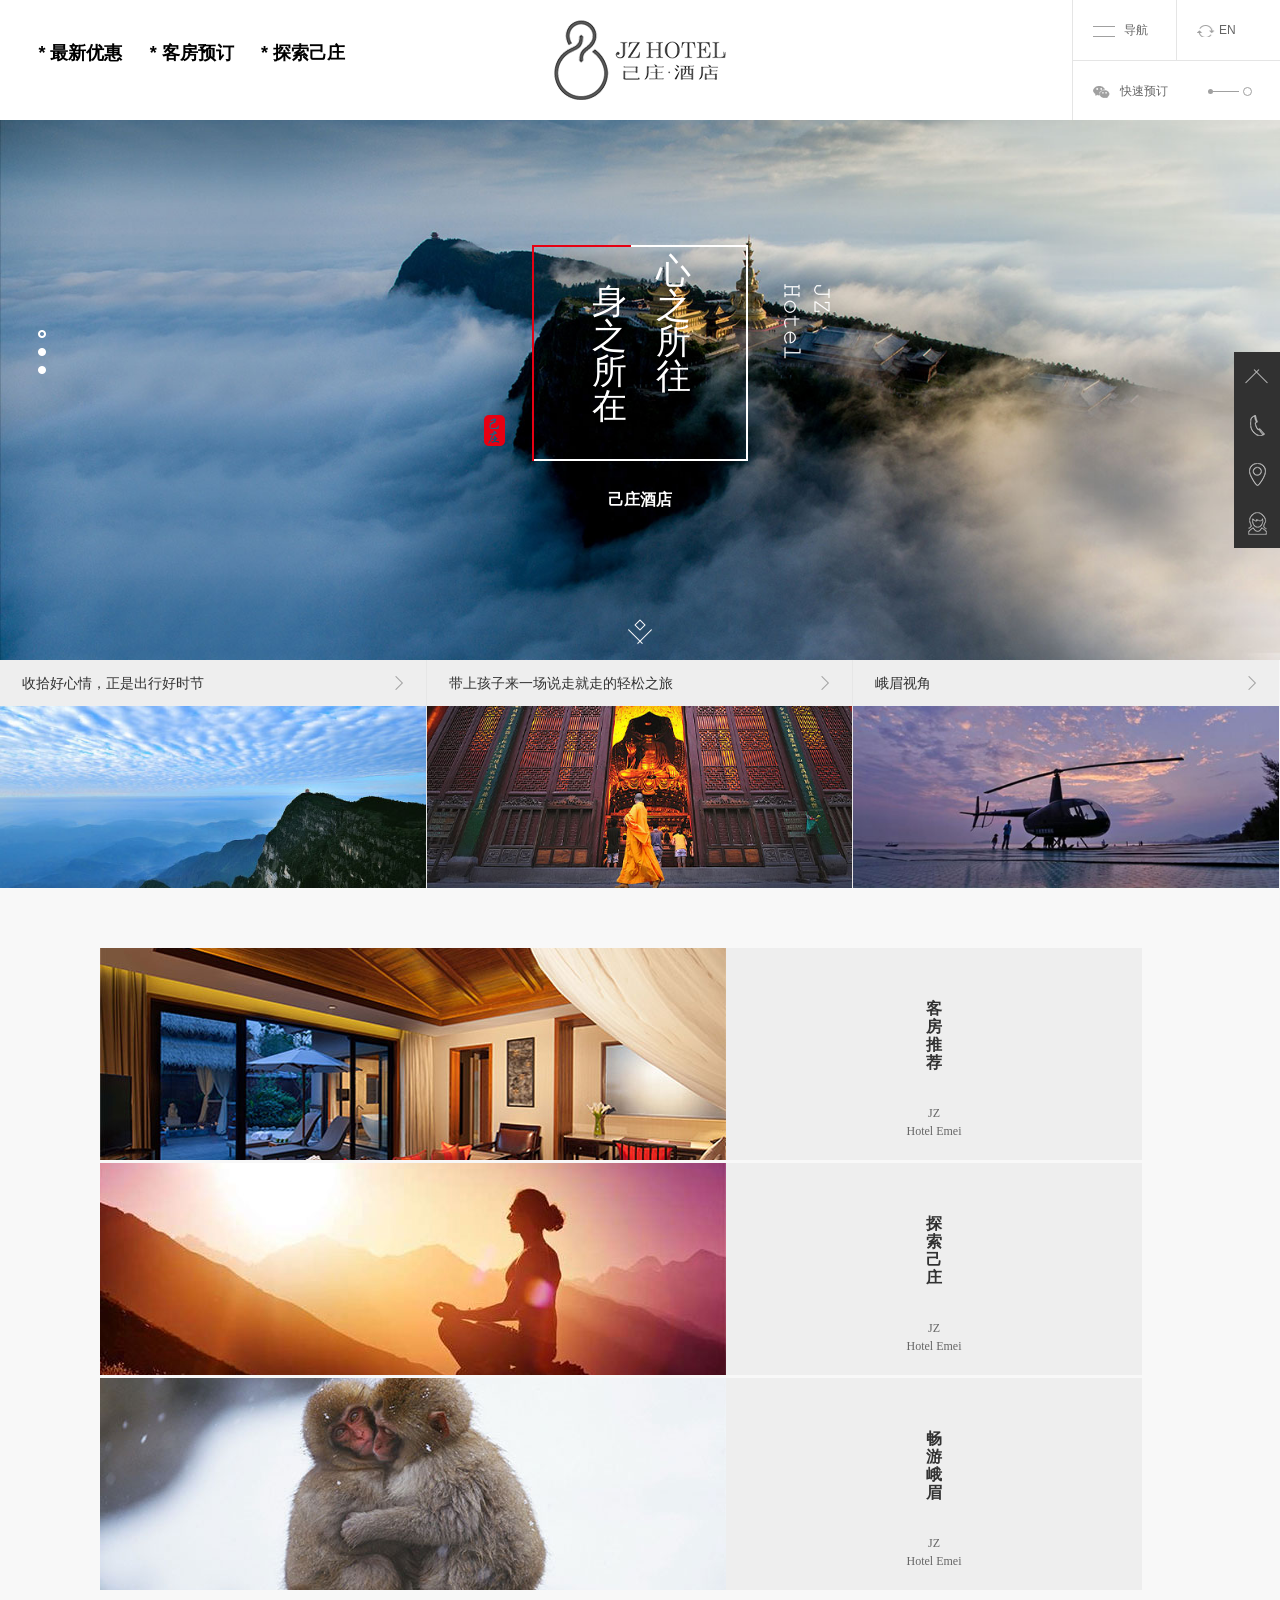
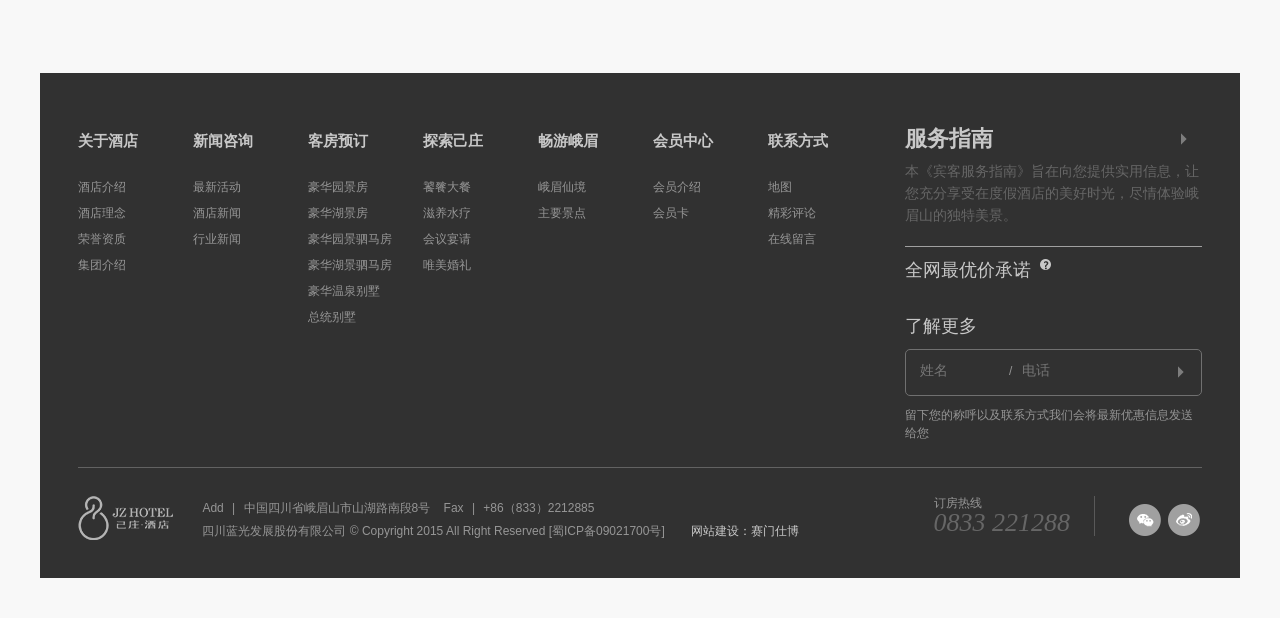
<file: index.html>
<!DOCTYPE html>
<html>
<head lang="en">
    <meta charset="UTF-8">
    <title>己庄酒店官方网站</title>
    <link rel="shortcut icon" type="image/x-icon" href="favicon.ico" class="ico"/>
    <!--<link rel="stylesheet" href="css/response.css"/>-->
    <link rel="stylesheet" href="css/base.css"/>
    <link rel="stylesheet" href="css/客房预订.css"/>
    <link rel="stylesheet" href="css/index.css"/>
    <script src="js/jquery-1.11.1.min.js"></script>
    <script src="js/common.js"></script>
    <script src="js/public.js"></script>
    <script src="js/index.js"></script>
</head>
<body>
<!--顶部导航部分-->
<div class="topnav clearfix" id="topnav">
    <p class="sider-link">
        <a href="最新优惠.html">* 最新优惠</a>
        <a href="客房预订.html">* 客房预订</a>
        <a href="探索己庄.html">* 探索己庄</a>
    </p>
    <a href="index.html" class="logo"><img src="images/logo.png" alt=""/></a>
    <div class="sider-nav">
        <ul class="clearfix">
            <li class="serach-toggle">
                <a href="index.html" class="refresh-btn">
                    <span class="ico">EN</span>
                </a>
            </li>
            <li class="user-toggle">
                <a href="javascript:;" class="menu-handle">
                    <span class="ico">导航</span>
                    <span class="buger buger-1 trans"></span>
                    <span class="buger buger-3 trans"></span>
                </a>
            </li>
            <li class="btn-toggle">
                <a href="javascript:;" class="quickBooking">
                    <span class="ico">快速预订</span>
                    <span class="css-box">
                        <span class="box1"></span>
                        <span class="box2"></span>
                        <span class="box3"></span>
                    </span>
                </a>
            </li>
        </ul>
    </div>
</div>

<!--中间部分-->


<div class="middle-banner">
    <div class="banner-lunbo">
        <div class="middle-banner-pic" style="display: block">
            <img class="pic-1" src="images/banner1.jpg" alt=""/>
            <div class="binbox">
                <div class="bybox">
                <span class="boxt">
                    <span class="boxt-s0"></span>
                    <span class="boxt-line boxt-s1"></span>
                    <span class="boxt-line boxt-s2"></span>
                    <span class="boxt-line boxt-s3"></span>
                    <span class="boxt-line boxt-s4"></span>
                </span>
                    <p class="by1">心之所往</p>
                    <p class="by2">身之所在</p>
                    <span class="jz-ico"></span>
                    <span class="jz-en"></span>
                </div>
                <p class="jz-zh">己庄酒店</p>
            </div>
        </div>
        <div class="middle-banner-pic" style="display: none">
            <img class="pic-1" src="images/201612121437277463.jpg" alt=""/>
            <div class="binbox">
                <div class="bybox">
                <span class="boxt">
                    <span class="boxt-s0"></span>
                    <span class="boxt-line boxt-s1"></span>
                    <span class="boxt-line boxt-s2"></span>
                    <span class="boxt-line boxt-s3"></span>
                    <span class="boxt-line boxt-s4"></span>
                </span>
                    <p class="by1">一方梦田</p>
                    <p class="by2">自在心间</p>
                    <span class="jz-ico"></span>
                    <span class="jz-en"></span>
                </div>
                <p class="jz-zh">己庄酒店</p>
            </div>
        </div>
        <div class="middle-banner-pic" style="display: none">
            <img class="pic-1" src="images/2016129142531342.jpg" alt=""/>
            <div class="binbox">
                <div class="bybox">
                <span class="boxt">
                    <span class="boxt-s0"></span>
                    <span class="boxt-line boxt-s1"></span>
                    <span class="boxt-line boxt-s2"></span>
                    <span class="boxt-line boxt-s3"></span>
                    <span class="boxt-line boxt-s4"></span>
                </span>
                    <p class="by1">心之所往</p>
                    <p class="by2">身之所在</p>
                    <span class="jz-ico"></span>
                    <span class="jz-en"></span>
                </div>
                <p class="jz-zh">己庄酒店</p>
            </div>
        </div>
    </div>
    <ul class="slick-dots">
        <li></li>
        <li></li>
        <li></li>
    </ul>
    <span class="mouseIco"></span>
</div>

<!--风景图片展示部分-->
<div class="bge6 clearfix">
    <div class="bge6-l">
        <p class="describe">收拾好心情，正是出行好时节 <span class="more"></span></p>
        <div class="beauty">
            <img class="pic-1" src="images/in1.jpg" alt=""/>
            <p class="name">池畔BBQ</p>
        </div>
        <a href="#" class="beauty-link"></a>
    </div>
    <div class="bge6-l">
        <p class="describe">带上孩子来一场说走就走的轻松之旅 <span class="more"></span></p>
        <div class="beauty">
            <img class="pic-1" src="images/in2.jpg" alt=""/>
            <p class="name">池畔BBQ</p>
        </div>
        <a href="#" class="beauty-link"></a>
    </div>
    <div class="bge6-l bge6-last">
        <p class="describe">峨眉视角 <span class="more"></span></p>
        <div class="beauty">
            <img class="pic-1" src="images/in3.jpg" alt=""/>
            <p class="name">池畔BBQ</p>
        </div>
        <a href="#" class="beauty-link"></a>
    </div>
</div>

<!--房间展示部分-->
<div class="roombox" id="roombox">
    <div class="roomlist">
        <div class="list-left">
            <a href="客房预订.html"><img src="images/ip1.jpg" alt=""/></a>
        </div>
        <div class="list-right">
            <div class="list-right-1">
                <h3>客房推荐</h3>
                <p class="money">
                    JZ <br/>Hotel Emei
                </p>
                <a href="#" class="list-right-link"></a>
            </div>
            <div class="list-right-2">
                <p class="name">客房推荐</p>
                <p class="money-h">
                    150间，私享空间
                </p>
                <p class="description">
                    我们以私密的客房、国际化的标准、人性化的服务，打造一个只属于您和家人的独立私享空间。
                </p>
                <span class="line"></span>
                <span class="icon"></span>
                <a href="#" class="list-right-link"></a>
            </div>
            <a href="客房预订.html" class="list-right-link"></a>
        </div>
    </div>
    <div class="roomlist">
        <div class="list-left">
            <a href="探索己庄.html"><img src="images/ip2.jpg" alt=""/></a>
        </div>
        <div class="list-right">
            <div class="list-right-1">
                <h3>探索己庄</h3>
                <p class="money">
                    JZ <br/>Hotel Emei
                </p>
            </div>
            <div class="list-right-2">
                <p class="name">探索己庄</p>
                <p class="money-h">
                    神与物游，一方自在
                </p>
                <p class="description c">
                    至大无外，至小无内，是为"己" "己"是生命个体，是意识的源起。
                </p>
                <span class="line"></span>
                <span class="icon"></span>

            </div>
            <a href="探索己庄.html" class="list-right-link"></a>

        </div>
    </div>
    <div class="roomlist">
        <div class="list-left">
            <a href="畅游峨眉.html"><img src="images/ip3.jpg" alt=""/></a>
        </div>
        <div class="list-right">
            <div class="list-right-1">
                <h3>畅游峨眉</h3>
                <p class="money">
                    JZ <br/>Hotel Emei
                </p>
            </div>
            <div class="list-right-2">
                <p class="name">畅游峨眉</p>
                <p class="money-h">
                    佛教名山，普贤道场
                </p>
                <p class="description c">
                    峨眉山，中国四大佛教名山之一，以海拔3099米的最高峰万佛顶，坐拥中国最高佛教名山的宝座。
                </p>
                <span class="line"></span>
                <span class="icon"></span>
            </div>
            <a href="畅游峨眉.html" class="list-right-link"></a>

        </div>
    </div>
</div>





<!--底部-->
<div class="footer clearfix">
    <div class="footer-top clearfix">
        <div class="footer-top-left fl">
            <dl>
                <dt><a href="关于酒店.html">关于酒店</a></dt>
                <dd><a href="#">酒店介绍</a></dd>
                <dd><a href="#">酒店理念</a></dd>
                <dd><a href="#">荣誉资质</a></dd>
                <dd><a href="#">集团介绍</a></dd>
            </dl>
            <dl>
                <dt><a href="新闻咨询.html">新闻咨询</a></dt>
                <dd><a href="#">最新活动</a></dd>
                <dd><a href="#">酒店新闻</a></dd>
                <dd><a href="#">行业新闻</a></dd>
            </dl>
            <dl>
                <dt><a href="客房预订.html">客房预订</a></dt>
                <dd><a href="#">豪华园景房</a></dd>
                <dd><a href="#">豪华湖景房</a></dd>
                <dd><a href="#">豪华园景驷马房</a></dd>
                <dd><a href="#">豪华湖景驷马房</a></dd>
                <dd><a href="#">豪华温泉别墅</a></dd>
                <dd><a href="#">总统别墅</a></dd>
            </dl>
            <dl>
                <dt><a href="探索己庄.html">探索己庄</a></dt>
                <dd><a href="#">饕餮大餐</a></dd>
                <dd><a href="#">滋养水疗</a></dd>
                <dd><a href="#">会议宴请</a></dd>
                <dd><a href="#">唯美婚礼</a></dd>
            </dl>
            <dl>
                <dt><a href="畅游峨眉.html">畅游峨眉</a></dt>
                <dd><a href="#">峨眉仙境</a></dd>
                <dd><a href="#">主要景点</a></dd>
            </dl>
            <dl>
                <dt><a href="会员中心.html">会员中心</a></dt>
                <dd><a href="#">会员介绍</a></dd>
                <dd><a href="#">会员卡</a></dd>
            </dl>
            <dl>
                <dt><a href="联系方式.html">联系方式</a></dt>
                <dd><a href="#">地图</a></dd>
                <dd><a href="#">精彩评论</a></dd>
                <dd><a href="#">在线留言</a></dd>
            </dl>
        </div>
        <div class="footer-top-right fr">
            <div class="service">
                <div class="service-guide"><a href="服务指南.html">服务指南 <span></span></a></div>
                <p class="character"><a href="#">本《宾客服务指南》旨在向您提供实用信息，让您充分享受在度假酒店的美好时光，尽情体验峨眉山的独特美景。</a></p>
            </div>
            <div class="promise">
                <h3>全网最优价承诺</h3>
                <span></span>
            </div>
            <div class="knowmore">
                <h3>了解更多</h3>
                <div class="message clearfix">
                    <input type="text" placeholder="姓名" class="name"/>
                    <span class="xiexian fl">/</span>
                    <input type="text" placeholder="电话" class="call"/>
                    <a href="#" class="message-btn"></a>
                </div>
                <p>留下您的称呼以及联系方式我们会将最新优惠信息发送给您</p>
            </div>
        </div>
    </div>
    <div class="footer-bottom">
        <div class="bottom-left fl">
            <img src="images/logo2.png" alt="" class="logo2"/>
            <p class="foot-A">Add <span>|</span> 中国四川省峨眉山市山湖路南段8号&nbsp;&nbsp;&nbsp;&nbsp;Fax <span>|</span> +86（833）2212885</p>
            <p class="foot-C">四川蓝光发展股份有限公司 © Copyright 2015 All Right Reserved [蜀ICP备09021700号]&nbsp;&nbsp;&nbsp;&nbsp;&nbsp;&nbsp;&nbsp;&nbsp;<a href="http://www.symansbon.cn/">网站建设：赛门仕博</a></p>
        </div>
        <div class="bottom-right fr">
            <div class="ftel fl">
                <p class="f">订房热线</p>
                <p class="tel"><a href="#">0833 221288</a></p>
            </div>
            <div class="fsharp fl">
                <a href="#" class="iconfont a1">
                    <em class="ibg"></em>
                    <em class="i"></em>
                    <!--&#xe63b;-->
                </a>
                <a href="#" class="iconfont a2">
                    <em class="ibg"></em>
                    <em class="i"></em>
                    <!--&#xe60f;-->
                </a>
            </div>
        </div>
    </div>
</div>
<!--右侧固定栏部分-->
<div class="dock">
    <ul class="dockCon">
        <li class="first">
            <a href="#">
                <i class="i1"></i>
            </a>
        </li>
        <li class="second">
            <a href="#">
                <i class="i2"></i>
            </a>
            <div class="last"><a href="#">0833 2212888</a></div>
        </li>
        <li>
            <a href="#">
                <i class="i3"></i>
            </a>
        </li>
        <li>
            <a href="#">
                <i class="i4"></i>
            </a>
        </li>
    </ul>
</div>

<!--点击导航弹出的快速导航模块-->
<div class="quicknav">
    <ul class="navlist">
        <li>
            <a href="javascript:;" class="list aboutHotel"><span>关于酒店</span><i></i></a>
            <dl class="subNavList">
                <dd><a href="关于酒店.html">酒店介绍</a></dd>
                <dd><a href="关于酒店.html">酒店理念</a></dd>
                <dd><a href="关于酒店.html">荣誉资质</a></dd>
                <dd><a href="关于酒店.html">集团介绍</a></dd>
            </dl>
        </li>
        <li>
            <a href="javascript:;" class="list news"><span>新闻咨询</span> <i></i></a>
            <dl class="subNavList">
                <dd><a href="新闻咨询.html">最新活动</a></dd>
                <dd><a href="新闻咨询.html">酒店新闻</a></dd>
                <dd><a href="新闻咨询.html">行业新闻</a></dd>
            </dl>
        </li>
        <li><a href="客房预订.html" class="list">客房预订 <i></i></a></li>
        <li><a href="探索己庄.html" class="list">探索己庄 <i></i></a></li>
        <li><a href="畅游峨眉.html" class="list">畅游峨眉 <i></i></a></li>
        <li><a href="会员中心.html" class="list">会员中心 <i></i></a></li>
        <li><a href="联系方式.html" class="list">联系方式 <i></i></a></li>
        <li><a href="最新优惠.html" class="list">最新优惠 <i></i></a></li>
    </ul>
    <div class="nav-service">
        <a href="服务指南.html"><span class="icon">服务指南</span></a>
    </div>
</div>
<!--二维码-->
<div class="shade-bg"></div>
<div class="erweima">
    <div class="rwm-pic">
        <img src="images/erm.jpg" alt=""/>
    </div>
    <p>扫描此二维码进行预订</p>
</div>
</body>
</html>
</file>
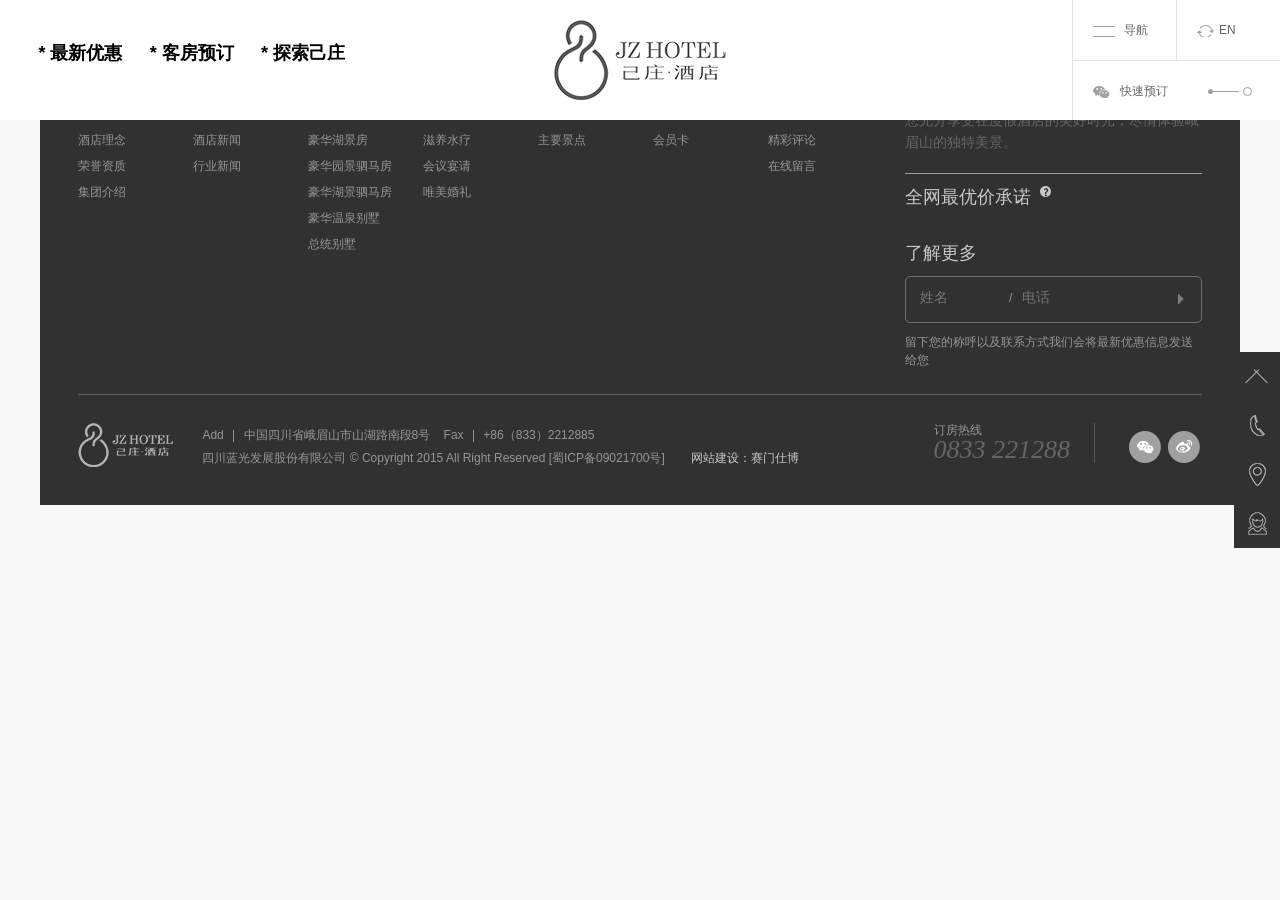
<file: base.html>
<!DOCTYPE html>
<html>
<head lang="en">
    <meta charset="UTF-8">
    <title>几庄酒店官方网站</title>
    <link rel="shortcut icon" type="image/x-icon" href="favicon.ico" class="ico"/>
    <!--<link rel="stylesheet" href="css/response.css"/>-->
    <link rel="stylesheet" href="css/base.css"/>
    <script src="js/jquery-1.11.1.min.js"></script>
    <script src="js/common.js"></script>
    <script src="js/public.js"></script>
</head>
<body>
<!--顶部导航部分-->
<div class="topnav clearfix" id="topnav">
    <p class="sider-link">
        <a href="最新优惠.html">* 最新优惠</a>
        <a href="客房预订.html">* 客房预订</a>
        <a href="探索己庄.html">* 探索己庄</a>
    </p>
    <a href="index.html" class="logo"><img src="images/logo.png" alt=""/></a>
    <div class="sider-nav">
        <ul class="clearfix">
            <li class="serach-toggle">
                <a href="index.html" class="refresh-btn">
                    <span class="ico">EN</span>
                </a>
            </li>
            <li class="user-toggle">
                <a href="javascript:;" class="menu-handle">
                    <span class="ico">导航</span>
                    <span class="buger buger-1 trans"></span>
                    <span class="buger buger-3 trans"></span>
                </a>
            </li>
            <li class="btn-toggle">
                <a href="javascript:;" class="quickBooking">
                    <span class="ico">快速预订</span>
                    <span class="css-box">
                        <span class="box1"></span>
                        <span class="box2"></span>
                        <span class="box3"></span>
                    </span>
                </a>
            </li>
        </ul>
    </div>
</div>




<!--中间部分-->
<div class="middle"></div>





<!--底部-->
<div class="footer clearfix">
    <div class="footer-top clearfix">
        <div class="footer-top-left fl">
            <dl>
                <dt><a href="关于酒店.html">关于酒店</a></dt>
                <dd><a href="#">酒店介绍</a></dd>
                <dd><a href="#">酒店理念</a></dd>
                <dd><a href="#">荣誉资质</a></dd>
                <dd><a href="#">集团介绍</a></dd>
            </dl>
            <dl>
                <dt><a href="新闻咨询.html">新闻咨询</a></dt>
                <dd><a href="#">最新活动</a></dd>
                <dd><a href="#">酒店新闻</a></dd>
                <dd><a href="#">行业新闻</a></dd>
            </dl>
            <dl>
                <dt><a href="客房预订.html">客房预订</a></dt>
                <dd><a href="#">豪华园景房</a></dd>
                <dd><a href="#">豪华湖景房</a></dd>
                <dd><a href="#">豪华园景驷马房</a></dd>
                <dd><a href="#">豪华湖景驷马房</a></dd>
                <dd><a href="#">豪华温泉别墅</a></dd>
                <dd><a href="#">总统别墅</a></dd>
            </dl>
            <dl>
                <dt><a href="探索己庄.html">探索己庄</a></dt>
                <dd><a href="#">饕餮大餐</a></dd>
                <dd><a href="#">滋养水疗</a></dd>
                <dd><a href="#">会议宴请</a></dd>
                <dd><a href="#">唯美婚礼</a></dd>
            </dl>
            <dl>
                <dt><a href="畅游峨眉.html">畅游峨眉</a></dt>
                <dd><a href="#">峨眉仙境</a></dd>
                <dd><a href="#">主要景点</a></dd>
            </dl>
            <dl>
                <dt><a href="会员中心.html">会员中心</a></dt>
                <dd><a href="#">会员介绍</a></dd>
                <dd><a href="#">会员卡</a></dd>
            </dl>
            <dl>
                <dt><a href="联系方式.html">联系方式</a></dt>
                <dd><a href="#">地图</a></dd>
                <dd><a href="#">精彩评论</a></dd>
                <dd><a href="#">在线留言</a></dd>
            </dl>
        </div>
        <div class="footer-top-right fr">
            <div class="service">
                <div class="service-guide"><a href="服务指南.html">服务指南 <span></span></a></div>
                <p class="character"><a href="#">本《宾客服务指南》旨在向您提供实用信息，让您充分享受在度假酒店的美好时光，尽情体验峨眉山的独特美景。</a></p>
            </div>
            <div class="promise">
                <h3>全网最优价承诺</h3>
                <span></span>
            </div>
            <div class="knowmore">
                <h3>了解更多</h3>
                <div class="message clearfix">
                    <input type="text" placeholder="姓名" class="name"/>
                    <span class="xiexian fl">/</span>
                    <input type="text" placeholder="电话" class="call"/>
                    <a href="#" class="message-btn"></a>
                </div>
                <p>留下您的称呼以及联系方式我们会将最新优惠信息发送给您</p>
            </div>
        </div>
    </div>
    <div class="footer-bottom">
        <div class="bottom-left fl">
            <img src="images/logo2.png" alt="" class="logo2"/>
            <p class="foot-A">Add <span>|</span> 中国四川省峨眉山市山湖路南段8号&nbsp;&nbsp;&nbsp;&nbsp;Fax <span>|</span> +86（833）2212885</p>
            <p class="foot-C">四川蓝光发展股份有限公司 © Copyright 2015 All Right Reserved [蜀ICP备09021700号]&nbsp;&nbsp;&nbsp;&nbsp;&nbsp;&nbsp;&nbsp;&nbsp;<a href="#">网站建设：赛门仕博</a></p>
        </div>
        <div class="bottom-right fr">
            <div class="ftel fl">
                <p class="f">订房热线</p>
                <p class="tel"><a href="#">0833 221288</a></p>
            </div>
            <div class="fsharp fl">
                <a href="#" class="iconfont a1">
                    <em class="ibg"></em>
                    <em class="i"></em>
                    <!--&#xe63b;-->
                </a>
                <a href="#" class="iconfont a2">
                    <em class="ibg"></em>
                    <em class="i"></em>
                    <!--&#xe60f;-->
                </a>
            </div>
        </div>
    </div>
</div>
<!--右侧固定栏部分-->
<div class="dock">
    <ul class="dockCon">
        <li class="first">
            <a href="#">
                <i class="i1"></i>
            </a>
        </li>
        <li class="second">
            <a href="#">
                <i class="i2"></i>
            </a>
            <div class="last"><a href="#">0833 2212888</a></div>
        </li>
        <li>
            <a href="#">
                <i class="i3"></i>
            </a>
        </li>
        <li>
            <a href="#">
                <i class="i4"></i>
            </a>
        </li>
        <!--<li class="last">0833 2212888</li>-->
    </ul>
</div>

<!--点击导航弹出的快速导航模块-->
<div class="quicknav">
    <ul class="navlist">
        <li>
            <a href="javascript:;" class="list aboutHotel"><span>关于酒店</span><i></i></a>
            <dl class="subNavList">
                <dd><a href="#">酒店介绍</a></dd>
                <dd><a href="#">酒店理念</a></dd>
                <dd><a href="#">荣誉资质</a></dd>
                <dd><a href="#">集团介绍</a></dd>
            </dl>
        </li>
        <li>
            <a href="javascript:;" class="list news"><span>新闻咨询</span> <i></i></a>
            <dl class="subNavList">
                <dd><a href="新闻咨询.html">最新活动</a></dd>
                <dd><a href="新闻咨询.html">酒店新闻</a></dd>
                <dd><a href="新闻咨询.html">行业新闻</a></dd>
            </dl>
        </li>
        <li><a href="客房预订.html" class="list">客房预订 <i></i></a></li>
        <li><a href="探索己庄.html" class="list">探索己庄 <i></i></a></li>
        <li><a href="畅游峨眉.html" class="list">畅游峨眉 <i></i></a></li>
        <li><a href="会员中心.html" class="list">会员中心 <i></i></a></li>
        <li><a href="联系方式.html" class="list">联系方式 <i></i></a></li>
        <li><a href="最新优惠.html" class="list">最新优惠 <i></i></a></li>
    </ul>
    <div class="nav-service">
        <a href="服务指南.html"><span class="icon">服务指南</span></a>
    </div>
</div>
<!--二维码-->
<div class="shade-bg"></div>
<div class="erweima">
    <div class="rwm-pic">
        <img src="images/erm.jpg" alt=""/>
    </div>
    <p>扫描此二维码进行预订</p>
</div>
</body>
</html>
</file>
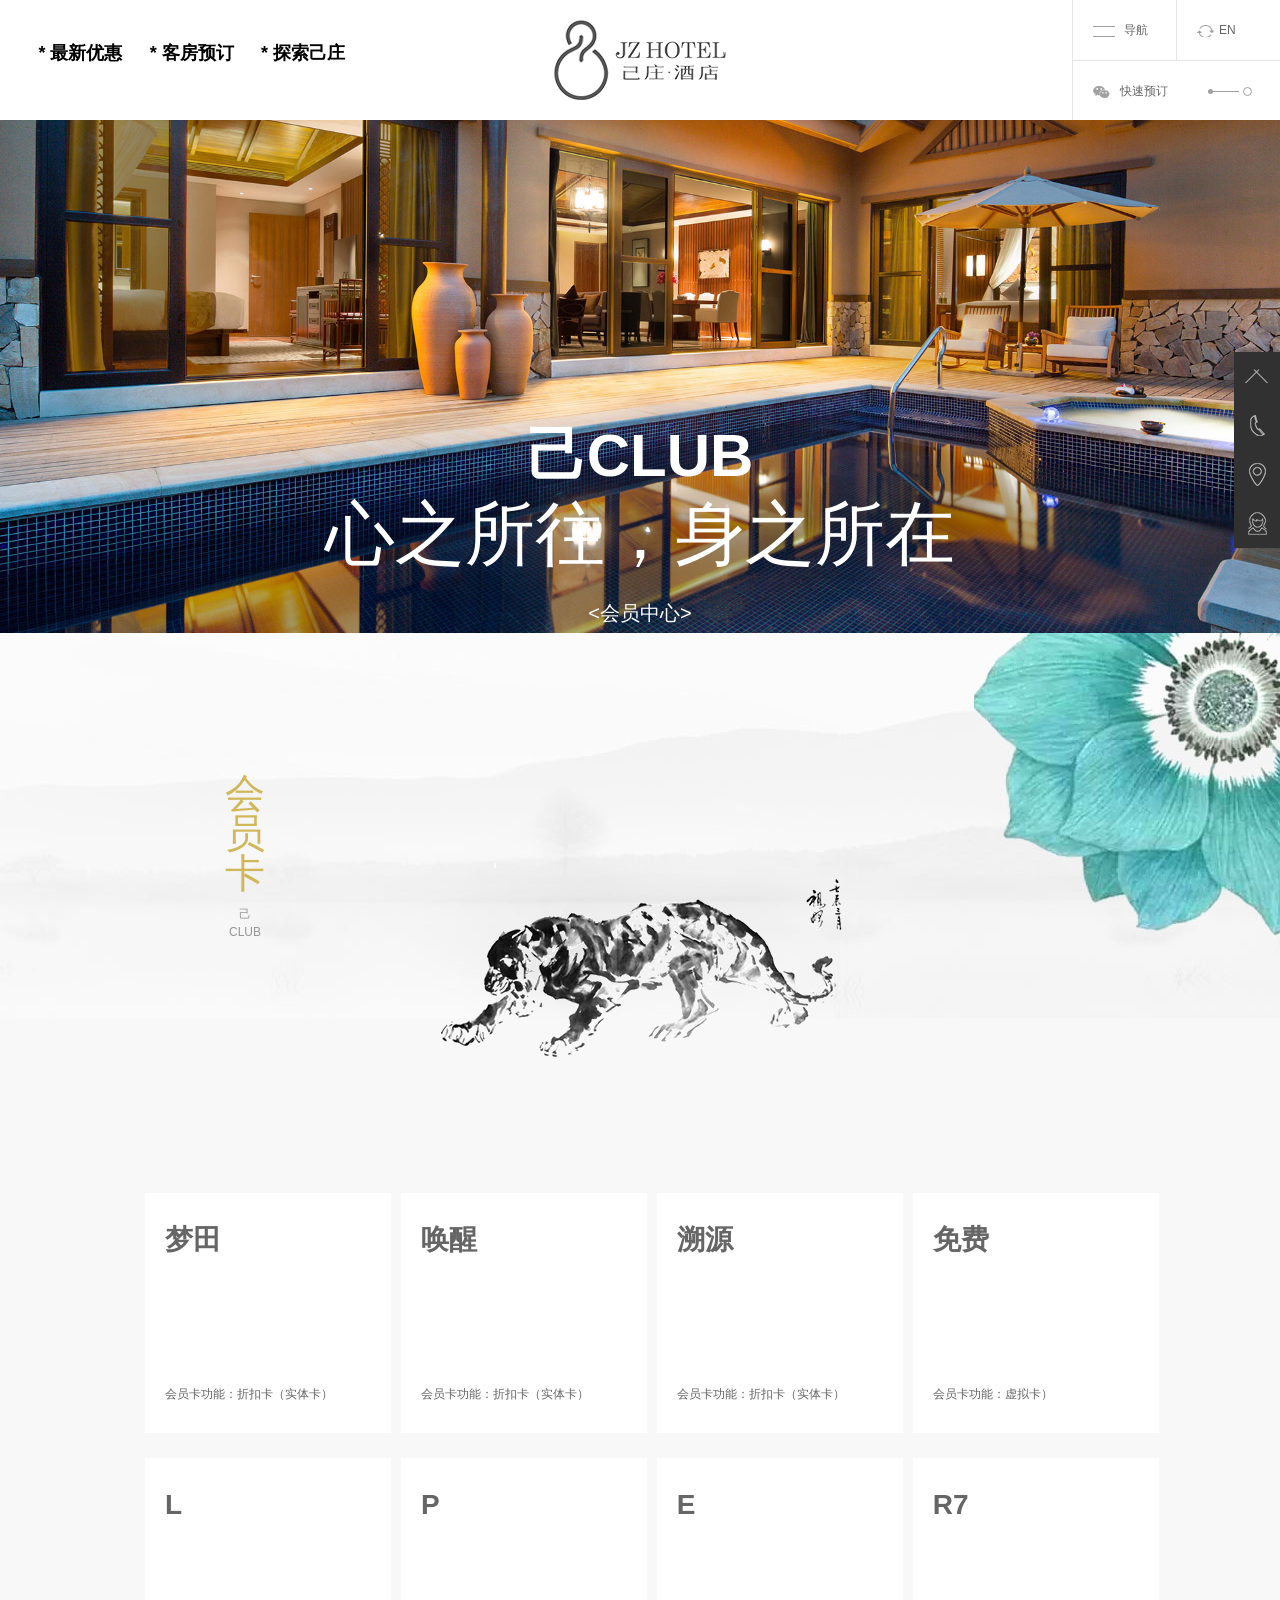
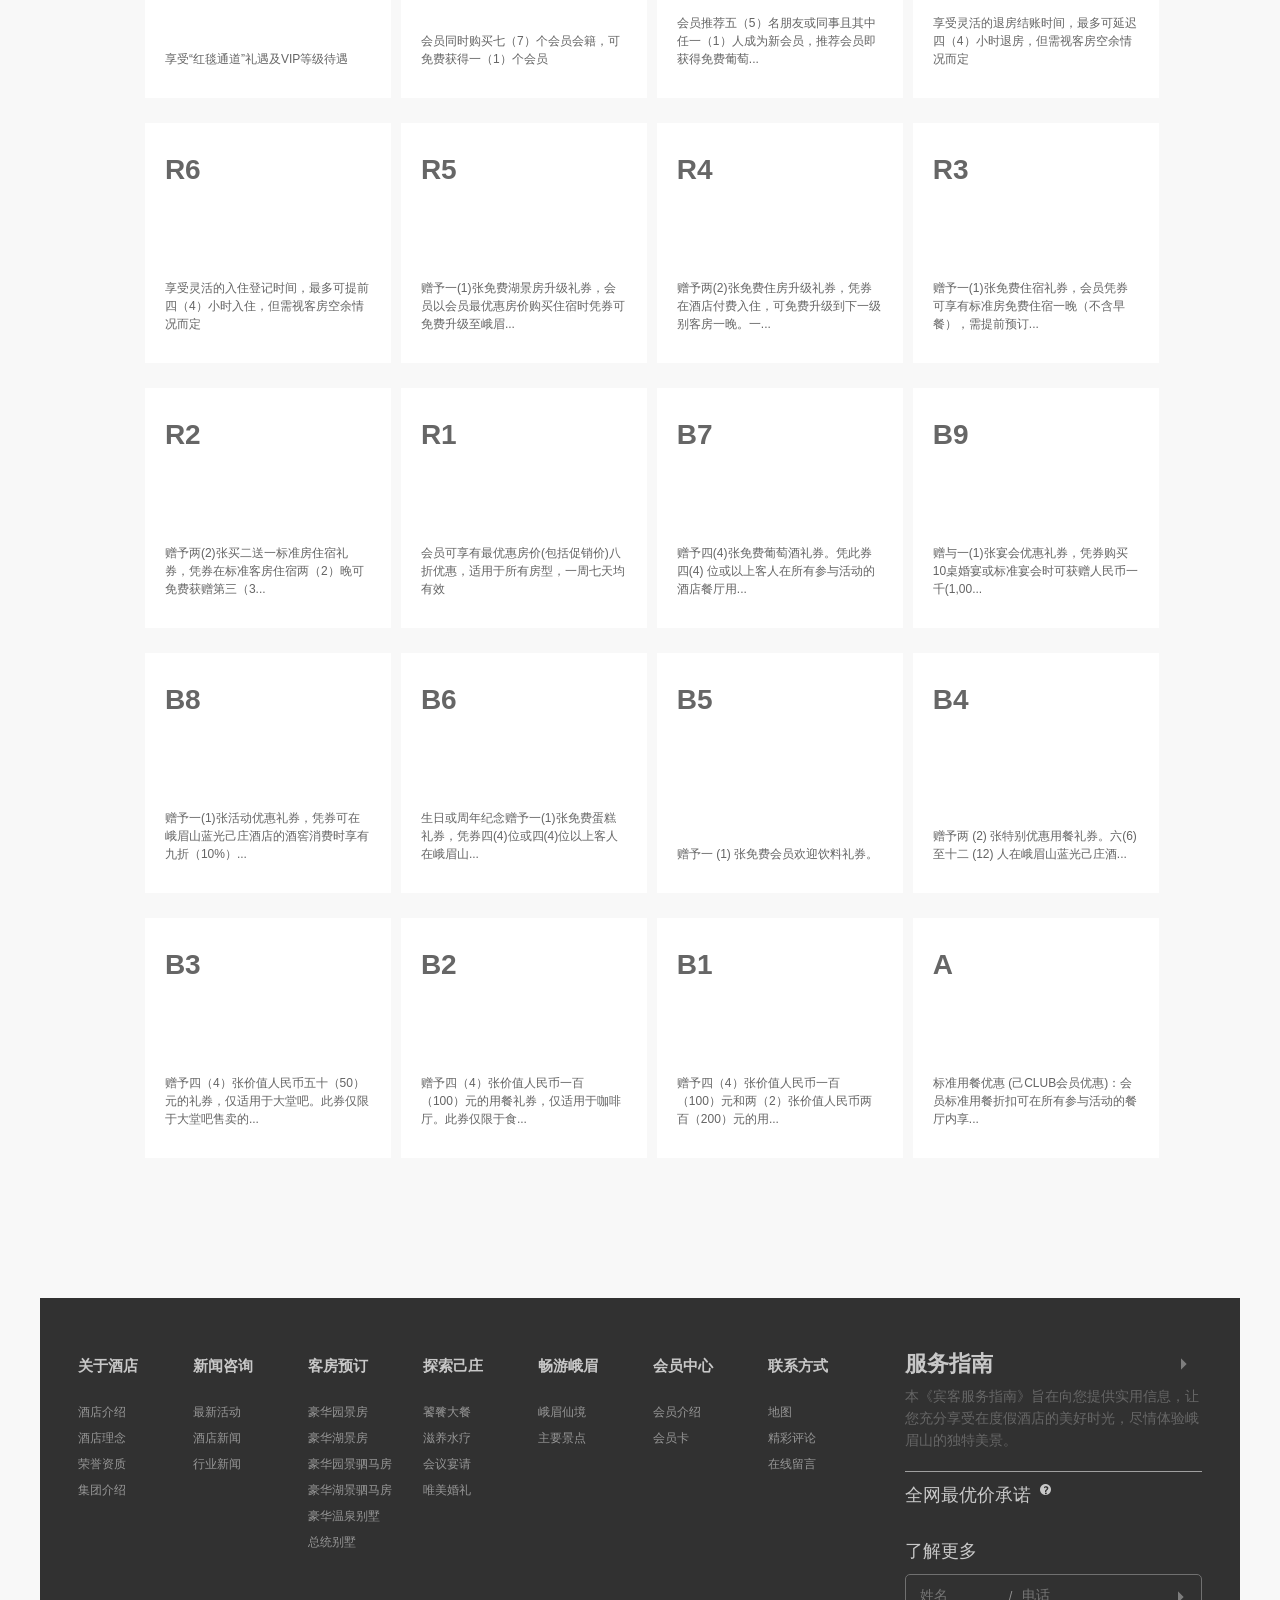
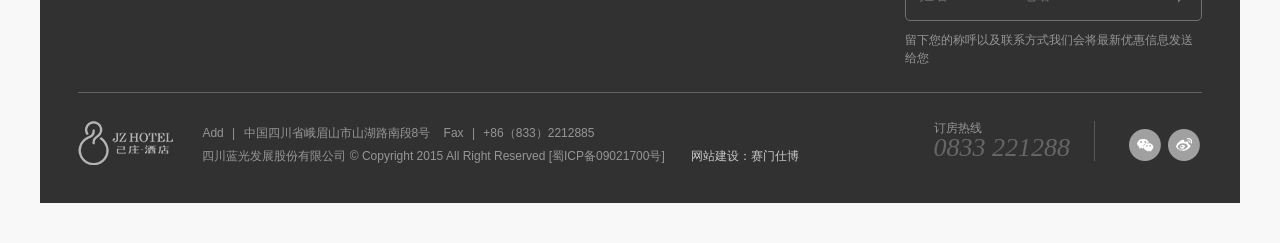
<file: 会员中心.html>
<!DOCTYPE html>
<html>
<head lang="en">
    <meta charset="UTF-8">
    <title>会员中心</title>
    <link rel="shortcut icon" type="image/x-icon" href="favicon.ico" class="ico"/>
    <!--<link rel="stylesheet" href="css/response.css"/>-->
    <link rel="stylesheet" href="css/base.css"/>
    <link rel="stylesheet" href="css/vipindex.css"/>
    <script src="js/jquery-1.11.1.min.js"></script>
    <script src="js/common.js"></script>
    <script src="js/public.js"></script>
    <script src="js/vipcenter.js"></script>
</head>
<body>
<!--顶部导航部分-->
<div class="topnav clearfix" id="topnav">
    <p class="sider-link">
        <a href="最新优惠.html">* 最新优惠</a>
        <a href="客房预订.html">* 客房预订</a>
        <a href="探索己庄.html">* 探索己庄</a>
    </p>
    <a href="index.html" class="logo"><img src="images/logo.png" alt=""/></a>
    <div class="sider-nav">
        <ul class="clearfix">
            <li class="serach-toggle">
                <a href="index.html" class="refresh-btn">
                    <span class="ico">EN</span>
                </a>
            </li>
            <li class="user-toggle">
                <a href="javascript:;" class="menu-handle">
                    <span class="ico">导航</span>
                    <span class="buger buger-1 trans"></span>
                    <span class="buger buger-3 trans"></span>
                </a>
            </li>
            <li class="btn-toggle">
                <a href="javascript:;" class="quickBooking">
                    <span class="ico">快速预订</span>
                    <span class="css-box">
                        <span class="box1"></span>
                        <span class="box2"></span>
                        <span class="box3"></span>
                    </span>
                </a>
            </li>
        </ul>
    </div>
</div>


<!--中间部分-->
<!--中间广告部分开始-->
<div class="middle-ad">
    <div class="middle-ad-img">
        <img src="images/vip01.jpg" alt="会员专享" title="会员专享"/>
    </div>

    <div class="middle-ad-message">
        <p class="middle-message-pone">己CLUB</p>
        <p class="middle-message-ptwo">心之所往，身之所在</p>
        <p class="middle-message-pthree">&lt;会员中心&gt;</p>
    </div>
    <div class="middle-ad-smallicon" id="iconplay"></div>
</div>
<!--中间广告部分结束，VIP会员卡部分开始-->
<div class="vip">
    <div class="vip-lh">
        <img src="images/lh.png" alt="老虎" title="老虎"/>
    </div>
    <div class="vip-message">
        <p class="vip-message-title">
            <span class="vip-title-card">会员卡</span>
                 <span class="vip-title-name">
                     己 <br/>
                     CLUB
                 </span>
        </p>
    </div>
</div>
<!--中间会员卡部分结束，介绍内容部分开始-->
<div class="cont clearfix">
    <ul id="cont_ul">
        <li>
            <div class="cont-li-box">
                <h3>梦田</h3>
                <p>会员卡功能：折扣卡（实体卡）</p>
            </div>
        </li>
        <li>
            <div class="cont-li-box">
                <h3>唤醒</h3>
                <p>会员卡功能：折扣卡（实体卡）</p>
            </div>
        </li>
        <li>
            <div class="cont-li-box">
                <h3>溯源</h3>
                <p>会员卡功能：折扣卡（实体卡）</p>
            </div>
        </li>
        <li>
            <div class="cont-li-box">
                <h3>免费</h3>
                <p>会员卡功能：虚拟卡）</p>
            </div>
        </li>
        <li>
            <div class="cont-li-box">
                <h3>L</h3>
                <p>享受“红毯通道”礼遇及VIP等级待遇</p>
            </div>
        </li>
        <li>
            <div class="cont-li-box">
                <h3>P</h3>
                <p>会员同时购买七（7）个会员会籍，可免费获得一（1）个会员</p>
            </div>
        </li>
        <li>
            <div class="cont-li-box">
                <h3>E</h3>
                <p>会员推荐五（5）名朋友或同事且其中任一（1）人成为新会员，推荐会员即获得免费葡萄...</p>
            </div>
        </li>
        <li>
            <div class="cont-li-box">
                <h3>R7</h3>
                <p>享受灵活的退房结账时间，最多可延迟四（4）小时退房，但需视客房空余情况而定</p>
            </div>
        </li>
        <li>
            <div class="cont-li-box">
                <h3>R6</h3>
                <p>享受灵活的入住登记时间，最多可提前四（4）小时入住，但需视客房空余情况而定</p>
            </div>
        </li>
        <li>
            <div class="cont-li-box">
                <h3>R5</h3>
                <p>赠予一(1)张免费湖景房升级礼券，会员以会员最优惠房价购买住宿时凭券可免费升级至峨眉...</p>
            </div>
        </li>
        <li>
            <div class="cont-li-box">
                <h3>R4</h3>
                <p>赠予两(2)张免费住房升级礼券，凭券在酒店付费入住，可免费升级到下一级别客房一晚。一...</p>
            </div>
        </li>
        <li>
            <div class="cont-li-box">
                <h3>R3</h3>
                <p>赠予一(1)张免费住宿礼券，会员凭券可享有标准房免费住宿一晚（不含早餐），需提前预订...</p>
            </div>
        </li>
        <li>
            <div class="cont-li-box">
                <h3>R2</h3>
                <p>赠予两(2)张买二送一标准房住宿礼券，凭券在标准客房住宿两（2）晚可免费获赠第三（3...</p>
            </div>
        </li>
        <li>
            <div class="cont-li-box">
                <h3>R1</h3>
                <p>会员可享有最优惠房价(包括促销价)八折优惠，适用于所有房型，一周七天均有效</p>
            </div>
        </li>
        <li>
            <div class="cont-li-box">
                <h3>B7</h3>
                <p>赠予四(4)张免费葡萄酒礼券。凭此券四(4) 位或以上客人在所有参与活动的酒店餐厅用...</p>
            </div>
        </li>
        <li>
            <div class="cont-li-box">
                <h3>B9</h3>
                <p>赠与一(1)张宴会优惠礼券，凭券购买10桌婚宴或标准宴会时可获赠人民币一千(1,00...</p>
            </div>
        </li>
        <li>
            <div class="cont-li-box">
                <h3>B8</h3>
                <p>赠予一(1)张活动优惠礼券，凭券可在峨眉山蓝光己庄酒店的酒窖消费时享有九折（10%）...</p>
            </div>
        </li>
        <li>
            <div class="cont-li-box">
                <h3>B6</h3>
                <p>生日或周年纪念赠予一(1)张免费蛋糕礼券，凭券四(4)位或四(4)位以上客人在峨眉山...</p>
            </div>
        </li>
        <li>
            <div class="cont-li-box">
                <h3>B5</h3>
                <p>赠予一 (1) 张免费会员欢迎饮料礼券。</p>
            </div>
        </li>
        <li>
            <div class="cont-li-box">
                <h3>B4</h3>
                <p>赠予两 (2) 张特别优惠用餐礼券。六(6) 至十二 (12) 人在峨眉山蓝光己庄酒...</p>
            </div>
        </li>
        <li>
            <div class="cont-li-box">
                <h3>B3</h3>
                <p>赠予四（4）张价值人民币五十（50）元的礼券，仅适用于大堂吧。此券仅限于大堂吧售卖的...</p>
            </div>
        </li>
        <li>
            <div class="cont-li-box">
                <h3>B2</h3>
                <p>赠予四（4）张价值人民币一百（100）元的用餐礼券，仅适用于咖啡厅。此券仅限于食...</p>
            </div>
        </li>
        <li>
            <div class="cont-li-box">
                <h3>B1</h3>
                <p>赠予四（4）张价值人民币一百（100）元和两（2）张价值人民币两百（200）元的用...</p>
            </div>
        </li>
        <li>
            <div class="cont-li-box">
                <h3>A</h3>
                <p>标准用餐优惠 (己CLUB会员优惠)：会员标准用餐折扣可在所有参与活动的餐厅内享...</p>
            </div>
        </li>
    </ul>
</div>


<!--底部-->
<div class="footer clearfix">
    <div class="footer-top clearfix">
        <div class="footer-top-left fl">
            <dl>
                <dt><a href="关于酒店.html">关于酒店</a></dt>
                <dd><a href="#">酒店介绍</a></dd>
                <dd><a href="#">酒店理念</a></dd>
                <dd><a href="#">荣誉资质</a></dd>
                <dd><a href="#">集团介绍</a></dd>
            </dl>
            <dl>
                <dt><a href="新闻咨询.html">新闻咨询</a></dt>
                <dd><a href="#">最新活动</a></dd>
                <dd><a href="#">酒店新闻</a></dd>
                <dd><a href="#">行业新闻</a></dd>
            </dl>
            <dl>
                <dt><a href="客房预订.html">客房预订</a></dt>
                <dd><a href="#">豪华园景房</a></dd>
                <dd><a href="#">豪华湖景房</a></dd>
                <dd><a href="#">豪华园景驷马房</a></dd>
                <dd><a href="#">豪华湖景驷马房</a></dd>
                <dd><a href="#">豪华温泉别墅</a></dd>
                <dd><a href="#">总统别墅</a></dd>
            </dl>
            <dl>
                <dt><a href="探索己庄.html">探索己庄</a></dt>
                <dd><a href="#">饕餮大餐</a></dd>
                <dd><a href="#">滋养水疗</a></dd>
                <dd><a href="#">会议宴请</a></dd>
                <dd><a href="#">唯美婚礼</a></dd>
            </dl>
            <dl>
                <dt><a href="畅游峨眉.html">畅游峨眉</a></dt>
                <dd><a href="#">峨眉仙境</a></dd>
                <dd><a href="#">主要景点</a></dd>
            </dl>
            <dl>
                <dt><a href="会员中心.html">会员中心</a></dt>
                <dd><a href="#">会员介绍</a></dd>
                <dd><a href="#">会员卡</a></dd>
            </dl>
            <dl>
                <dt><a href="联系方式.html">联系方式</a></dt>
                <dd><a href="#">地图</a></dd>
                <dd><a href="#">精彩评论</a></dd>
                <dd><a href="#">在线留言</a></dd>
            </dl>
        </div>
        <div class="footer-top-right fr">
            <div class="service">
                <div class="service-guide"><a href="服务指南.html">服务指南 <span></span></a></div>
                <p class="character"><a href="#">本《宾客服务指南》旨在向您提供实用信息，让您充分享受在度假酒店的美好时光，尽情体验峨眉山的独特美景。</a></p>
            </div>
            <div class="promise">
                <h3>全网最优价承诺</h3>
                <span></span>
            </div>
            <div class="knowmore">
                <h3>了解更多</h3>
                <div class="message clearfix">
                    <input type="text" placeholder="姓名" class="name"/>
                    <span class="xiexian fl">/</span>
                    <input type="text" placeholder="电话" class="call"/>
                    <a href="#" class="message-btn"></a>
                </div>
                <p>留下您的称呼以及联系方式我们会将最新优惠信息发送给您</p>
            </div>
        </div>
    </div>
    <div class="footer-bottom">
        <div class="bottom-left fl">
            <img src="images/logo2.png" alt="" class="logo2"/>
            <p class="foot-A">Add <span>|</span> 中国四川省峨眉山市山湖路南段8号&nbsp;&nbsp;&nbsp;&nbsp;Fax <span>|</span> +86（833）2212885</p>
            <p class="foot-C">四川蓝光发展股份有限公司 © Copyright 2015 All Right Reserved [蜀ICP备09021700号]&nbsp;&nbsp;&nbsp;&nbsp;&nbsp;&nbsp;&nbsp;&nbsp;<a href="#">网站建设：赛门仕博</a></p>
        </div>
        <div class="bottom-right fr">
            <div class="ftel fl">
                <p class="f">订房热线</p>
                <p class="tel"><a href="#">0833 221288</a></p>
            </div>
            <div class="fsharp fl">
                <a href="#" class="iconfont a1">
                    <em class="ibg"></em>
                    <em class="i"></em>
                    <!--&#xe63b;-->
                </a>
                <a href="#" class="iconfont a2">
                    <em class="ibg"></em>
                    <em class="i"></em>
                    <!--&#xe60f;-->
                </a>
            </div>
        </div>
    </div>
</div>
<!--右侧固定栏部分-->
<div class="dock">
    <ul class="dockCon">
        <li class="first">
            <a href="#">
                <i class="i1"></i>
            </a>
        </li>
        <li class="second">
            <a href="#">
                <i class="i2"></i>
            </a>
            <div class="last"><a href="#">0833 2212888</a></div>
        </li>
        <li>
            <a href="#">
                <i class="i3"></i>
            </a>
        </li>
        <li>
            <a href="#">
                <i class="i4"></i>
            </a>
        </li>

    </ul>
</div>

<!--点击导航弹出的快速导航模块-->
<div class="quicknav">
    <ul class="navlist">
        <li>
            <a href="javascript:;" class="list aboutHotel"><span>关于酒店</span><i></i></a>
            <dl class="subNavList">
                <dd><a href="#">酒店介绍</a></dd>
                <dd><a href="#">酒店理念</a></dd>
                <dd><a href="#">荣誉资质</a></dd>
                <dd><a href="#">集团介绍</a></dd>
            </dl>
        </li>
        <li>
            <a href="javascript:;" class="list news"><span>新闻咨询</span> <i></i></a>
            <dl class="subNavList">
                <dd><a href="新闻咨询.html">最新活动</a></dd>
                <dd><a href="新闻咨询.html">酒店新闻</a></dd>
                <dd><a href="新闻咨询.html">行业新闻</a></dd>
            </dl>
        </li>
        <li><a href="客房预订.html" class="list">客房预订 <i></i></a></li>
        <li><a href="探索己庄.html" class="list">探索己庄 <i></i></a></li>
        <li><a href="畅游峨眉.html" class="list">畅游峨眉 <i></i></a></li>
        <li><a href="会员中心.html" class="list">会员中心 <i></i></a></li>
        <li><a href="联系方式.html" class="list">联系方式 <i></i></a></li>
        <li><a href="最新优惠.html" class="list">最新优惠 <i></i></a></li>
    </ul>
    <div class="nav-service">
        <a href="服务指南.html"><span class="icon">服务指南</span></a>
    </div>
</div>
<!--二维码-->
<div class="shade-bg"></div>
<div class="erweima">
    <div class="rwm-pic">
        <img src="images/erm.jpg" alt=""/>
    </div>
    <p>扫描此二维码进行预订</p>
</div>
</body>
</html>
</file>
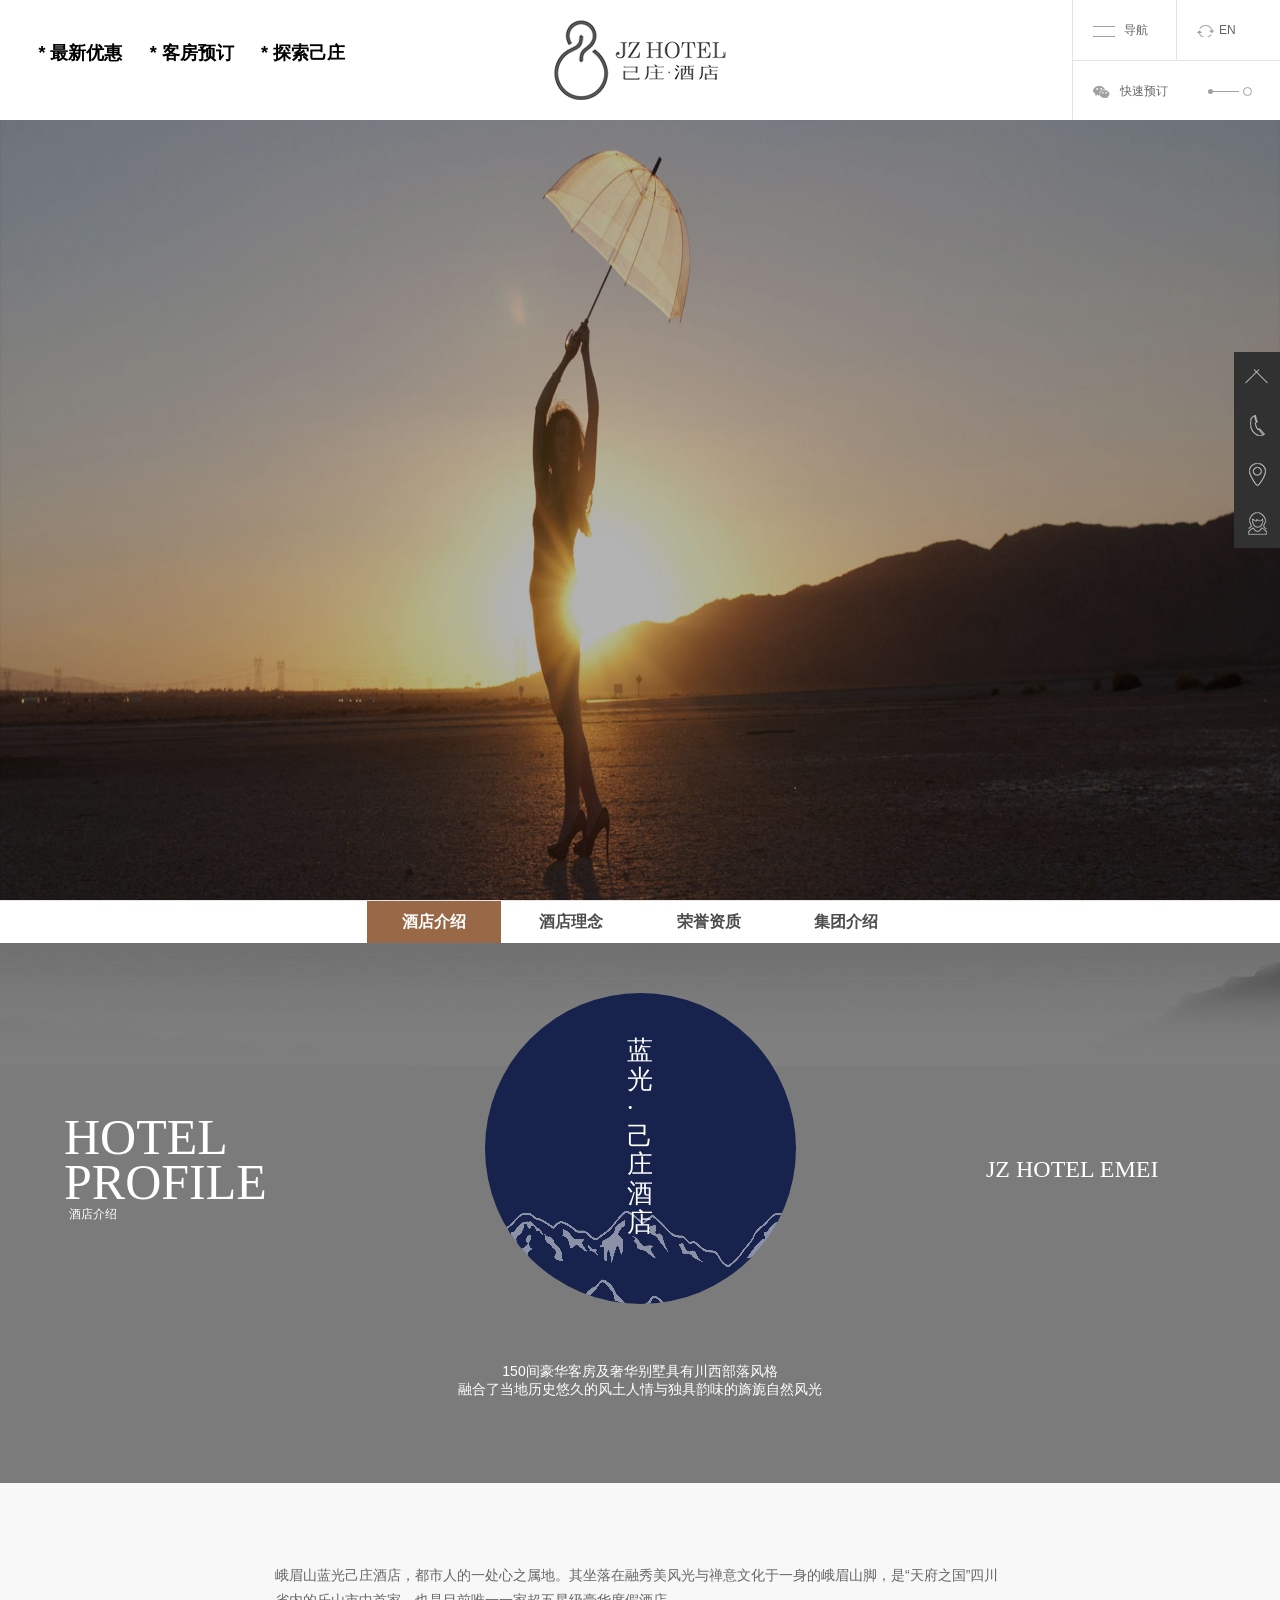
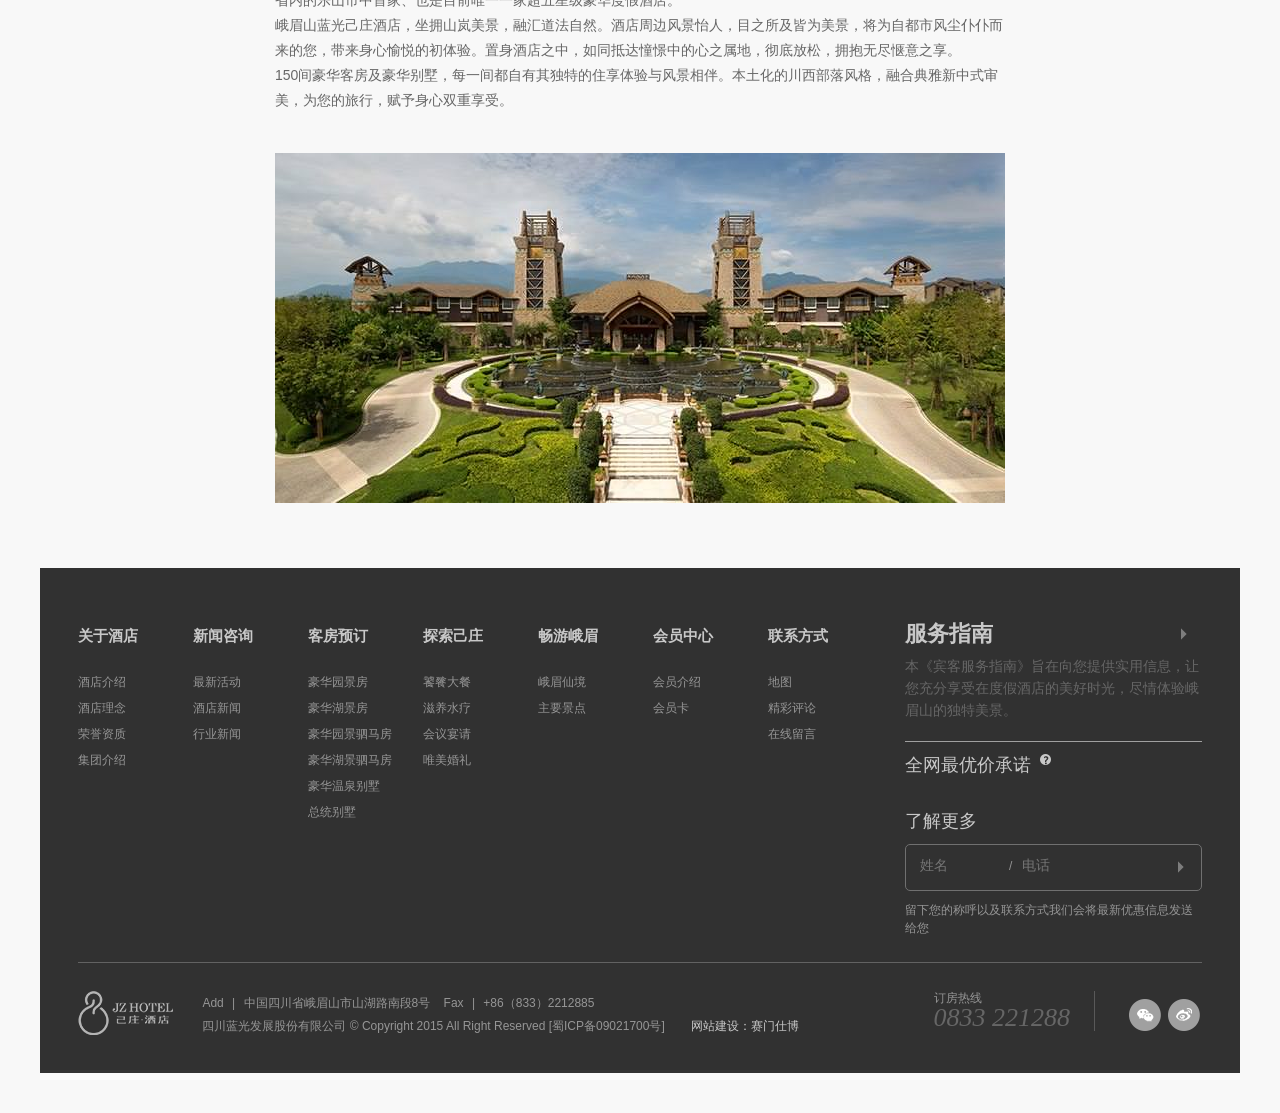
<file: 关于酒店.html>
<!DOCTYPE html>
<html>
<head lang="en">
    <meta charset="UTF-8">
    <title>关于酒店</title>
    <link rel="shortcut icon" type="image/x-icon" href="favicon.ico" class="ico"/>
    <!--<link rel="stylesheet" href="css/response.css"/>-->
    <link rel="stylesheet" href="css/base.css"/>
    <link rel="stylesheet" href="css/aboutHotel.css"/>
    <script src="js/jquery-1.11.1.min.js"></script>
    <script src="js/common.js"></script>
    <script src="js/public.js"></script>
    <script src="js/newsZ.js"></script>
    <script src="js/aboutHotel.js"></script>
</head>
<body>
<!--顶部导航部分-->
<div class="topnav clearfix" id="topnav">
    <p class="sider-link">
        <a href="最新优惠.html">* 最新优惠</a>
        <a href="客房预订.html">* 客房预订</a>
        <a href="探索己庄.html">* 探索己庄</a>
    </p>
    <a href="index.html" class="logo"><img src="images/logo.png" alt=""/></a>
    <div class="sider-nav">
        <ul class="clearfix">
            <li class="serach-toggle">
                <a href="index.html" class="refresh-btn">
                    <span class="ico">EN</span>
                </a>
            </li>
            <li class="user-toggle">
                <a href="javascript:;" class="menu-handle">
                    <span class="ico">导航</span>
                    <span class="buger buger-1 trans"></span>
                    <span class="buger buger-3 trans"></span>
                </a>
            </li>
            <li class="btn-toggle">
                <a href="javascript:;" class="quickBooking">
                    <span class="ico">快速预订</span>
                    <span class="css-box">
                        <span class="box1"></span>
                        <span class="box2"></span>
                        <span class="box3"></span>
                    </span>
                </a>
            </li>
        </ul>
    </div>
</div>




<!--中间部分-->
<!--<div class="middle"></div>-->
<!--宣传视频图片展示begin-->
<div id="pv_show"  class="clearfix">
    <video src="images/test2.mp4" autoplay class="video"></video>
    <img src="images/pbanner1.jpg" alt="" />


</div>
<div class="news_nav clearfix">
    <a href="#" class="current" onclick="return false" >
        <i class="icolor"></i>
        <span>酒店介绍</span>
    </a>
    <a href="#" onclick="return false">
        <i class="icolor"></i>
        <span>酒店理念</span>
    </a>
    <a href="#" onclick="return false">
        <i class="icolor"></i>
        <span>荣誉资质</span>
    </a>
    <a href="#" onclick="return false">
        <i class="icolor"></i>
        <span>集团介绍</span>
    </a>
</div>

<!--中部宣传图-->
<div id="slogan_c">
    <span class="black-50"></span>
    <div class="about-Pcon">
        <div class="about-y">
            <p class="t">蓝光·己庄酒店</p>
            <span class="bg"></span></div>
        <!--about-y end-->
        <p class="about-by">150间豪华客房及奢华别墅具有川西部落风格<br>融合了当地历史悠久的风土人情与独具韵味的旖旎自然风光
        </p>
        <p class="about-name">
            <span class="en">HOTEL<br>PROFILE</span>
            <span class="zh">酒店介绍</span>
        </p>
        <p class="about-jz">JZ Hotel Emei </p>
    </div>
</div>
<!--中部描述简介-->
<div id="jianjie">
    <p id="des" class="lw">
        峨眉山蓝光己庄酒店，都市人的一处心之属地。其坐落在融秀美风光与禅意文化于一身的峨眉山脚，是“天府之国”四川省内的乐山市中首家、也是目前唯一一家超五星级豪华度假酒店。<br/>
        峨眉山蓝光己庄酒店，坐拥山岚美景，融汇道法自然。酒店周边风景怡人，目之所及皆为美景，将为自都市风尘仆仆而来的您，带来身心愉悦的初体验。置身酒店之中，如同抵达憧憬中的心之属地，彻底放松，拥抱无尽惬意之享。<br/>
        150间豪华客房及豪华别墅，每一间都自有其独特的住享体验与风景相伴。本土化的川西部落风格，融合典雅新中式审美，为您的旅行，赋予身心双重享受。<br/>
    </p>
    <img id="des_img" class="pw" src="images/des_img.jpg">


</div>





<!--底部-->
<div class="footer clearfix">
    <div class="footer-top clearfix">
        <div class="footer-top-left fl">
            <dl>
                <dt><a href="关于酒店.html">关于酒店</a></dt>
                <dd><a href="#">酒店介绍</a></dd>
                <dd><a href="#">酒店理念</a></dd>
                <dd><a href="#">荣誉资质</a></dd>
                <dd><a href="#">集团介绍</a></dd>
            </dl>
            <dl>
                <dt><a href="新闻咨询.html">新闻咨询</a></dt>
                <dd><a href="#">最新活动</a></dd>
                <dd><a href="#">酒店新闻</a></dd>
                <dd><a href="#">行业新闻</a></dd>
            </dl>
            <dl>
                <dt><a href="客房预订.html">客房预订</a></dt>
                <dd><a href="#">豪华园景房</a></dd>
                <dd><a href="#">豪华湖景房</a></dd>
                <dd><a href="#">豪华园景驷马房</a></dd>
                <dd><a href="#">豪华湖景驷马房</a></dd>
                <dd><a href="#">豪华温泉别墅</a></dd>
                <dd><a href="#">总统别墅</a></dd>
            </dl>
            <dl>
                <dt><a href="探索己庄.html">探索己庄</a></dt>
                <dd><a href="#">饕餮大餐</a></dd>
                <dd><a href="#">滋养水疗</a></dd>
                <dd><a href="#">会议宴请</a></dd>
                <dd><a href="#">唯美婚礼</a></dd>
            </dl>
            <dl>
                <dt><a href="畅游峨眉.html">畅游峨眉</a></dt>
                <dd><a href="#">峨眉仙境</a></dd>
                <dd><a href="#">主要景点</a></dd>
            </dl>
            <dl>
                <dt><a href="会员中心.html">会员中心</a></dt>
                <dd><a href="#">会员介绍</a></dd>
                <dd><a href="#">会员卡</a></dd>
            </dl>
            <dl>
                <dt><a href="联系方式.html">联系方式</a></dt>
                <dd><a href="#">地图</a></dd>
                <dd><a href="#">精彩评论</a></dd>
                <dd><a href="#">在线留言</a></dd>
            </dl>
        </div>
        <div class="footer-top-right fr">
            <div class="service">
                <div class="service-guide"><a href="服务指南.html">服务指南 <span></span></a></div>
                <p class="character"><a href="#">本《宾客服务指南》旨在向您提供实用信息，让您充分享受在度假酒店的美好时光，尽情体验峨眉山的独特美景。</a></p>
            </div>
            <div class="promise">
                <h3>全网最优价承诺</h3>
                <span></span>
            </div>
            <div class="knowmore">
                <h3>了解更多</h3>
                <div class="message clearfix">
                    <input type="text" placeholder="姓名" class="name"/>
                    <span class="xiexian fl">/</span>
                    <input type="text" placeholder="电话" class="call"/>
                    <a href="#" class="message-btn"></a>
                </div>
                <p>留下您的称呼以及联系方式我们会将最新优惠信息发送给您</p>
            </div>
        </div>
    </div>
    <div class="footer-bottom">
        <div class="bottom-left fl">
            <img src="images/logo2.png" alt="" class="logo2"/>
            <p class="foot-A">Add <span>|</span> 中国四川省峨眉山市山湖路南段8号&nbsp;&nbsp;&nbsp;&nbsp;Fax <span>|</span> +86（833）2212885</p>
            <p class="foot-C">四川蓝光发展股份有限公司 © Copyright 2015 All Right Reserved [蜀ICP备09021700号]&nbsp;&nbsp;&nbsp;&nbsp;&nbsp;&nbsp;&nbsp;&nbsp;<a href="#">网站建设：赛门仕博</a></p>
        </div>
        <div class="bottom-right fr">
            <div class="ftel fl">
                <p class="f">订房热线</p>
                <p class="tel"><a href="#">0833 221288</a></p>
            </div>
            <div class="fsharp fl">
                <a href="#" class="iconfont a1">
                    <em class="ibg"></em>
                    <em class="i"></em>
                    <!--&#xe63b;-->
                </a>
                <a href="#" class="iconfont a2">
                    <em class="ibg"></em>
                    <em class="i"></em>
                    <!--&#xe60f;-->
                </a>
            </div>
        </div>
    </div>
</div>
<!--右侧固定栏部分-->
<div class="dock">
    <ul class="dockCon">
        <li class="first">
            <a href="#">
                <i class="i1"></i>
            </a>
        </li>
        <li class="second">
            <a href="#">
                <i class="i2"></i>
            </a>
            <div class="last"><a href="#">0833 2212888</a></div>
        </li>
        <li>
            <a href="#">
                <i class="i3"></i>
            </a>
        </li>
        <li>
            <a href="#">
                <i class="i4"></i>
            </a>
        </li>
        <!--<li class="last">0833 2212888</li>-->
    </ul>
</div>

<!--点击导航弹出的快速导航模块-->
<div class="quicknav">
    <ul class="navlist">
        <li>
            <a href="javascript:;" class="list aboutHotel"><span>关于酒店</span><i></i></a>
            <dl class="subNavList">
                <dd><a href="关于酒店.html">酒店介绍</a></dd>
                <dd><a href="关于酒店.html">酒店理念</a></dd>
                <dd><a href="关于酒店.html">荣誉资质</a></dd>
                <dd><a href="关于酒店.html">集团介绍</a></dd>
            </dl>
        </li>
        <li>
            <a href="javascript:;" class="list news"><span>新闻咨询</span> <i></i></a>
            <dl class="subNavList">
                <dd><a href="新闻咨询.html">最新活动</a></dd>
                <dd><a href="新闻咨询.html">酒店新闻</a></dd>
                <dd><a href="新闻咨询.html">行业新闻</a></dd>
            </dl>
        </li>
        <li><a href="客房预订.html" class="list">客房预订 <i></i></a></li>
        <li><a href="探索己庄.html" class="list">探索己庄 <i></i></a></li>
        <li><a href="畅游峨眉.html" class="list">畅游峨眉 <i></i></a></li>
        <li><a href="会员中心.html" class="list">会员中心 <i></i></a></li>
        <li><a href="联系方式.html" class="list">联系方式 <i></i></a></li>
        <li><a href="最新优惠.html" class="list">最新优惠 <i></i></a></li>
    </ul>
    <div class="nav-service">
        <a href="服务指南.html"><span class="icon">服务指南</span></a>
    </div>
</div>
<!--二维码-->
<div class="shade-bg"></div>
<div class="erweima">
    <div class="rwm-pic">
        <img src="images/erm.jpg" alt=""/>
    </div>
    <p>扫描此二维码进行预订</p>
</div>
</body>
</html>
</file>
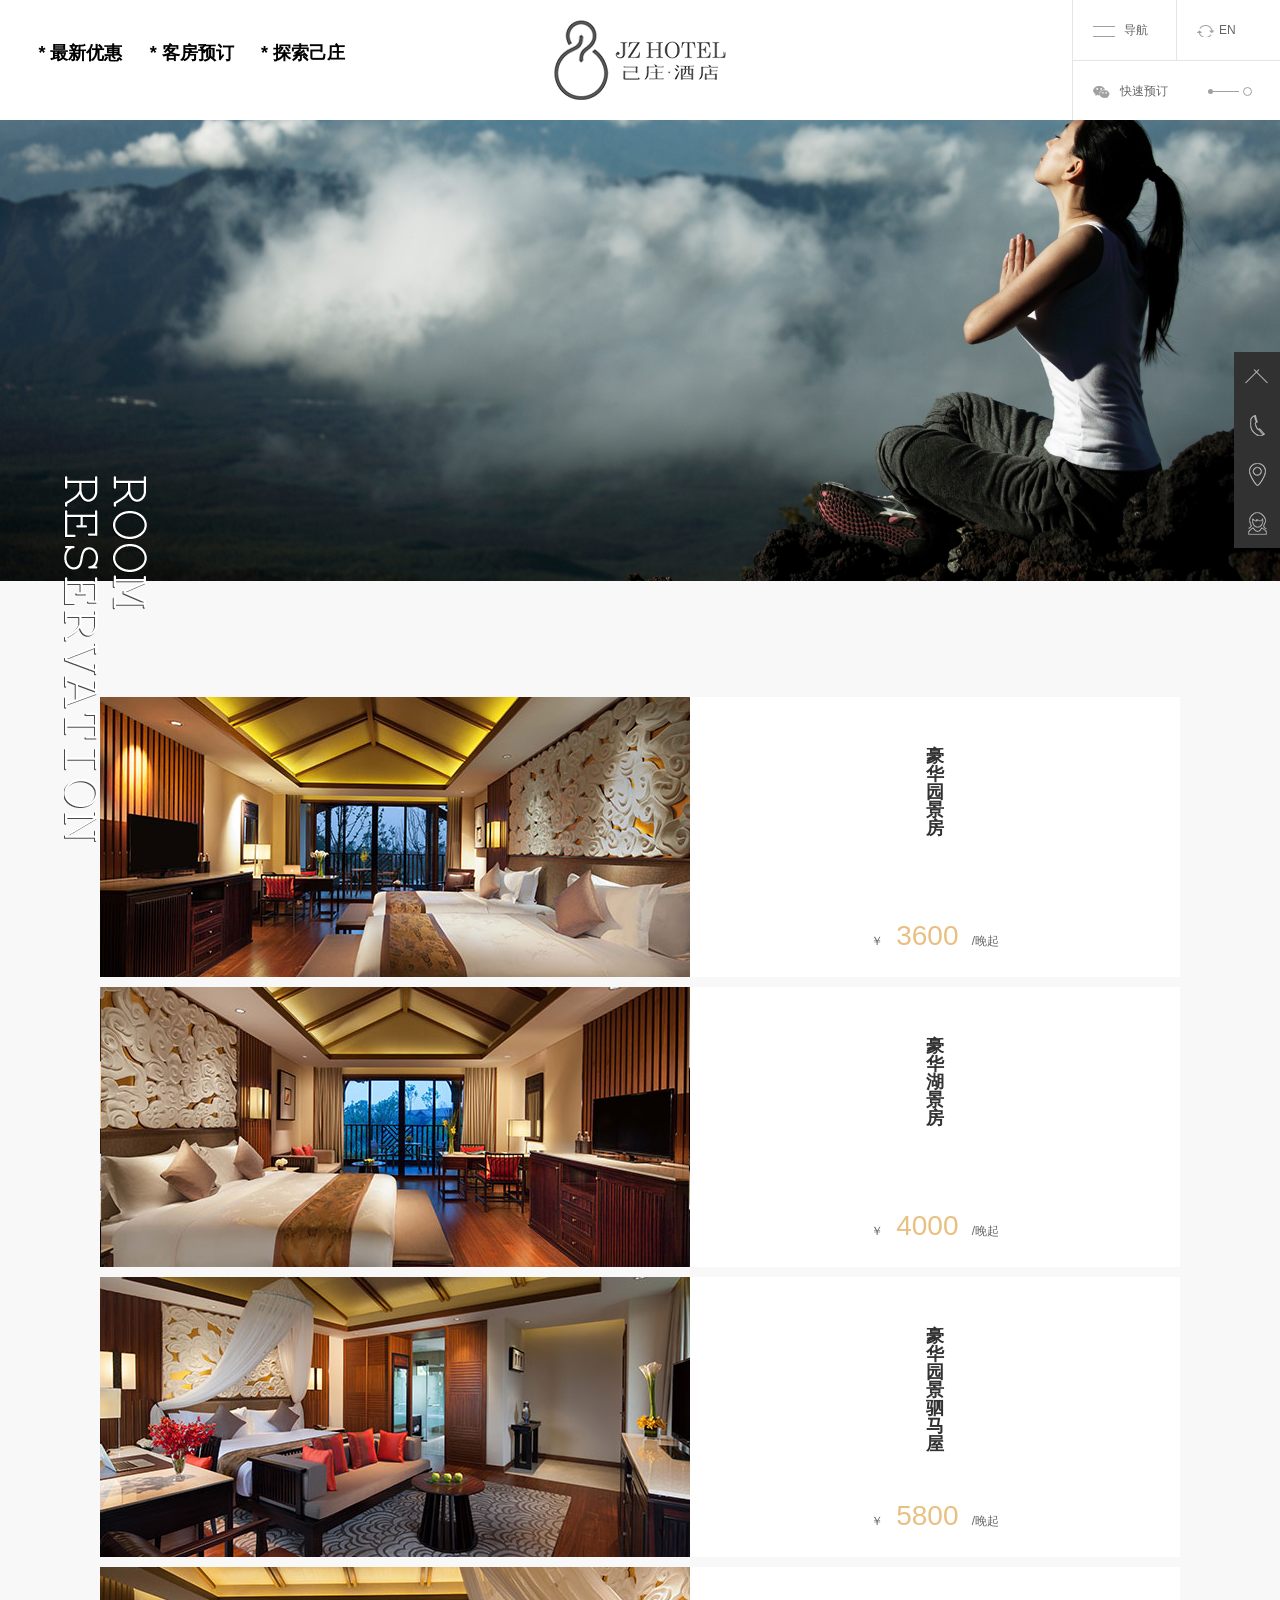
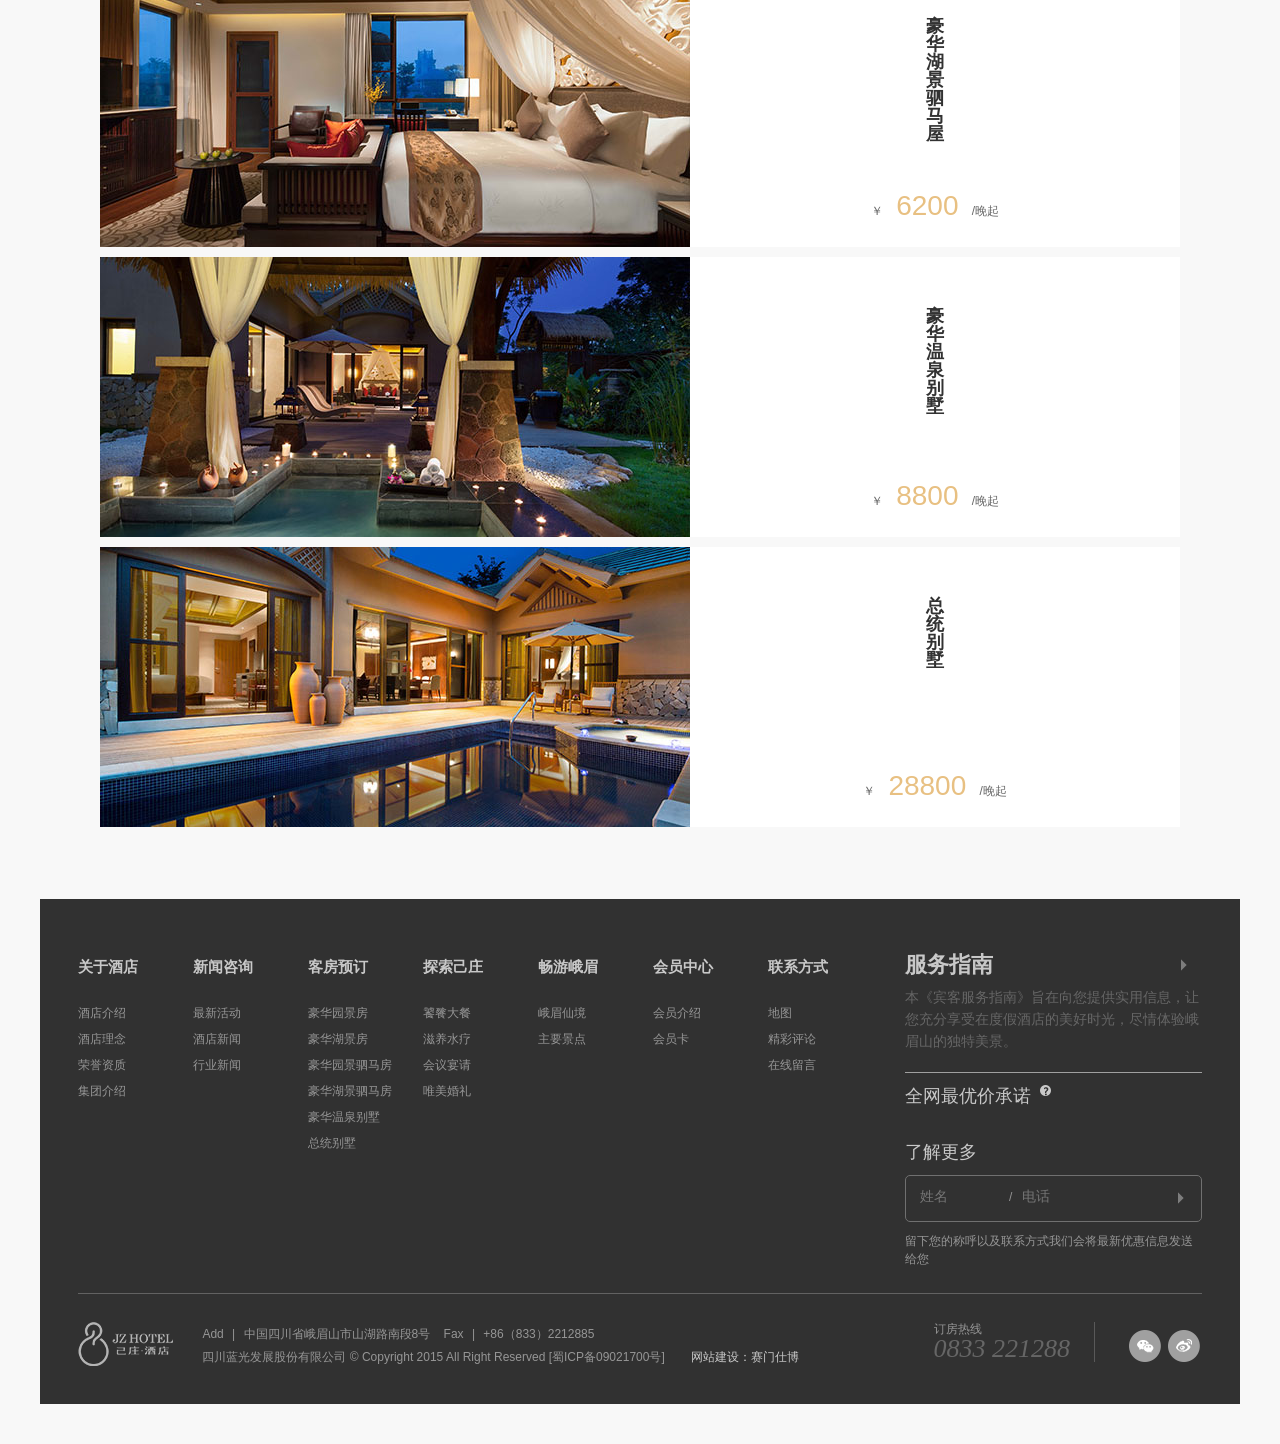
<file: 客房预订.html>
<!DOCTYPE html>
<html>
<head lang="en">
    <meta charset="UTF-8">
    <title>客房预订</title>
    <link rel="shortcut icon" type="image/x-icon" href="favicon.ico" class="ico"/>
    <!--<link rel="stylesheet" href="css/response.css"/>-->
    <link rel="stylesheet" href="css/base.css"/>
    <link rel="stylesheet" href="css/客房预订.css"/>
    <script src='js/jquery-1.11.1.min.js'></script>
    <script src="js/common.js"></script>
    <script src="js/public.js"></script>
</head>
<body>
<!--顶部导航部分-->
<div class="topnav clearfix" id="topnav">
    <p class="sider-link">
        <a href="最新优惠.html">* 最新优惠</a>
        <a href="客房预订.html">* 客房预订</a>
        <a href="探索己庄.html">* 探索己庄</a>
    </p>
    <a href="index.html" class="logo"><img src="images/logo.png" alt=""/></a>
    <div class="sider-nav">
        <ul class="clearfix">
            <li class="serach-toggle">
                <a href="index.html" class="refresh-btn">
                    <span class="ico">EN</span>
                </a>
            </li>
            <li class="user-toggle">
                <a href="javascript:;" class="menu-handle">
                    <span class="ico">导航</span>
                    <span class="buger buger-1 trans"></span>
                    <span class="buger buger-3 trans"></span>
                </a>
            </li>
            <li class="btn-toggle">
                <a href="javascript:;" class="quickBooking">
                    <span class="ico">快速预订</span>
                    <span class="css-box">
                        <span class="box1"></span>
                        <span class="box2"></span>
                        <span class="box3"></span>
                    </span>
                </a>
            </li>
        </ul>
    </div>
</div>


<!--中间部分-->


<div class="middle">
    <div class="banner">
        <img src="images/20161291428114995.jpg" alt=""/>
    </div>
    <p class="banner-side">
        <span class="text-img">
            <img src="images/jz_t3.png" alt=""/>
        </span>
        <span class="side-text">客房预定</span>
    </p>
</div>
<div class="roombox" id="roombox">
    <div class="roomlist">
        <div class="list-left">
            <a href="#"><img src="images/20161291749211642.jpg" alt=""/></a>
            <div class="shield">
                <p class="details"><span>查看详情</span></p>
                <p class="booking"><span>立即预定</span></p>
                <a href="#" class="shield-link"></a>
            </div>
        </div>
        <div class="list-right">
            <div class="list-right-1">
                <h3>豪华园景房</h3>
                <p class="money">
                    <span>￥</span>
                    <span class="price">3600</span>
                    <span>/晚起</span>
                </p>
                <a href="#" class="list-right-link"></a>
            </div>
            <div class="list-right-2">
                <p class="name">豪华园景房</p>
                <p class="money-h">
                    <span>现价：￥</span>
                    <span class="price">3600</span>
                    <span>/晚起</span>
                </p>
                <p class="description">
                    从58㎡的超大私享空间望出去，刻画远方天际线的不再是钢筋水泥的森林城市，而是绵延...
                </p>
                <span class="icon"></span>
                <a href="#" class="list-right-link"></a>
            </div>
            <a href="#" class="list-right-link"></a>
        </div>
    </div>
    <div class="roomlist">
        <div class="list-left">
            <a href="#"><img src="images/20161291747208695.jpg" alt=""/></a>
            <div class="shield">
                <p class="details"><span>查看详情</span></p>
                <p class="booking"><span>立即预定</span></p>
                <a href="#" class="shield-link"></a>
            </div>
        </div>
        <div class="list-right">
            <div class="list-right-1">
                <h3>豪华湖景房</h3>
                <p class="money">
                    <span>￥</span>
                    <span class="price">4000</span>
                    <span>/晚起</span>
                </p>
            </div>
            <div class="list-right-2">
                <p class="name">豪华湖景房</p>
                <p class="money-h">
                    <span>现价：￥</span>
                    <span class="price">4000</span>
                    <span>/晚起</span>
                </p>
                <p class="description">
                    映照天地的山湖其实是心中的宁镜，在这里你不仅看到飞鸟外物，更明鉴心中最真实的自己...
                </p>
                <span class="icon"></span>

            </div>
            <a href="#" class="list-right-link"></a>

        </div>
    </div>
    <div class="roomlist">
        <div class="list-left">
            <a href="#"><img src="images/20161291736456321.jpg" alt=""/></a>
            <div class="shield">
                <p class="details"><span>查看详情</span></p>
                <p class="booking"><span>立即预定</span></p>
                <a href="#" class="shield-link"></a>
            </div>
        </div>
        <div class="list-right">
            <div class="list-right-1">
                <h3>豪华园景驷马屋</h3>
                <p class="money">
                    <span>￥</span>
                    <span class="price">5800</span>
                    <span>/晚起</span>
                </p>
            </div>
            <div class="list-right-2">
                <p class="name">豪华园景驷马屋</p>
                <p class="money-h">
                    <span>现价：￥</span>
                    <span class="price">5800</span>
                    <span>/晚起</span>
                </p>
                <p class="description">
                    这是山的邀请，62平米超大私享空间盛放属于你的旅行与体验。这是山的礼遇，峨眉最宁...
                </p>
                <span class="icon"></span>

            </div>
            <a href="#" class="list-right-link"></a>

        </div>
    </div>
    <div class="roomlist">
        <div class="list-left">
            <a href="#"><img src="images/20161291727575343.jpg" alt=""/></a>
            <div class="shield">
                <p class="details"><span>查看详情</span></p>
                <p class="booking"><span>立即预定</span></p>
                <a href="#" class="shield-link"></a>
            </div>
        </div>
        <div class="list-right">
            <div class="list-right-1">
                <h3>豪华湖景驷马屋</h3>
                <p class="money">
                    <span>￥</span>
                    <span class="price">6200</span>
                    <span>/晚起</span>
                </p>
            </div>
            <div class="list-right-2">
                <p class="name">豪华湖景驷马屋</p>
                <p class="money-h">
                    <span>现价：￥</span>
                    <span class="price">6200</span>
                    <span>/晚起</span>
                </p>
                <p class="description">
                    智者乐山，仁者乐水。在湖光山色的潋滟之中，唤醒内心对于美好的渴望，62平米超大私...
                </p>
                <span class="icon"></span>

            </div>
            <a href="#" class="list-right-link"></a>

        </div>
    </div>
    <div class="roomlist">
        <div class="list-left">
            <a href="#"><img src="images/20161291718326046.jpg" alt=""/></a>
            <div class="shield">
                <p class="details"><span>查看详情</span></p>
                <p class="booking"><span>立即预定</span></p>
                <a href="#" class="shield-link"></a>
            </div>
        </div>
        <div class="list-right">
            <div class="list-right-1">
                <h3>豪华温泉别墅</h3>
                <p class="money">
                    <span>￥</span>
                    <span class="price">8800</span>
                    <span>/晚起</span>
                </p>
            </div>
            <div class="list-right-2">
                <p class="name">豪华温泉别墅</p>
                <p class="money-h">
                    <span>现价：￥</span>
                    <span class="price">8800</span>
                    <span>/晚起</span>
                </p>
                <p class="description">
                    60平米超大室内私享空间，148平米私人户外休闲区域，让内在与外在不分彼此。徜徉...
                </p>
                <span class="icon"></span>

            </div>
            <a href="#" class="list-right-link"></a>

        </div>
    </div>
    <div class="roomlist">
        <div class="list-left">
            <a href="#"><img src="images/2016129176596773.jpg" alt=""/></a>
            <div class="shield">
                <p class="details"><span>查看详情</span></p>
                <p class="booking"><span>立即预定</span></p>
                <a href="#" class="shield-link"></a>
            </div>
        </div>
        <div class="list-right">
            <div class="list-right-1">
                <h3>总统别墅</h3>
                <p class="money">
                    <span>￥</span>
                    <span class="price">28800</span>
                    <span>/晚起</span>
                </p>
            </div>
            <div class="list-right-2">
                <p class="name">总统别墅</p>
                <p class="money-h">
                    <span>现价：￥</span>
                    <span class="price">28800</span>
                    <span>/晚起</span>
                </p>
                <p class="description">
                    您是我们最珍视的贵宾，所以值得这一方山水的最高礼节。我们将峨眉山水的精粹尽汇于此...
                </p>
                <span class="icon"></span>

            </div>
            <a href="#" class="list-right-link"></a>

        </div>
    </div>
</div>




<!--底部-->
<div class="footer clearfix">
    <div class="footer-top clearfix">
        <div class="footer-top-left fl">
            <dl>
                <dt><a href="关于酒店.html">关于酒店</a></dt>
                <dd><a href="#">酒店介绍</a></dd>
                <dd><a href="#">酒店理念</a></dd>
                <dd><a href="#">荣誉资质</a></dd>
                <dd><a href="#">集团介绍</a></dd>
            </dl>
            <dl>
                <dt><a href="新闻咨询.html">新闻咨询</a></dt>
                <dd><a href="#">最新活动</a></dd>
                <dd><a href="#">酒店新闻</a></dd>
                <dd><a href="#">行业新闻</a></dd>
            </dl>
            <dl>
                <dt><a href="客房预订.html">客房预订</a></dt>
                <dd><a href="#">豪华园景房</a></dd>
                <dd><a href="#">豪华湖景房</a></dd>
                <dd><a href="#">豪华园景驷马房</a></dd>
                <dd><a href="#">豪华湖景驷马房</a></dd>
                <dd><a href="#">豪华温泉别墅</a></dd>
                <dd><a href="#">总统别墅</a></dd>
            </dl>
            <dl>
                <dt><a href="探索己庄.html">探索己庄</a></dt>
                <dd><a href="#">饕餮大餐</a></dd>
                <dd><a href="#">滋养水疗</a></dd>
                <dd><a href="#">会议宴请</a></dd>
                <dd><a href="#">唯美婚礼</a></dd>
            </dl>
            <dl>
                <dt><a href="畅游峨眉.html">畅游峨眉</a></dt>
                <dd><a href="#">峨眉仙境</a></dd>
                <dd><a href="#">主要景点</a></dd>
            </dl>
            <dl>
                <dt><a href="会员中心.html">会员中心</a></dt>
                <dd><a href="#">会员介绍</a></dd>
                <dd><a href="#">会员卡</a></dd>
            </dl>
            <dl>
                <dt><a href="联系方式.html">联系方式</a></dt>
                <dd><a href="#">地图</a></dd>
                <dd><a href="#">精彩评论</a></dd>
                <dd><a href="#">在线留言</a></dd>
            </dl>
        </div>
        <div class="footer-top-right fr">
            <div class="service">
                <div class="service-guide"><a href="服务指南.html">服务指南 <span></span></a></div>
                <p class="character"><a href="#">本《宾客服务指南》旨在向您提供实用信息，让您充分享受在度假酒店的美好时光，尽情体验峨眉山的独特美景。</a></p>
            </div>
            <div class="promise">
                <h3>全网最优价承诺</h3>
                <span></span>
            </div>
            <div class="knowmore">
                <h3>了解更多</h3>
                <div class="message clearfix">
                    <input type="text" placeholder="姓名" class="name"/>
                    <span class="xiexian fl">/</span>
                    <input type="text" placeholder="电话" class="call"/>
                    <a href="#" class="message-btn"></a>
                </div>
                <p>留下您的称呼以及联系方式我们会将最新优惠信息发送给您</p>
            </div>
        </div>
    </div>
    <div class="footer-bottom">
        <div class="bottom-left fl">
            <img src="images/logo2.png" alt="" class="logo2"/>
            <p class="foot-A">Add <span>|</span> 中国四川省峨眉山市山湖路南段8号&nbsp;&nbsp;&nbsp;&nbsp;Fax <span>|</span> +86（833）2212885</p>
            <p class="foot-C">四川蓝光发展股份有限公司 © Copyright 2015 All Right Reserved [蜀ICP备09021700号]&nbsp;&nbsp;&nbsp;&nbsp;&nbsp;&nbsp;&nbsp;&nbsp;<a href="#">网站建设：赛门仕博</a></p>
        </div>
        <div class="bottom-right fr">
            <div class="ftel fl">
                <p class="f">订房热线</p>
                <p class="tel"><a href="#">0833 221288</a></p>
            </div>
            <div class="fsharp fl">
                <a href="#" class="iconfont a1">
                    <em class="ibg"></em>
                    <em class="i"></em>
                    <!--&#xe63b;-->
                </a>
                <a href="#" class="iconfont a2">
                    <em class="ibg"></em>
                    <em class="i"></em>
                    <!--&#xe60f;-->
                </a>
            </div>
        </div>
    </div>
</div>
<!--右侧固定栏部分-->
<div class="dock">
    <ul class="dockCon">
        <li class="first">
            <a href="#">
                <i class="i1"></i>
            </a>
        </li>
        <li class="second">
            <a href="#">
                <i class="i2"></i>
            </a>
            <div class="last"><a href="#">0833 2212888</a></div>
        </li>
        <li>
            <a href="#">
                <i class="i3"></i>
            </a>
        </li>
        <li>
            <a href="#">
                <i class="i4"></i>
            </a>
        </li>

    </ul>
</div>
<!--点击导航弹出的快速导航模块-->
<div class="quicknav">
    <ul class="navlist">
        <li>
            <a href="javascript:;" class="list aboutHotel"><span>关于酒店</span><i></i></a>
            <dl class="subNavList">
                <dd><a href="#">酒店介绍</a></dd>
                <dd><a href="#">酒店理念</a></dd>
                <dd><a href="#">荣誉资质</a></dd>
                <dd><a href="#">集团介绍</a></dd>
            </dl>
        </li>
        <li>
            <a href="javascript:;" class="list news"><span>新闻咨询</span> <i></i></a>
            <dl class="subNavList">
                <dd><a href="新闻咨询.html">最新活动</a></dd>
                <dd><a href="新闻咨询.html">酒店新闻</a></dd>
                <dd><a href="新闻咨询.html">行业新闻</a></dd>
            </dl>
        </li>
        <li><a href="客房预订.html" class="list">客房预订 <i></i></a></li>
        <li><a href="探索己庄.html" class="list">探索己庄 <i></i></a></li>
        <li><a href="畅游峨眉.html" class="list">畅游峨眉 <i></i></a></li>
        <li><a href="会员中心.html" class="list">会员中心 <i></i></a></li>
        <li><a href="联系方式.html" class="list">联系方式 <i></i></a></li>
        <li><a href="最新优惠.html" class="list">最新优惠 <i></i></a></li>
    </ul>
    <div class="nav-service">
        <a href="服务指南.html"><span class="icon">服务指南</span></a>
    </div>
</div>

<!--二维码-->
<div class="shade-bg"></div>
<div class="erweima">
    <div class="rwm-pic">
        <img src="images/erm.jpg" alt=""/>
    </div>
    <p>扫描此二维码进行预订</p>
</div>
</body>
</html>
</file>
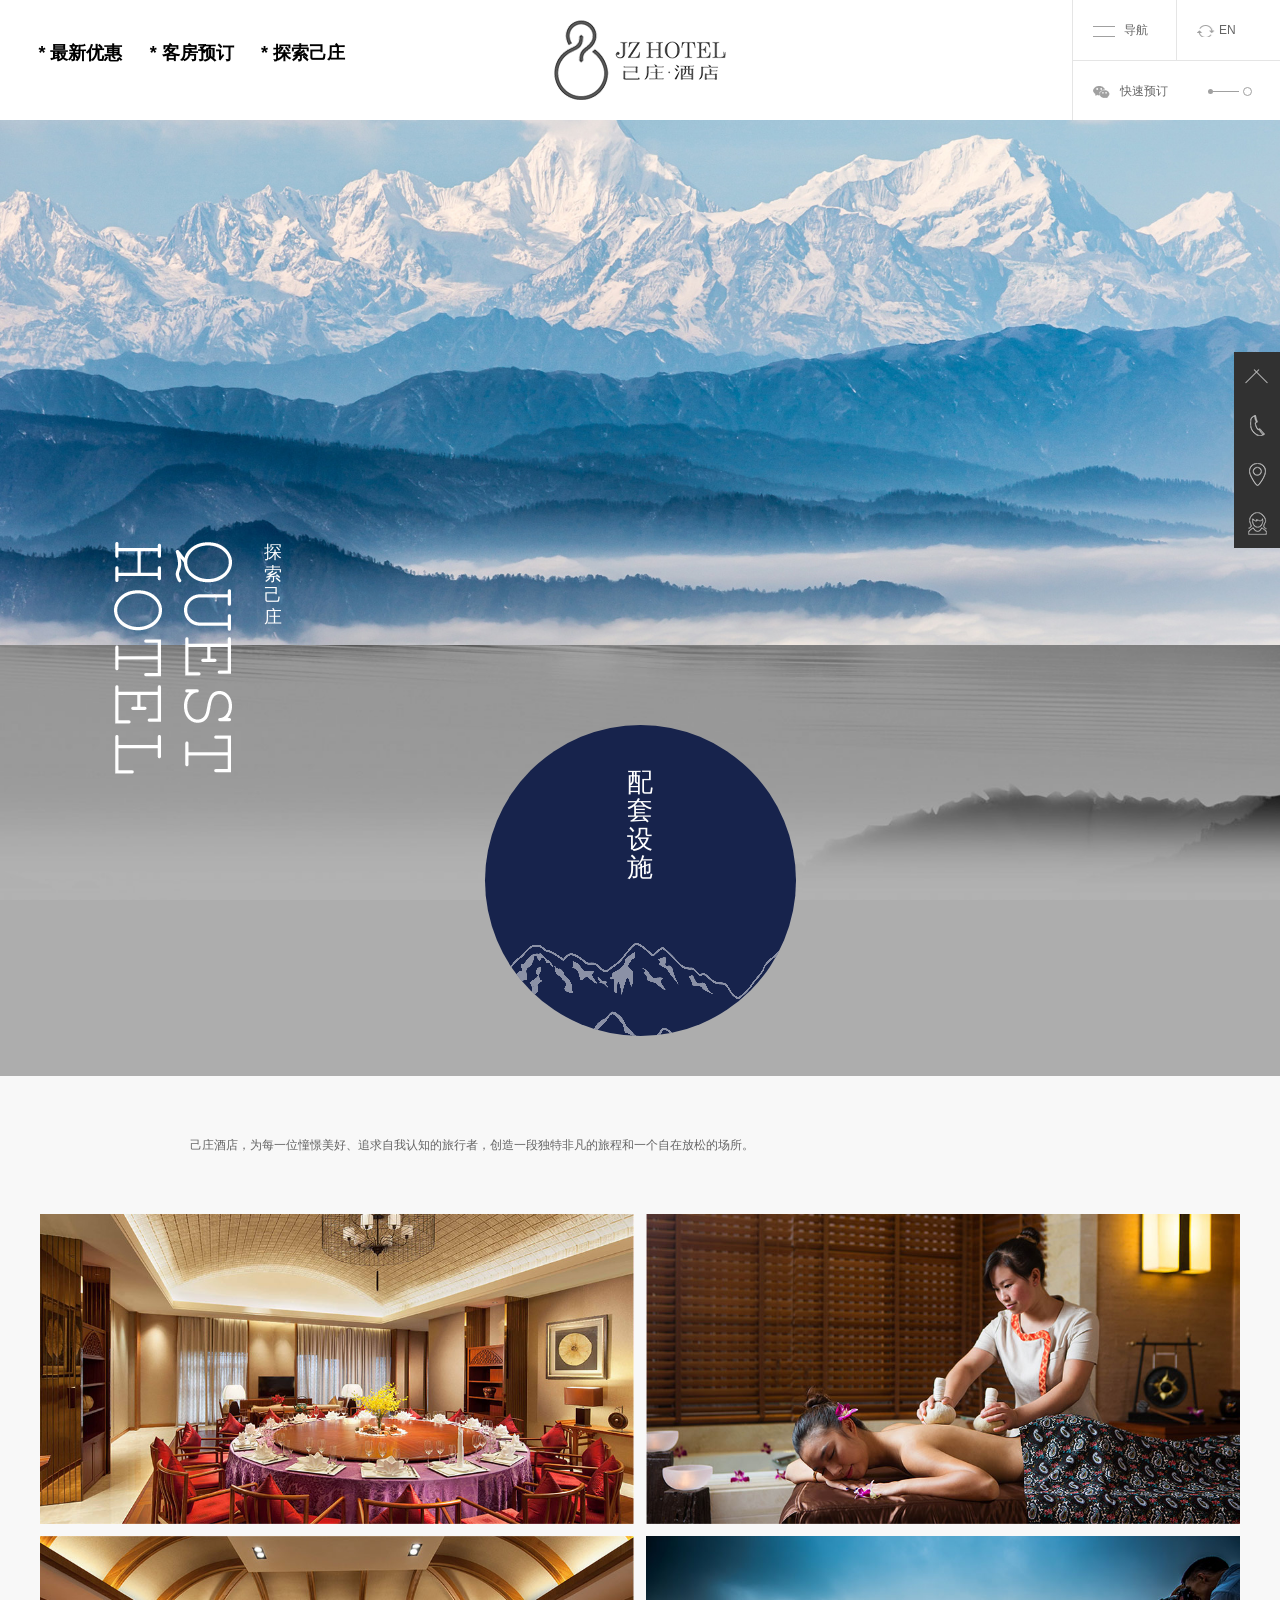
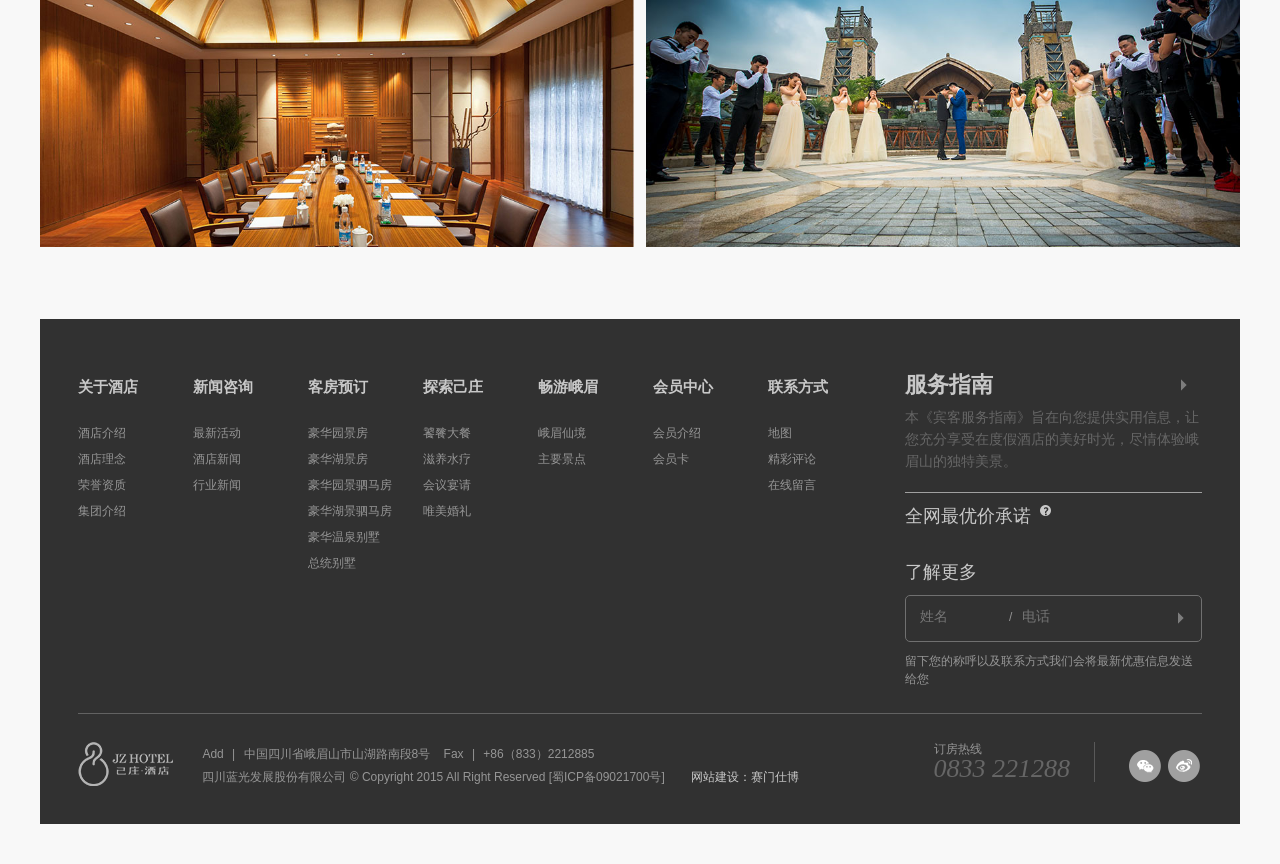
<file: 探索己庄.html>
<!DOCTYPE html>
<html>
<head lang="en">
    <meta charset="UTF-8">
    <title>探索己庄</title>
    <link rel="shortcut icon" type="image/x-icon" href="favicon.ico" class="ico"/>
    <!--<link rel="stylesheet" href="css/response.css"/>-->
    <link rel="stylesheet" href="css/base.css"/>
    <link rel="stylesheet" href="css/search-JZ.css"/>
    <script src="js/jquery-1.11.1.min.js"></script>
    <script src="js/common.js"></script>
    <script src="js/public.js"></script>
    <script>
        $(function () {
            $(window).scroll(
                    function(){
                        leader = scroll().scrollTop;
                        if(leader > 10){
                            $('.searchMid').css('margin-top',0);
                        }
                        else{
                            $('.searchMid').css('margin-top','5%');
                        }

                    })
            $(window).scroll(function () {
                var H = $(document).scrollTop();
                if (H > 250) {
                    H = 250;
                }
                $('.topPic').css({
                    'transform' : 'translate(0px, '+ H +'px)'
                })
            })
            $('.topPicLeftPic').animate({top:5},1000,'swing')
            $('.topPicLeftFont').animate({top:5},1000,'swing')
            setInterval(function () {
                $('.bg').stop().animate({
                    'left' : '-20px'
                },1500, function () {
                    $('.bg').stop().animate({
                        'left' : '20px'
                    },1500)
                })
            },3000)
        });

    </script>

</head>
<body>
<!--顶部导航部分-->
<div class="topnav clearfix" id="topnav">
    <p class="sider-link">
        <a href="最新优惠.html">* 最新优惠</a>
        <a href="客房预订.html">* 客房预订</a>
        <a href="探索己庄.html">* 探索己庄</a>
    </p>
    <a href="index.html" class="logo"><img src="images/logo.png" alt=""/></a>
    <div class="sider-nav">
        <ul class="clearfix">
            <li class="serach-toggle">
                <a href="index.html" class="refresh-btn">
                    <span class="ico">EN</span>
                </a>
            </li>
            <li class="user-toggle">
                <a href="javascript:;" class="menu-handle">
                    <span class="ico">导航</span>
                    <span class="buger buger-1 trans"></span>
                    <span class="buger buger-3 trans"></span>
                </a>
            </li>
            <li class="btn-toggle">
                <a href="javascript:;" class="quickBooking">
                    <span class="ico">快速预订</span>
                    <span class="css-box">
                        <span class="box1"></span>
                        <span class="box2"></span>
                        <span class="box3"></span>
                    </span>
                </a>
            </li>
        </ul>
    </div>
</div>




<!--中间部分-->
<div class="searchMid clearfix">
    <!-- 顶部可缩小图片-->
    <div class="topPic">
        <img src="images/abanner1.jpg" alt="" class="topPicImg" />
    </div>
    <!-- 左侧精灵图探索己庄-->

</div>
<!-- 顶部固定图片-->
<div class="topFixed clearfix">
    <p class="topPicLeft">
        <span class="topPicLeftPic">
            <img src="images/jz_t1.png" alt=""/>
        </span>
        <span class="topPicLeftFont">探索己庄</span>
    </p>
    <div class="fixedImg" style="background-image: url(images/abanner0.jpg)" >
        <span class="black-50"></span>
        <div class="aboutPt">
            <div class="aboutY">
                <p class="t">配套设施</p>
                <span class="bg"></span>
            </div>
        </div>
    </div>
</div>
<!--中间文字-->
<div class="intr">
    <div class="intrFont">己庄酒店，为每一位憧憬美好、追求自我认知的旅行者，创造一段独特非凡的旅程和一个自在放松的场所。</div>
    <div class="intrPic">
        <ul class="detailIntr clearfix">
            <li id="top1">
                <a href="javascript:;">
                    <img src="images/e1.jpg" class="img" alt=""/>
                    <span class="black-60"></span>
                    <div class="ebox">
                        <p class="en">
                            <img src="images/et1.png" alt=""/>
                        </p>
                        <span class="zh">Dinner</span>
                    </div>
                </a>
            </li>
            <li id="top2">
                <a href="javascript:;">
                    <img src="images/e2.jpg" class="img" alt=""/>
                    <span class="black-60"></span>
                    <div class="ebox">
                        <p class="en">
                            <img src="images/et2.png" alt=""/>
                        </p>
                        <span class="zh">Spa</span>
                    </div>
                </a>
            </li>
            <li id="top3">
                <a href="javascript:;">
                    <img src="images/e3.jpg" class="img" alt=""/>
                    <span class="black-60"></span>
                    <div class="ebox">
                        <p class="en">
                            <img src="images/et3.png" alt=""/>
                        </p>
                        <span class="zh">Banquet</span>
                    </div>
                </a>
            </li>
            <li id="top4">
                <a href="javascript:;">
                    <img src="images/e4.jpg" class="img" alt=""/>
                    <span class="black-60"></span>
                    <div class="ebox">
                        <p class="en">
                            <img src="images/et4.png" alt=""/>
                        </p>
                        <span class="zh">Wedding</span>
                    </div>
                </a>
            </li>
        </ul>
    </div>
</div>





<!--底部-->
<div class="footer clearfix">
    <div class="footer-top clearfix">
        <div class="footer-top-left fl">
            <dl>
                <dt><a href="关于酒店.html">关于酒店</a></dt>
                <dd><a href="#">酒店介绍</a></dd>
                <dd><a href="#">酒店理念</a></dd>
                <dd><a href="#">荣誉资质</a></dd>
                <dd><a href="#">集团介绍</a></dd>
            </dl>
            <dl>
                <dt><a href="新闻咨询.html">新闻咨询</a></dt>
                <dd><a href="#">最新活动</a></dd>
                <dd><a href="#">酒店新闻</a></dd>
                <dd><a href="#">行业新闻</a></dd>
            </dl>
            <dl>
                <dt><a href="客房预订.html">客房预订</a></dt>
                <dd><a href="#">豪华园景房</a></dd>
                <dd><a href="#">豪华湖景房</a></dd>
                <dd><a href="#">豪华园景驷马房</a></dd>
                <dd><a href="#">豪华湖景驷马房</a></dd>
                <dd><a href="#">豪华温泉别墅</a></dd>
                <dd><a href="#">总统别墅</a></dd>
            </dl>
            <dl>
                <dt><a href="探索己庄.html">探索己庄</a></dt>
                <dd><a href="#">饕餮大餐</a></dd>
                <dd><a href="#">滋养水疗</a></dd>
                <dd><a href="#">会议宴请</a></dd>
                <dd><a href="#">唯美婚礼</a></dd>
            </dl>
            <dl>
                <dt><a href="畅游峨眉.html">畅游峨眉</a></dt>
                <dd><a href="#">峨眉仙境</a></dd>
                <dd><a href="#">主要景点</a></dd>
            </dl>
            <dl>
                <dt><a href="会员中心.html">会员中心</a></dt>
                <dd><a href="#">会员介绍</a></dd>
                <dd><a href="#">会员卡</a></dd>
            </dl>
            <dl>
                <dt><a href="联系方式.html">联系方式</a></dt>
                <dd><a href="#">地图</a></dd>
                <dd><a href="#">精彩评论</a></dd>
                <dd><a href="#">在线留言</a></dd>
            </dl>
        </div>
        <div class="footer-top-right fr">
            <div class="service">
                <div class="service-guide"><a href="服务指南.html">服务指南 <span></span></a></div>
                <p class="character"><a href="#">本《宾客服务指南》旨在向您提供实用信息，让您充分享受在度假酒店的美好时光，尽情体验峨眉山的独特美景。</a></p>
            </div>
            <div class="promise">
                <h3>全网最优价承诺</h3>
                <span></span>
            </div>
            <div class="knowmore">
                <h3>了解更多</h3>
                <div class="message clearfix">
                    <input type="text" placeholder="姓名" class="name"/>
                    <span class="xiexian fl">/</span>
                    <input type="text" placeholder="电话" class="call"/>
                    <a href="#" class="message-btn"></a>
                </div>
                <p>留下您的称呼以及联系方式我们会将最新优惠信息发送给您</p>
            </div>
        </div>
    </div>
    <div class="footer-bottom">
        <div class="bottom-left fl">
            <img src="images/logo2.png" alt="" class="logo2"/>
            <p class="foot-A">Add <span>|</span> 中国四川省峨眉山市山湖路南段8号&nbsp;&nbsp;&nbsp;&nbsp;Fax <span>|</span> +86（833）2212885</p>
            <p class="foot-C">四川蓝光发展股份有限公司 © Copyright 2015 All Right Reserved [蜀ICP备09021700号]&nbsp;&nbsp;&nbsp;&nbsp;&nbsp;&nbsp;&nbsp;&nbsp;<a href="#">网站建设：赛门仕博</a></p>
        </div>
        <div class="bottom-right fr">
            <div class="ftel fl">
                <p class="f">订房热线</p>
                <p class="tel"><a href="#">0833 221288</a></p>
            </div>
            <div class="fsharp fl">
                <a href="#" class="iconfont a1">
                    <em class="ibg"></em>
                    <em class="i"></em>
                    <!--&#xe63b;-->
                </a>
                <a href="#" class="iconfont a2">
                    <em class="ibg"></em>
                    <em class="i"></em>
                    <!--&#xe60f;-->
                </a>
            </div>
        </div>
    </div>
</div>
<!--右侧固定栏部分-->
<div class="dock">
    <ul class="dockCon">
        <li class="first">
            <a href="#">
                <i class="i1"></i>
            </a>
        </li>
        <li class="second">
            <a href="#">
                <i class="i2"></i>
            </a>
            <div class="last"><a href="#">0833 2212888</a></div>
        </li>
        <li>
            <a href="#">
                <i class="i3"></i>
            </a>
        </li>
        <li>
            <a href="#">
                <i class="i4"></i>
            </a>
        </li>
        <!--<li class="last">0833 2212888</li>-->
    </ul>
</div>

<!--点击导航弹出的快速导航模块-->
<div class="quicknav">
    <ul class="navlist">
        <li>
            <a href="javascript:;" class="list aboutHotel"><span>关于酒店</span><i></i></a>
            <dl class="subNavList">
                <dd><a href="#">酒店介绍</a></dd>
                <dd><a href="#">酒店理念</a></dd>
                <dd><a href="#">荣誉资质</a></dd>
                <dd><a href="#">集团介绍</a></dd>
            </dl>
        </li>
        <li>
            <a href="javascript:;" class="list news"><span>新闻咨询</span> <i></i></a>
            <dl class="subNavList">
                <dd><a href="新闻咨询.html">最新活动</a></dd>
                <dd><a href="新闻咨询.html">酒店新闻</a></dd>
                <dd><a href="新闻咨询.html">行业新闻</a></dd>
            </dl>
        </li>
        <li><a href="客房预订.html" class="list">客房预订 <i></i></a></li>
        <li><a href="探索己庄.html" class="list">探索己庄 <i></i></a></li>
        <li><a href="畅游峨眉.html" class="list">畅游峨眉 <i></i></a></li>
        <li><a href="会员中心.html" class="list">会员中心 <i></i></a></li>
        <li><a href="联系方式.html" class="list">联系方式 <i></i></a></li>
        <li><a href="最新优惠.html" class="list">最新优惠 <i></i></a></li>
    </ul>
    <div class="nav-service">
        <a href="服务指南.html"><span class="icon">服务指南</span></a>
    </div>
</div>
<!--二维码-->
<div class="shade-bg"></div>
<div class="erweima">
    <div class="rwm-pic">
        <img src="images/erm.jpg" alt=""/>
    </div>
    <p>扫描此二维码进行预订</p>
</div>
</body>
</html>
</file>
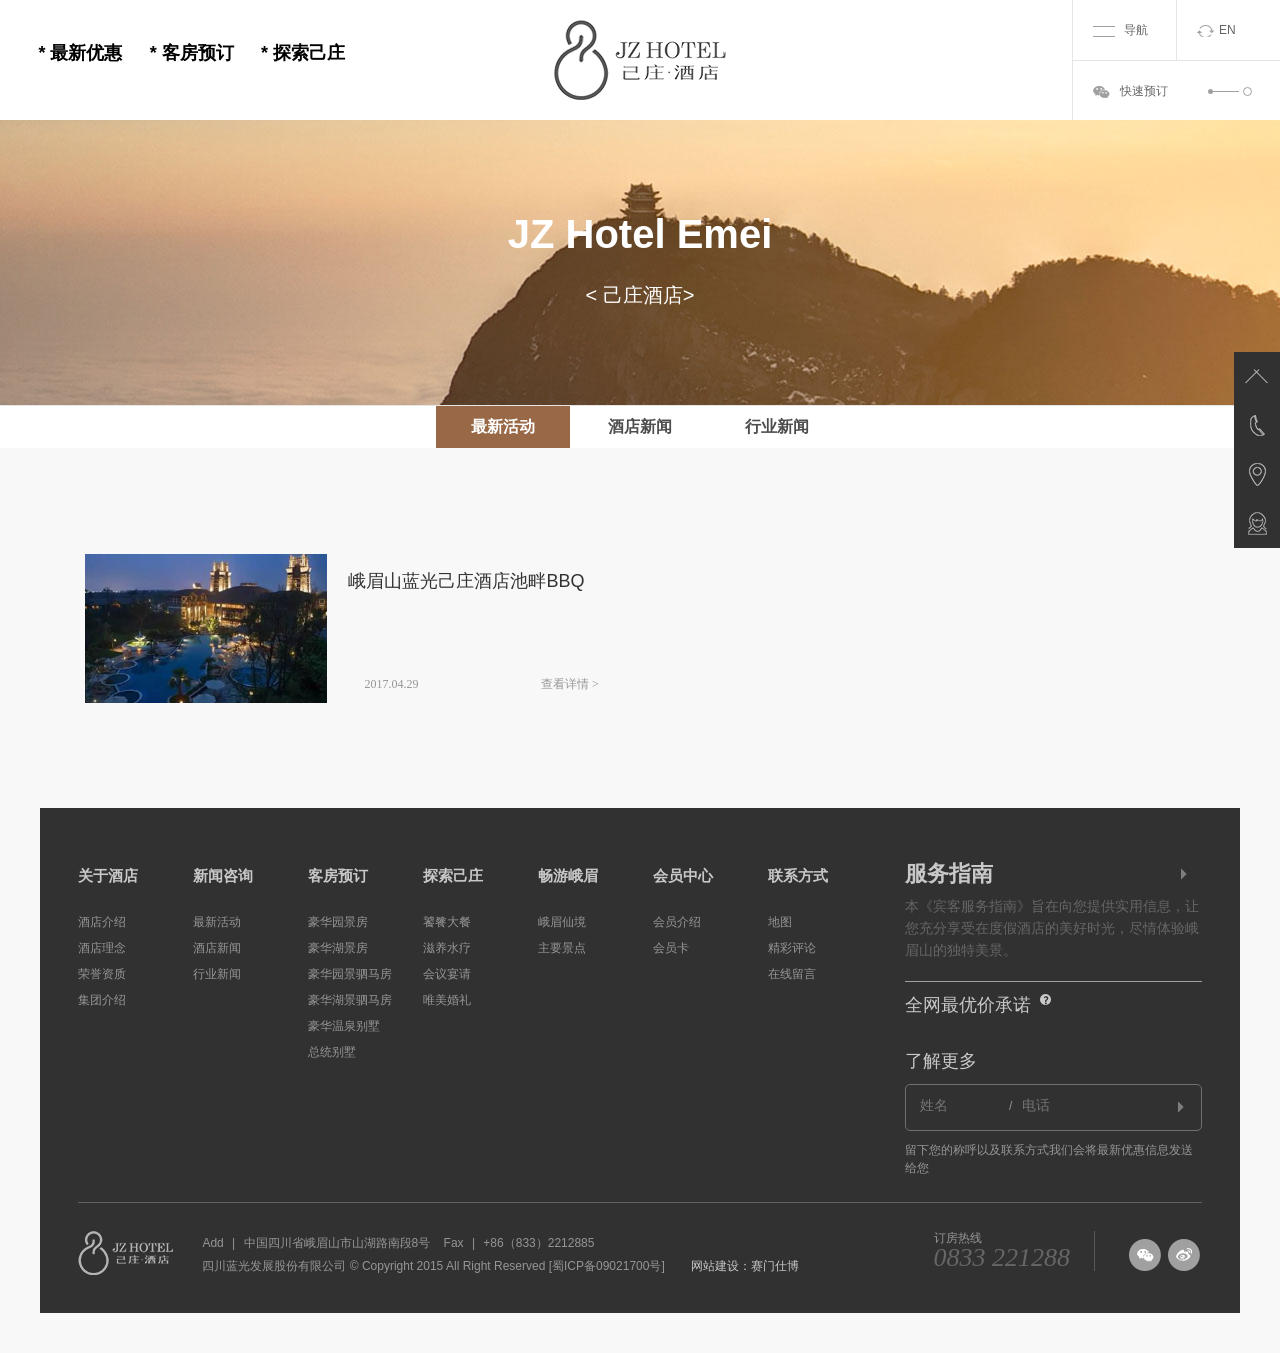
<file: 新闻咨询.html>
<!DOCTYPE html>
<html>
<head lang="en">
    <meta charset="UTF-8">
    <title>新闻咨询</title>
    <link rel="shortcut icon" type="image/x-icon" href="favicon.ico" class="ico"/>
    <!--<link rel="stylesheet" href="css/response.css"/>-->
    <link rel="stylesheet" href="css/base.css"/>
    <link rel="stylesheet" href="css/新闻咨询.css"/>
    <script src="js/jquery-1.11.1.min.js"></script>
    <script src="js/common.js"></script>
    <script src="js/public.js"></script>
    <script src="js/news.js"></script>
</head>
<body>
<!--顶部导航部分-->
<div class="topnav clearfix" id="topnav">
    <p class="sider-link">
        <a href="最新优惠.html">* 最新优惠</a>
        <a href="客房预订.html">* 客房预订</a>
        <a href="探索己庄.html">* 探索己庄</a>
    </p>
    <a href="index.html" class="logo"><img src="images/logo.png" alt=""/></a>
    <div class="sider-nav">
        <ul class="clearfix">
            <li class="serach-toggle">
                <a href="index.html" class="refresh-btn">
                    <span class="ico">EN</span>
                </a>
            </li>
            <li class="user-toggle">
                <a href="javascript:;" class="menu-handle">
                    <span class="ico">导航</span>
                    <span class="buger buger-1 trans"></span>
                    <span class="buger buger-3 trans"></span>
                </a>
            </li>
            <li class="btn-toggle">
                <a href="javascript:;" class="quickBooking">
                    <span class="ico">快速预订</span>
                    <span class="css-box">
                        <span class="box1"></span>
                        <span class="box2"></span>
                        <span class="box3"></span>
                    </span>
                </a>
            </li>
        </ul>
    </div>
</div>




<!--中间部分-->
<!--<div class="middle"></div>-->
<div class="middle clearfix">
    <div class="banner">
        <div class="banner-inner">
            <div class="words">
                <p class="en">JZ Hotel Emei</p>
                <p class="jz-zh">< 己庄酒店> </p>
            </div>
        </div>
    </div>
    <!--新闻导航及内容区s-->
    <div class="main">
        <div class="news_nav">
            <a href="#" class="current" onclick="return false" >
                <i class="icolor"></i>
                <span>最新活动</span>
            </a>
            <a href="#" onclick="return false">
                <i class="icolor"></i>
                <span>酒店新闻</span>
            </a>
            <a href="#" onclick="return false">
                <i class="icolor"></i>
                <span>行业新闻</span>
            </a>
        </div>
        <div class="bigNewBox">
            <div class="news">
                <ul class="selected">
                    <li class="news_left fl" id="flag1">
                        <a href="#">
                            <div class="item clearfix he">
                                <span class="bg"></span>
                                <p class="img fl">
                                    <img src="images/03.jpg" alt="">
                                </p>
                                <div class="content fl">
                                    <p class="top">峨眉山蓝光己庄酒店池畔BBQ</p>
                                    <p class="bottom">
                                        <span class="time fl">2017.04.29</span>
                                        <span class="more fr">查看详情 ></span>
                                    </p>
                                </div>
                            </div>
                        </a>
                    </li>
                </ul>
                <ul>
                    <li class="news_left fl" id="flag2">
                        <a href="#">
                            <div class="item clearfix he">
                                <span></span>
                                <p class="img fl img1">
                                    <img src="images/01.png" alt="">
                                </p>
                                <div class="content fl">
                                    <p class="top">新旅程、心品质，峨眉山蓝光己庄酒店正式亮相</p>
                                    <p class="bottom">
                                        <span class="time fl">2017.04.29</span>
                                        <span class="more fr he">查看详情 ></span>
                                    </p>
                                </div>
                            </div>
                        </a>
                    </li>
                    <li class="news_left fl" id="flag3">
                        <a href="#">
                            <div class="item clearfix she">
                                <span></span>
                                <p class="img fl img2">
                                    <img src="images/02.png" alt="">
                                </p>
                                <div class="content fl">
                                    <p class="top">那些年听过的齐豫里</p>
                                    <p class="bottom">
                                        <span class="time fl">2017.04.29</span>
                                        <span class="more fr she">查看详情 ></span>
                                    </p>
                                </div>
                            </div>
                        </a>
                    </li>
                </ul>
                <ul>
                    <li class="news_left fl" id="flag4">

                    </li>
                </ul>
            </div>
        </div>

    </div>
    <!--新闻导航及内容区E-->
</div>
<!--中间部分e-->






<!--底部-->
<div class="footer clearfix">
    <div class="footer-top clearfix">
        <div class="footer-top-left fl">
            <dl>
                <dt><a href="关于酒店.html">关于酒店</a></dt>
                <dd><a href="#">酒店介绍</a></dd>
                <dd><a href="#">酒店理念</a></dd>
                <dd><a href="#">荣誉资质</a></dd>
                <dd><a href="#">集团介绍</a></dd>
            </dl>
            <dl>
                <dt><a href="新闻咨询.html">新闻咨询</a></dt>
                <dd><a href="#">最新活动</a></dd>
                <dd><a href="#">酒店新闻</a></dd>
                <dd><a href="#">行业新闻</a></dd>
            </dl>
            <dl>
                <dt><a href="客房预订.html">客房预订</a></dt>
                <dd><a href="#">豪华园景房</a></dd>
                <dd><a href="#">豪华湖景房</a></dd>
                <dd><a href="#">豪华园景驷马房</a></dd>
                <dd><a href="#">豪华湖景驷马房</a></dd>
                <dd><a href="#">豪华温泉别墅</a></dd>
                <dd><a href="#">总统别墅</a></dd>
            </dl>
            <dl>
                <dt><a href="探索己庄.html">探索己庄</a></dt>
                <dd><a href="#">饕餮大餐</a></dd>
                <dd><a href="#">滋养水疗</a></dd>
                <dd><a href="#">会议宴请</a></dd>
                <dd><a href="#">唯美婚礼</a></dd>
            </dl>
            <dl>
                <dt><a href="畅游峨眉.html">畅游峨眉</a></dt>
                <dd><a href="#">峨眉仙境</a></dd>
                <dd><a href="#">主要景点</a></dd>
            </dl>
            <dl>
                <dt><a href="会员中心.html">会员中心</a></dt>
                <dd><a href="#">会员介绍</a></dd>
                <dd><a href="#">会员卡</a></dd>
            </dl>
            <dl>
                <dt><a href="联系方式.html">联系方式</a></dt>
                <dd><a href="#">地图</a></dd>
                <dd><a href="#">精彩评论</a></dd>
                <dd><a href="#">在线留言</a></dd>
            </dl>
        </div>
        <div class="footer-top-right fr">
            <div class="service">
                <div class="service-guide"><a href="服务指南.html">服务指南 <span></span></a></div>
                <p class="character"><a href="#">本《宾客服务指南》旨在向您提供实用信息，让您充分享受在度假酒店的美好时光，尽情体验峨眉山的独特美景。</a></p>
            </div>
            <div class="promise">
                <h3>全网最优价承诺</h3>
                <span></span>
            </div>
            <div class="knowmore">
                <h3>了解更多</h3>
                <div class="message clearfix">
                    <input type="text" placeholder="姓名" class="name"/>
                    <span class="xiexian fl">/</span>
                    <input type="text" placeholder="电话" class="call"/>
                    <a href="#" class="message-btn"></a>
                </div>
                <p>留下您的称呼以及联系方式我们会将最新优惠信息发送给您</p>
            </div>
        </div>
    </div>
    <div class="footer-bottom">
        <div class="bottom-left fl">
            <img src="images/logo2.png" alt="" class="logo2"/>
            <p class="foot-A">Add <span>|</span> 中国四川省峨眉山市山湖路南段8号&nbsp;&nbsp;&nbsp;&nbsp;Fax <span>|</span> +86（833）2212885</p>
            <p class="foot-C">四川蓝光发展股份有限公司 © Copyright 2015 All Right Reserved [蜀ICP备09021700号]&nbsp;&nbsp;&nbsp;&nbsp;&nbsp;&nbsp;&nbsp;&nbsp;<a href="#">网站建设：赛门仕博</a></p>
        </div>
        <div class="bottom-right fr">
            <div class="ftel fl">
                <p class="f">订房热线</p>
                <p class="tel"><a href="#">0833 221288</a></p>
            </div>
            <div class="fsharp fl">
                <a href="#" class="iconfont a1">
                    <em class="ibg"></em>
                    <em class="i"></em>
                    <!--&#xe63b;-->
                </a>
                <a href="#" class="iconfont a2">
                    <em class="ibg"></em>
                    <em class="i"></em>
                    <!--&#xe60f;-->
                </a>
            </div>
        </div>
    </div>
</div>
<!--右侧固定栏部分-->
<div class="dock">
    <ul class="dockCon">
        <li class="first">
            <a href="#">
                <i class="i1"></i>
            </a>
        </li>
        <li class="second">
            <a href="#">
                <i class="i2"></i>
            </a>
            <div class="last"><a href="#">0833 2212888</a></div>
        </li>
        <li>
            <a href="#">
                <i class="i3"></i>
            </a>
        </li>
        <li>
            <a href="#">
                <i class="i4"></i>
            </a>
        </li>
        <!--<li class="last">0833 2212888</li>-->
    </ul>
</div>

<!--点击导航弹出的快速导航模块-->
<div class="quicknav">
    <ul class="navlist">
        <li>
            <a href="javascript:;" class="list aboutHotel"><span>关于酒店</span><i></i></a>
            <dl class="subNavList">
                <dd><a href="#">酒店介绍</a></dd>
                <dd><a href="#">酒店理念</a></dd>
                <dd><a href="#">荣誉资质</a></dd>
                <dd><a href="#">集团介绍</a></dd>
            </dl>
        </li>
        <li>
            <a href="javascript:;" class="list news"><span>新闻咨询</span> <i></i></a>
            <dl class="subNavList">
                <dd><a href="新闻咨询.html">最新活动</a></dd>
                <dd><a href="新闻咨询.html">酒店新闻</a></dd>
                <dd><a href="新闻咨询.html">行业新闻</a></dd>
            </dl>
        </li>
        <li><a href="客房预订.html" class="list">客房预订 <i></i></a></li>
        <li><a href="探索己庄.html" class="list">探索己庄 <i></i></a></li>
        <li><a href="畅游峨眉.html" class="list">畅游峨眉 <i></i></a></li>
        <li><a href="会员中心.html" class="list">会员中心 <i></i></a></li>
        <li><a href="联系方式.html" class="list">联系方式 <i></i></a></li>
        <li><a href="最新优惠.html" class="list">最新优惠 <i></i></a></li>
    </ul>
    <div class="nav-service">
        <a href="服务指南.html"><span class="icon">服务指南</span></a>
    </div>
</div>
<!--二维码-->
<div class="shade-bg"></div>
<div class="erweima">
    <div class="rwm-pic">
        <img src="images/erm.jpg" alt=""/>
    </div>
    <p>扫描此二维码进行预订</p>
</div>
</body>
</html>
</file>
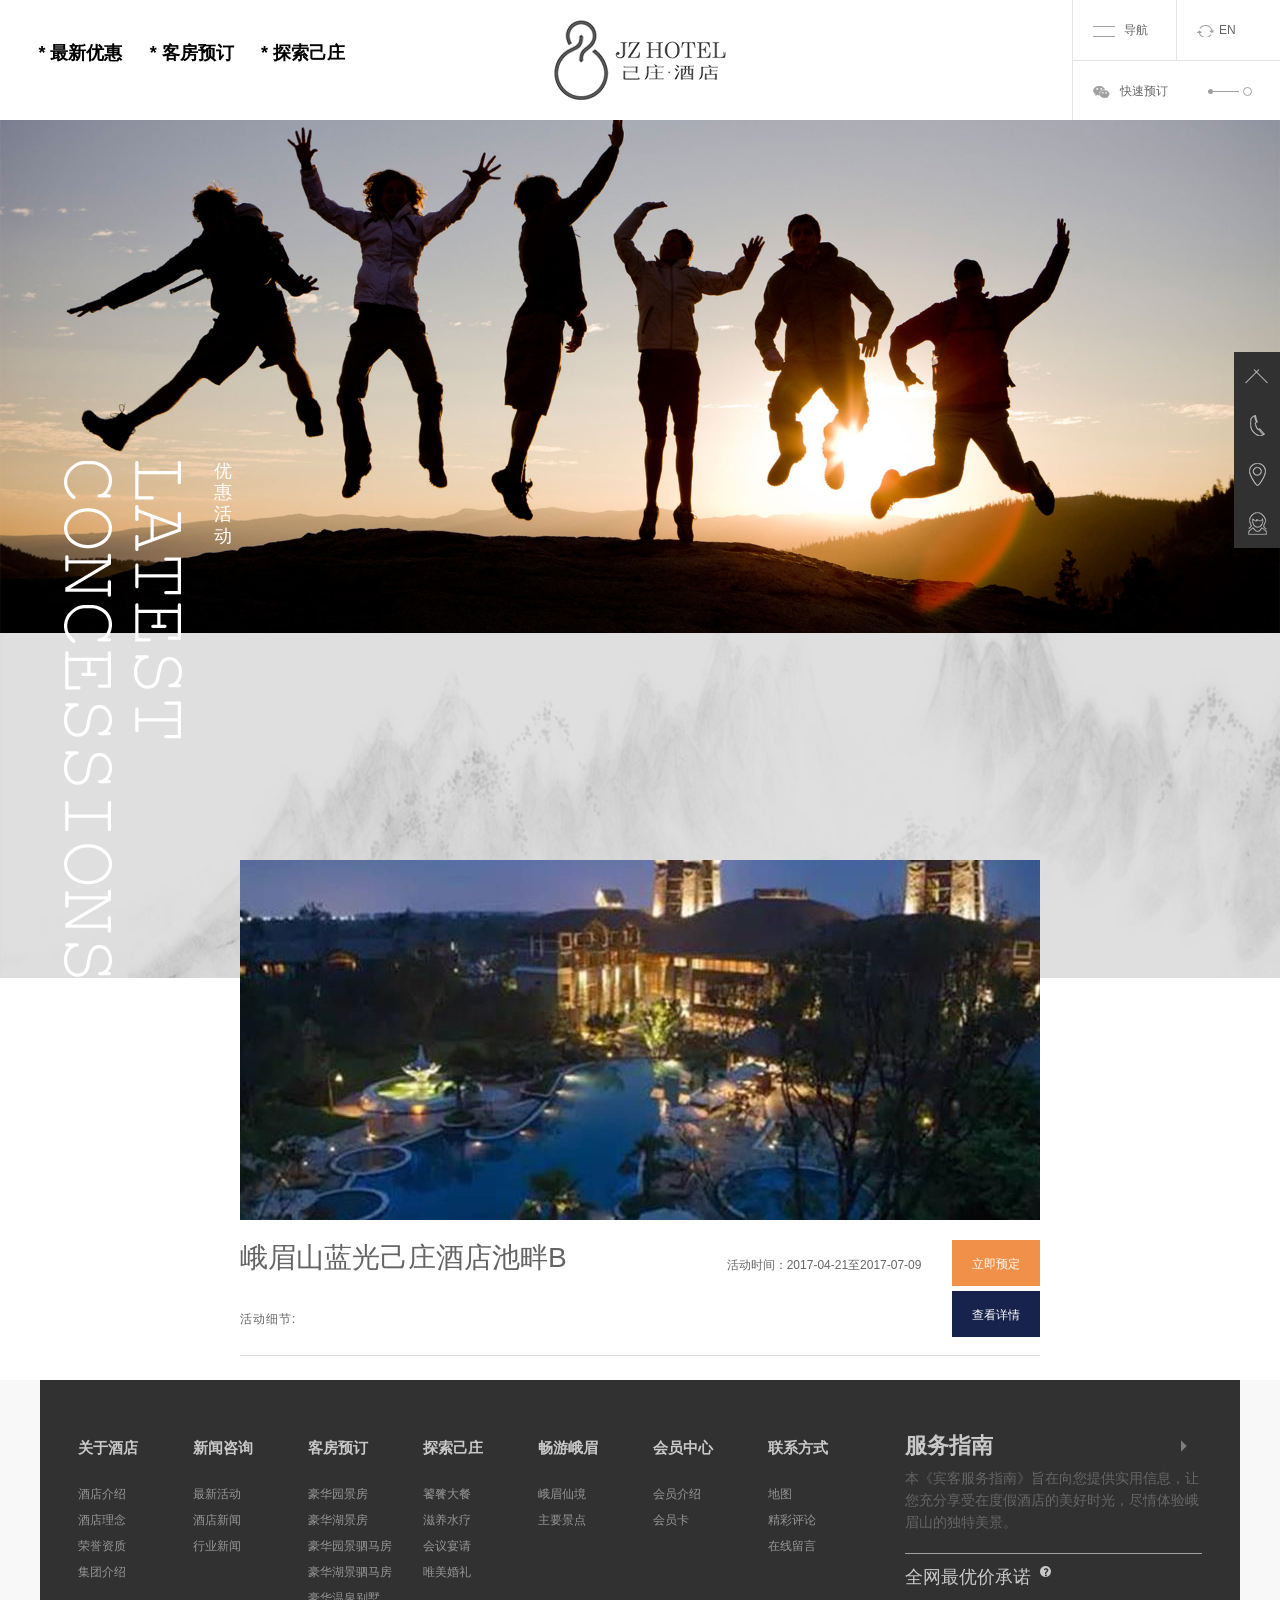
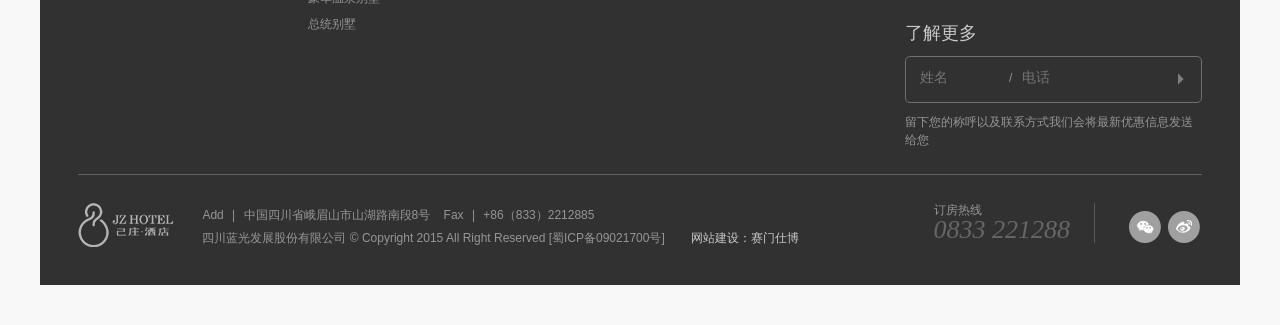
<file: 最新优惠.html>
<!DOCTYPE html>
<html>
<head lang="en">
    <meta charset="UTF-8">
    <title>最新优惠</title>
    <link rel="shortcut icon" type="image/x-icon" href="favicon.ico" class="ico"/>
    <!--<link rel="stylesheet" href="css/response.css"/>-->
    <link rel="stylesheet" href="css/base.css"/>
    <link rel="stylesheet" href="css/favorable.css"/>
    <script src="js/jquery-1.11.1.min.js"></script>
    <script src="js/common.js"></script>
    <script src="js/public.js"></script>
    <script>
        $(function () {
            $(window).scroll(function () {
                var H = $(document).scrollTop();
                if (H > 350) {
                    H = 350;
                }
                $('.himgbg').css({
                    'transform' : 'translate(0px, '+ H +'px)'
                })
            })
            $('.concession').hover(function () {
                $(this).children('p').stop().animate({
                    height : 345
                },500);
                $('#landscape-img').css({
                    'transform' : 'scale(1.1)'
                })
            }, function () {
                $('#landscape-img').css({
                    'transform' : 'scale(1)'
                })
                $(this).children('p').stop().animate({
                    height : 200
                },500)
            })
            $('.head').mouseenter(function () {
                $('.concession .concession-p').stop().animate({
                    height : 345
                },500);
            })
            $('#prefer-img').css('display', 'block').stop().animate({
                'margin-top' : '0px'
            },500);
            $('#prefer-span').css('display', 'block').stop().animate({
                'margin-top' : '0px'
            },500);
        });
    </script>

</head>
<body>
<!--顶部导航部分-->
<div class="topnav clearfix" id="topnav">
    <p class="sider-link">
        <a href="最新优惠.html">* 最新优惠</a>
        <a href="客房预订.html">* 客房预订</a>
        <a href="探索己庄.html">* 探索己庄</a>
    </p>
    <a href="index.html" class="logo"><img src="images/logo.png" alt=""/></a>
    <div class="sider-nav">
        <ul class="clearfix">
            <li class="serach-toggle">
                <a href="index.html" class="refresh-btn">
                    <span class="ico">EN</span>
                </a>
            </li>
            <li class="user-toggle">
                <a href="javascript:;" class="menu-handle">
                    <span class="ico">导航</span>
                    <span class="buger buger-1 trans"></span>
                    <span class="buger buger-3 trans"></span>
                </a>
            </li>
            <li class="btn-toggle">
                <a href="javascript:;" class="quickBooking">
                    <span class="ico">快速预订</span>
                    <span class="css-box">
                        <span class="box1"></span>
                        <span class="box2"></span>
                        <span class="box3"></span>
                    </span>
                </a>
            </li>
        </ul>
    </div>
</div>




<!--中间部分-->
<!--<div class="middle"></div>-->
<!--中间部分-->
<!--头部背景图部分-->
<div class="head">
    <img src="images/pbanner7.jpg" alt="" class="himgbg"/>
</div>
<!--山水图背景-->
<div class="concession">
    <p class="concession-p">
        <img src="images/con_bg.jpg" class="concession-p-img" alt=""/>
    </p>
    <div class="prefer">
        <img id="prefer-img" src="images/jz_t2.png" alt="" class="fl"/>
        <span id="prefer-span">优<br>惠<br>活<br>动</span>
    </div>
</div>

<!--优惠信息-->
<div class="discount">
    <div class="landscape-mes" id="mes">
        <div class="landscape-mes-bg">
            <img src="images/grogshop.jpg" alt="" id="landscape-img"/>
        </div>
        <div class="landscape-main">
            <div class="landscape-main-l fl">
                <p class="landscape-main-l-title fl">峨眉山蓝光己庄酒店池畔B</p>
                <span class="fl">活动时间：2017-04-21至2017-07-09</span>
                <p class="landscape-main-detail">活动细节:</p>
            </div>
            <div class="landscape-main-r fr">
                <p><a class="landscape-main-r-1" href="#">立即预定</a></p>
                <p><a class="landscape-main-r-2" href="#">查看详情</a></p>
            </div>
        </div>
    </div>
</div>




<!--底部-->
<div class="footer clearfix">
    <div class="footer-top clearfix">
        <div class="footer-top-left fl">
            <dl>
                <dt><a href="关于酒店.html">关于酒店</a></dt>
                <dd><a href="#">酒店介绍</a></dd>
                <dd><a href="#">酒店理念</a></dd>
                <dd><a href="#">荣誉资质</a></dd>
                <dd><a href="#">集团介绍</a></dd>
            </dl>
            <dl>
                <dt><a href="新闻咨询.html">新闻咨询</a></dt>
                <dd><a href="#">最新活动</a></dd>
                <dd><a href="#">酒店新闻</a></dd>
                <dd><a href="#">行业新闻</a></dd>
            </dl>
            <dl>
                <dt><a href="客房预订.html">客房预订</a></dt>
                <dd><a href="#">豪华园景房</a></dd>
                <dd><a href="#">豪华湖景房</a></dd>
                <dd><a href="#">豪华园景驷马房</a></dd>
                <dd><a href="#">豪华湖景驷马房</a></dd>
                <dd><a href="#">豪华温泉别墅</a></dd>
                <dd><a href="#">总统别墅</a></dd>
            </dl>
            <dl>
                <dt><a href="探索己庄.html">探索己庄</a></dt>
                <dd><a href="#">饕餮大餐</a></dd>
                <dd><a href="#">滋养水疗</a></dd>
                <dd><a href="#">会议宴请</a></dd>
                <dd><a href="#">唯美婚礼</a></dd>
            </dl>
            <dl>
                <dt><a href="畅游峨眉.html">畅游峨眉</a></dt>
                <dd><a href="#">峨眉仙境</a></dd>
                <dd><a href="#">主要景点</a></dd>
            </dl>
            <dl>
                <dt><a href="会员中心.html">会员中心</a></dt>
                <dd><a href="#">会员介绍</a></dd>
                <dd><a href="#">会员卡</a></dd>
            </dl>
            <dl>
                <dt><a href="联系方式.html">联系方式</a></dt>
                <dd><a href="#">地图</a></dd>
                <dd><a href="#">精彩评论</a></dd>
                <dd><a href="#">在线留言</a></dd>
            </dl>
        </div>
        <div class="footer-top-right fr">
            <div class="service">
                <div class="service-guide"><a href="服务指南.html">服务指南 <span></span></a></div>
                <p class="character"><a href="#">本《宾客服务指南》旨在向您提供实用信息，让您充分享受在度假酒店的美好时光，尽情体验峨眉山的独特美景。</a></p>
            </div>
            <div class="promise">
                <h3>全网最优价承诺</h3>
                <span></span>
            </div>
            <div class="knowmore">
                <h3>了解更多</h3>
                <div class="message clearfix">
                    <input type="text" placeholder="姓名" class="name"/>
                    <span class="xiexian fl">/</span>
                    <input type="text" placeholder="电话" class="call"/>
                    <a href="#" class="message-btn"></a>
                </div>
                <p>留下您的称呼以及联系方式我们会将最新优惠信息发送给您</p>
            </div>
        </div>
    </div>
    <div class="footer-bottom">
        <div class="bottom-left fl">
            <img src="images/logo2.png" alt="" class="logo2"/>
            <p class="foot-A">Add <span>|</span> 中国四川省峨眉山市山湖路南段8号&nbsp;&nbsp;&nbsp;&nbsp;Fax <span>|</span> +86（833）2212885</p>
            <p class="foot-C">四川蓝光发展股份有限公司 © Copyright 2015 All Right Reserved [蜀ICP备09021700号]&nbsp;&nbsp;&nbsp;&nbsp;&nbsp;&nbsp;&nbsp;&nbsp;<a href="#">网站建设：赛门仕博</a></p>
        </div>
        <div class="bottom-right fr">
            <div class="ftel fl">
                <p class="f">订房热线</p>
                <p class="tel"><a href="#">0833 221288</a></p>
            </div>
            <div class="fsharp fl">
                <a href="#" class="iconfont a1">
                    <em class="ibg"></em>
                    <em class="i"></em>
                    <!--&#xe63b;-->
                </a>
                <a href="#" class="iconfont a2">
                    <em class="ibg"></em>
                    <em class="i"></em>
                    <!--&#xe60f;-->
                </a>
            </div>
        </div>
    </div>
</div>
<!--右侧固定栏部分-->
<div class="dock">
    <ul class="dockCon">
        <li class="first">
            <a href="#">
                <i class="i1"></i>
            </a>
        </li>
        <li class="second">
            <a href="#">
                <i class="i2"></i>
            </a>
            <div class="last"><a href="#">0833 2212888</a></div>
        </li>
        <li>
            <a href="#">
                <i class="i3"></i>
            </a>
        </li>
        <li>
            <a href="#">
                <i class="i4"></i>
            </a>
        </li>
        <!--<li class="last">0833 2212888</li>-->
    </ul>
</div>

<!--点击导航弹出的快速导航模块-->
<div class="quicknav">
    <ul class="navlist">
        <li>
            <a href="javascript:;" class="list aboutHotel"><span>关于酒店</span><i></i></a>
            <dl class="subNavList">
                <dd><a href="#">酒店介绍</a></dd>
                <dd><a href="#">酒店理念</a></dd>
                <dd><a href="#">荣誉资质</a></dd>
                <dd><a href="#">集团介绍</a></dd>
            </dl>
        </li>
        <li>
            <a href="javascript:;" class="list news"><span>新闻咨询</span> <i></i></a>
            <dl class="subNavList">
                <dd><a href="新闻咨询.html">最新活动</a></dd>
                <dd><a href="新闻咨询.html">酒店新闻</a></dd>
                <dd><a href="新闻咨询.html">行业新闻</a></dd>
            </dl>
        </li>
        <li><a href="客房预订.html" class="list">客房预订 <i></i></a></li>
        <li><a href="探索己庄.html" class="list">探索己庄 <i></i></a></li>
        <li><a href="畅游峨眉.html" class="list">畅游峨眉 <i></i></a></li>
        <li><a href="会员中心.html" class="list">会员中心 <i></i></a></li>
        <li><a href="联系方式.html" class="list">联系方式 <i></i></a></li>
        <li><a href="最新优惠.html" class="list">最新优惠 <i></i></a></li>
    </ul>
    <div class="nav-service">
        <a href="服务指南.html"><span class="icon">服务指南</span></a>
    </div>
</div>
<!--二维码-->
<div class="shade-bg"></div>
<div class="erweima">
    <div class="rwm-pic">
        <img src="images/erm.jpg" alt=""/>
    </div>
    <p>扫描此二维码进行预订</p>
</div>
</body>
</html>
</file>
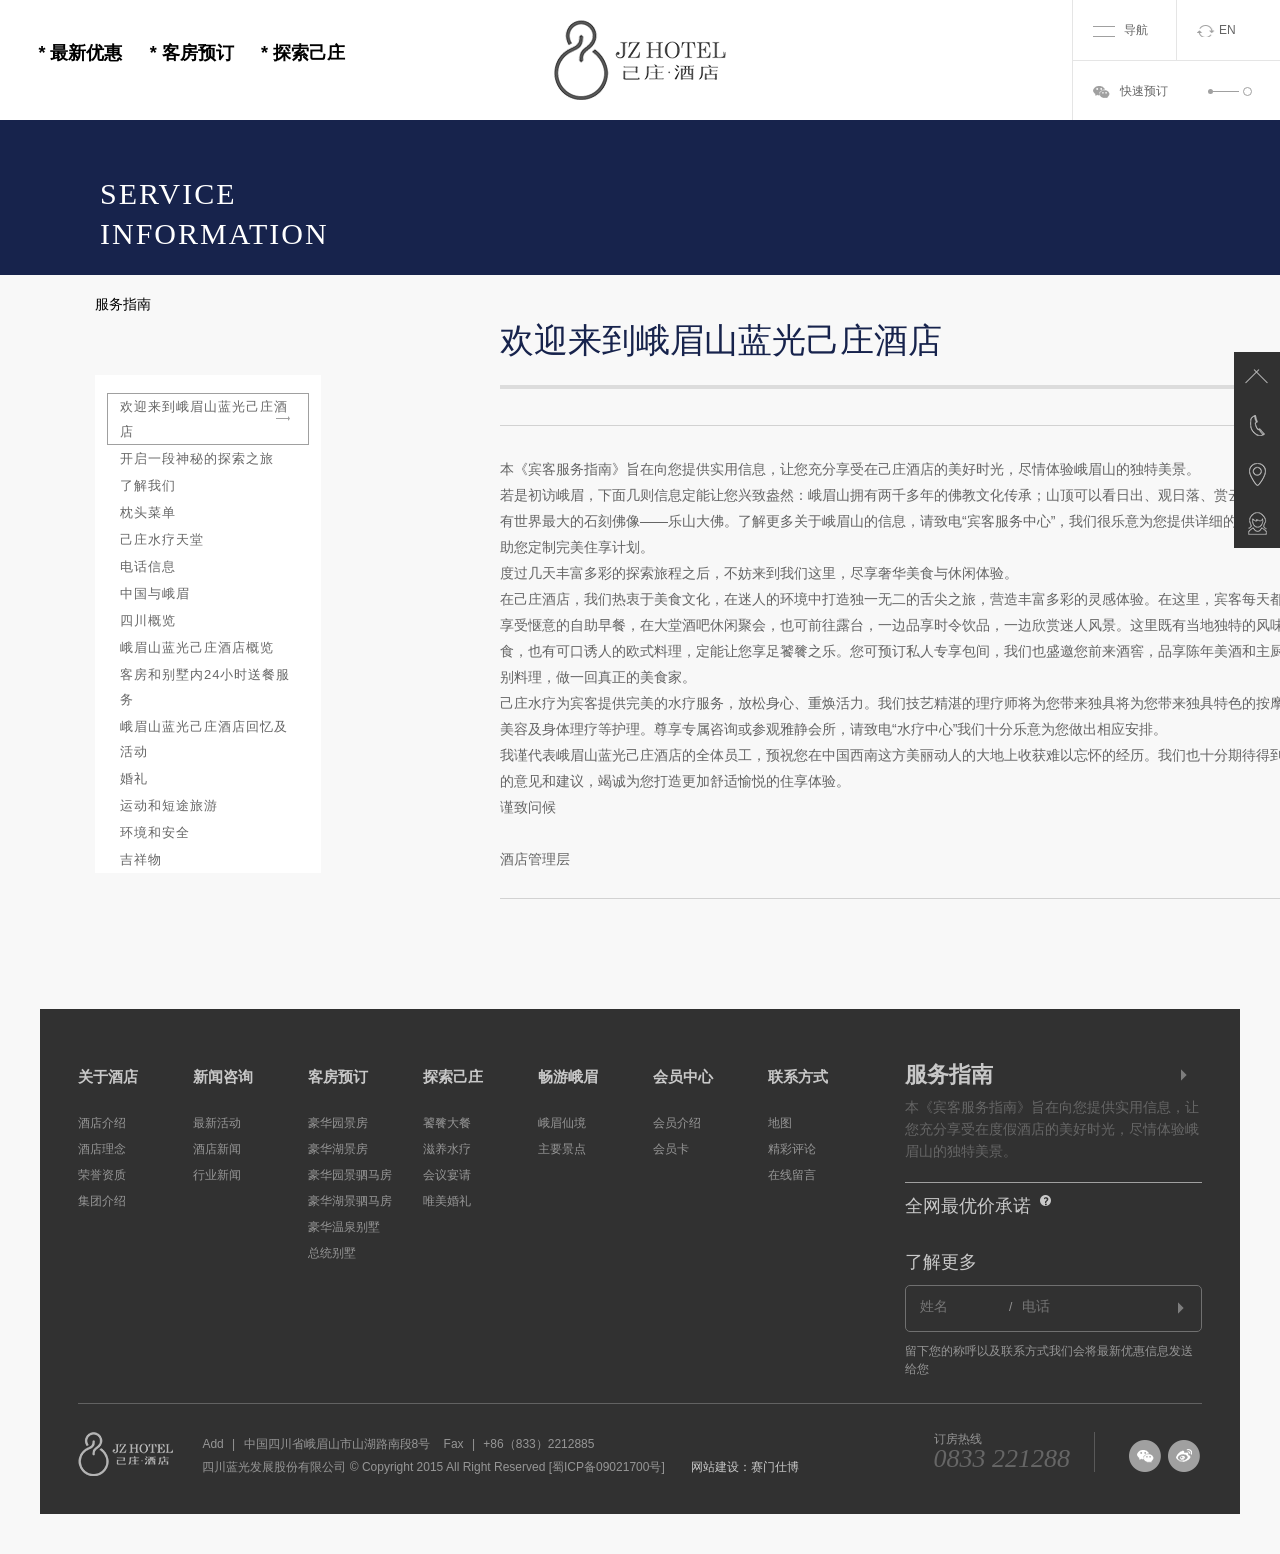
<file: 服务指南.html>
<!DOCTYPE html>
<html>
<head lang="en">
    <meta charset="UTF-8">
    <title>服务指南</title>
    <link rel="shortcut icon" type="image/x-icon" href="favicon.ico" class="ico"/>
    <!--<link rel="stylesheet" href="css/response.css"/>-->
    <link rel="stylesheet" href="css/base.css"/>
    <link rel="stylesheet" href="css/serve.css"/>
    <script src="js/jquery-1.11.1.min.js"></script>
    <script src="js/common.js"></script>
    <script src="js/public.js"></script>
</head>
<body>
<!--顶部导航部分-->
<div class="topnav clearfix" id="topnav">
    <p class="sider-link">
        <a href="最新优惠.html">* 最新优惠</a>
        <a href="客房预订.html">* 客房预订</a>
        <a href="探索己庄.html">* 探索己庄</a>
    </p>
    <a href="index.html" class="logo"><img src="images/logo.png" alt=""/></a>
    <div class="sider-nav">
        <ul class="clearfix">
            <li class="serach-toggle">
                <a href="index.html" class="refresh-btn">
                    <span class="ico">EN</span>
                </a>
            </li>
            <li class="user-toggle">
                <a href="javascript:;" class="menu-handle">
                    <span class="ico">导航</span>
                    <span class="buger buger-1 trans"></span>
                    <span class="buger buger-3 trans"></span>
                </a>
            </li>
            <li class="btn-toggle">
                <a href="javascript:;" class="quickBooking">
                    <span class="ico">快速预订</span>
                    <span class="css-box">
                        <span class="box1"></span>
                        <span class="box2"></span>
                        <span class="box3"></span>
                    </span>
                </a>
            </li>
        </ul>
    </div>
</div>




<!--中间部分-->
<!--<div class="middle"></div>-->
<!--中间部分-->
<!--<div class="middle">-->
<!--</div>-->
<!--开头内容-->
<div class="header">
    <h3>
        SERVICE<br/>
        INFORMATION
    </h3>
</div>

<!--内容栏-->
<div class="content clearfix">
    <!--左边服务指南-->
    <div class="guide">
        <h6>服务指南</h6>
        <div id="guide-nav" class="guide-nav clearfix">
            <ul>
                <li class="guide-nav-default"><i class="Garrows"></i>欢迎来到峨眉山蓝光己庄酒<br/>店</li>
                <li><i></i>开启一段神秘的探索之旅</li>
                <li><i></i>了解我们</li>
                <li><i></i>枕头菜单</li>
                <li><i></i>己庄水疗天堂</li>
                <li><i></i>电话信息</li>
                <li><i></i>中国与峨眉</li>
                <li><i></i>四川概览</li>
                <li><i></i>峨眉山蓝光己庄酒店概览</li>
                <li><i></i>客房和别墅内24小时送餐服<br/>务</li>
                <li><i></i>峨眉山蓝光己庄酒店回忆及<br/>活动</li>
                <li><i></i>婚礼</li>
                <li><i></i>运动和短途旅游</li>
                <li><i></i>环境和安全</li>
                <li><i></i>吉祥物</li>
            </ul>
        </div>
    </div>
    <!--右边介绍栏-->
    <div class="sidebar">
        <p class="sidebar-title">欢迎来到峨眉山蓝光己庄酒店</p>
        <p class="sidebar-blank"></p>
        <p class="sidebar-content">
            本《宾客服务指南》旨在向您提供实用信息，让您充分享受在己庄酒店的美好时光，尽情体验峨眉山的独特美景。<br/>
            若是初访峨眉，下面几则信息定能让您兴致盎然：峨眉山拥有两千多年的佛教文化传承；山顶可以看日出、观日落、赏云海；附近<br/>
            有世界最大的石刻佛像——乐山大佛。了解更多关于峨眉山的信息，请致电“宾客服务中心”，我们很乐意为您提供详细的咨询，<br/>
            助您定制完美住享计划。<br/>
            度过几天丰富多彩的探索旅程之后，不妨来到我们这里，尽享奢华美食与休闲体验。<br/>
            在己庄酒店，我们热衷于美食文化，在迷人的环境中打造独一无二的舌尖之旅，营造丰富多彩的灵感体验。在这里，宾客每天都能<br/>
            享受惬意的自助早餐，在大堂酒吧休闲聚会，也可前往露台，一边品享时令饮品，一边欣赏迷人风景。这里既有当地独特的风味美<br/>
            食，也有可口诱人的欧式料理，定能让您享足饕餮之乐。您可预订私人专享包间，我们也盛邀您前来酒窖，品享陈年美酒和主厨特<br/>
            别料理，做一回真正的美食家。<br/>
            己庄水疗为宾客提供完美的水疗服务，放松身心、重焕活力。我们技艺精湛的理疗师将为您带来独具将为您带来独具特色的按摩、<br/>
            美容及身体理疗等护理。尊享专属咨询或参观雅静会所，请致电“水疗中心”我们十分乐意为您做出相应安排。<br/>
            我谨代表峨眉山蓝光己庄酒店的全体员工，预祝您在中国西南这方美丽动人的大地上收获难以忘怀的经历。我们也十分期待得到您<br/>
            的意见和建议，竭诚为您打造更加舒适愉悦的住享体验。<br/>
            谨致问候
        </p>
        <p class="sidebar-foot">
            酒店管理层
        </p>
    </div>
</div>
<script>
    var guideNav = document.getElementById('guide-nav');
    var gLis = guideNav.getElementsByTagName('li');
    var gIs = guideNav.getElementsByTagName('i');
    for (var i = 0; i < gLis.length; i++) {
        gLis[i].setAttribute('index',i);
        gLis[i].onmouseover = function () {
            gIs[this.getAttribute('index')].setAttribute('class','Garrows');
            gIs[this.getAttribute('index')].style.left = '150px';
            animateYunshu(gIs[this.getAttribute('index')], 168);
        }
        gLis[i].onmouseout = function () {
            for (var i = 0; i < gLis.length; i++) {
                gIs[i].removeAttribute('class');
                gIs[0].setAttribute('class','Garrows');
            }
        }
    }
</script>




<!--底部-->
<div class="footer clearfix">
    <div class="footer-top clearfix">
        <div class="footer-top-left fl">
            <dl>
                <dt><a href="关于酒店.html">关于酒店</a></dt>
                <dd><a href="#">酒店介绍</a></dd>
                <dd><a href="#">酒店理念</a></dd>
                <dd><a href="#">荣誉资质</a></dd>
                <dd><a href="#">集团介绍</a></dd>
            </dl>
            <dl>
                <dt><a href="新闻咨询.html">新闻咨询</a></dt>
                <dd><a href="#">最新活动</a></dd>
                <dd><a href="#">酒店新闻</a></dd>
                <dd><a href="#">行业新闻</a></dd>
            </dl>
            <dl>
                <dt><a href="客房预订.html">客房预订</a></dt>
                <dd><a href="#">豪华园景房</a></dd>
                <dd><a href="#">豪华湖景房</a></dd>
                <dd><a href="#">豪华园景驷马房</a></dd>
                <dd><a href="#">豪华湖景驷马房</a></dd>
                <dd><a href="#">豪华温泉别墅</a></dd>
                <dd><a href="#">总统别墅</a></dd>
            </dl>
            <dl>
                <dt><a href="探索己庄.html">探索己庄</a></dt>
                <dd><a href="#">饕餮大餐</a></dd>
                <dd><a href="#">滋养水疗</a></dd>
                <dd><a href="#">会议宴请</a></dd>
                <dd><a href="#">唯美婚礼</a></dd>
            </dl>
            <dl>
                <dt><a href="畅游峨眉.html">畅游峨眉</a></dt>
                <dd><a href="#">峨眉仙境</a></dd>
                <dd><a href="#">主要景点</a></dd>
            </dl>
            <dl>
                <dt><a href="会员中心.html">会员中心</a></dt>
                <dd><a href="#">会员介绍</a></dd>
                <dd><a href="#">会员卡</a></dd>
            </dl>
            <dl>
                <dt><a href="联系方式.html">联系方式</a></dt>
                <dd><a href="#">地图</a></dd>
                <dd><a href="#">精彩评论</a></dd>
                <dd><a href="#">在线留言</a></dd>
            </dl>
        </div>
        <div class="footer-top-right fr">
            <div class="service">
                <div class="service-guide"><a href="服务指南.html">服务指南 <span></span></a></div>
                <p class="character"><a href="#">本《宾客服务指南》旨在向您提供实用信息，让您充分享受在度假酒店的美好时光，尽情体验峨眉山的独特美景。</a></p>
            </div>
            <div class="promise">
                <h3>全网最优价承诺</h3>
                <span></span>
            </div>
            <div class="knowmore">
                <h3>了解更多</h3>
                <div class="message clearfix">
                    <input type="text" placeholder="姓名" class="name"/>
                    <span class="xiexian fl">/</span>
                    <input type="text" placeholder="电话" class="call"/>
                    <a href="#" class="message-btn"></a>
                </div>
                <p>留下您的称呼以及联系方式我们会将最新优惠信息发送给您</p>
            </div>
        </div>
    </div>
    <div class="footer-bottom">
        <div class="bottom-left fl">
            <img src="images/logo2.png" alt="" class="logo2"/>
            <p class="foot-A">Add <span>|</span> 中国四川省峨眉山市山湖路南段8号&nbsp;&nbsp;&nbsp;&nbsp;Fax <span>|</span> +86（833）2212885</p>
            <p class="foot-C">四川蓝光发展股份有限公司 © Copyright 2015 All Right Reserved [蜀ICP备09021700号]&nbsp;&nbsp;&nbsp;&nbsp;&nbsp;&nbsp;&nbsp;&nbsp;<a href="#">网站建设：赛门仕博</a></p>
        </div>
        <div class="bottom-right fr">
            <div class="ftel fl">
                <p class="f">订房热线</p>
                <p class="tel"><a href="#">0833 221288</a></p>
            </div>
            <div class="fsharp fl">
                <a href="#" class="iconfont a1">
                    <em class="ibg"></em>
                    <em class="i"></em>
                    <!--&#xe63b;-->
                </a>
                <a href="#" class="iconfont a2">
                    <em class="ibg"></em>
                    <em class="i"></em>
                    <!--&#xe60f;-->
                </a>
            </div>
        </div>
    </div>
</div>
<!--右侧固定栏部分-->
<div class="dock">
    <ul class="dockCon">
        <li class="first">
            <a href="#">
                <i class="i1"></i>
            </a>
        </li>
        <li class="second">
            <a href="#">
                <i class="i2"></i>
            </a>
            <div class="last"><a href="#">0833 2212888</a></div>
        </li>
        <li>
            <a href="#">
                <i class="i3"></i>
            </a>
        </li>
        <li>
            <a href="#">
                <i class="i4"></i>
            </a>
        </li>
        <!--<li class="last">0833 2212888</li>-->
    </ul>
</div>

<!--点击导航弹出的快速导航模块-->
<div class="quicknav">
    <ul class="navlist">
        <li>
            <a href="javascript:;" class="list aboutHotel"><span>关于酒店</span><i></i></a>
            <dl class="subNavList">
                <dd><a href="#">酒店介绍</a></dd>
                <dd><a href="#">酒店理念</a></dd>
                <dd><a href="#">荣誉资质</a></dd>
                <dd><a href="#">集团介绍</a></dd>
            </dl>
        </li>
        <li>
            <a href="javascript:;" class="list news"><span>新闻咨询</span> <i></i></a>
            <dl class="subNavList">
                <dd><a href="新闻咨询.html">最新活动</a></dd>
                <dd><a href="新闻咨询.html">酒店新闻</a></dd>
                <dd><a href="新闻咨询.html">行业新闻</a></dd>
            </dl>
        </li>
        <li><a href="客房预订.html" class="list">客房预订 <i></i></a></li>
        <li><a href="探索己庄.html" class="list">探索己庄 <i></i></a></li>
        <li><a href="畅游峨眉.html" class="list">畅游峨眉 <i></i></a></li>
        <li><a href="会员中心.html" class="list">会员中心 <i></i></a></li>
        <li><a href="联系方式.html" class="list">联系方式 <i></i></a></li>
        <li><a href="最新优惠.html" class="list">最新优惠 <i></i></a></li>
    </ul>
    <div class="nav-service">
        <a href="服务指南.html"><span class="icon">服务指南</span></a>
    </div>
</div>
<!--二维码-->
<div class="shade-bg"></div>
<div class="erweima">
    <div class="rwm-pic">
        <img src="images/erm.jpg" alt=""/>
    </div>
    <p>扫描此二维码进行预订</p>
</div>
</body>
</html>
</file>
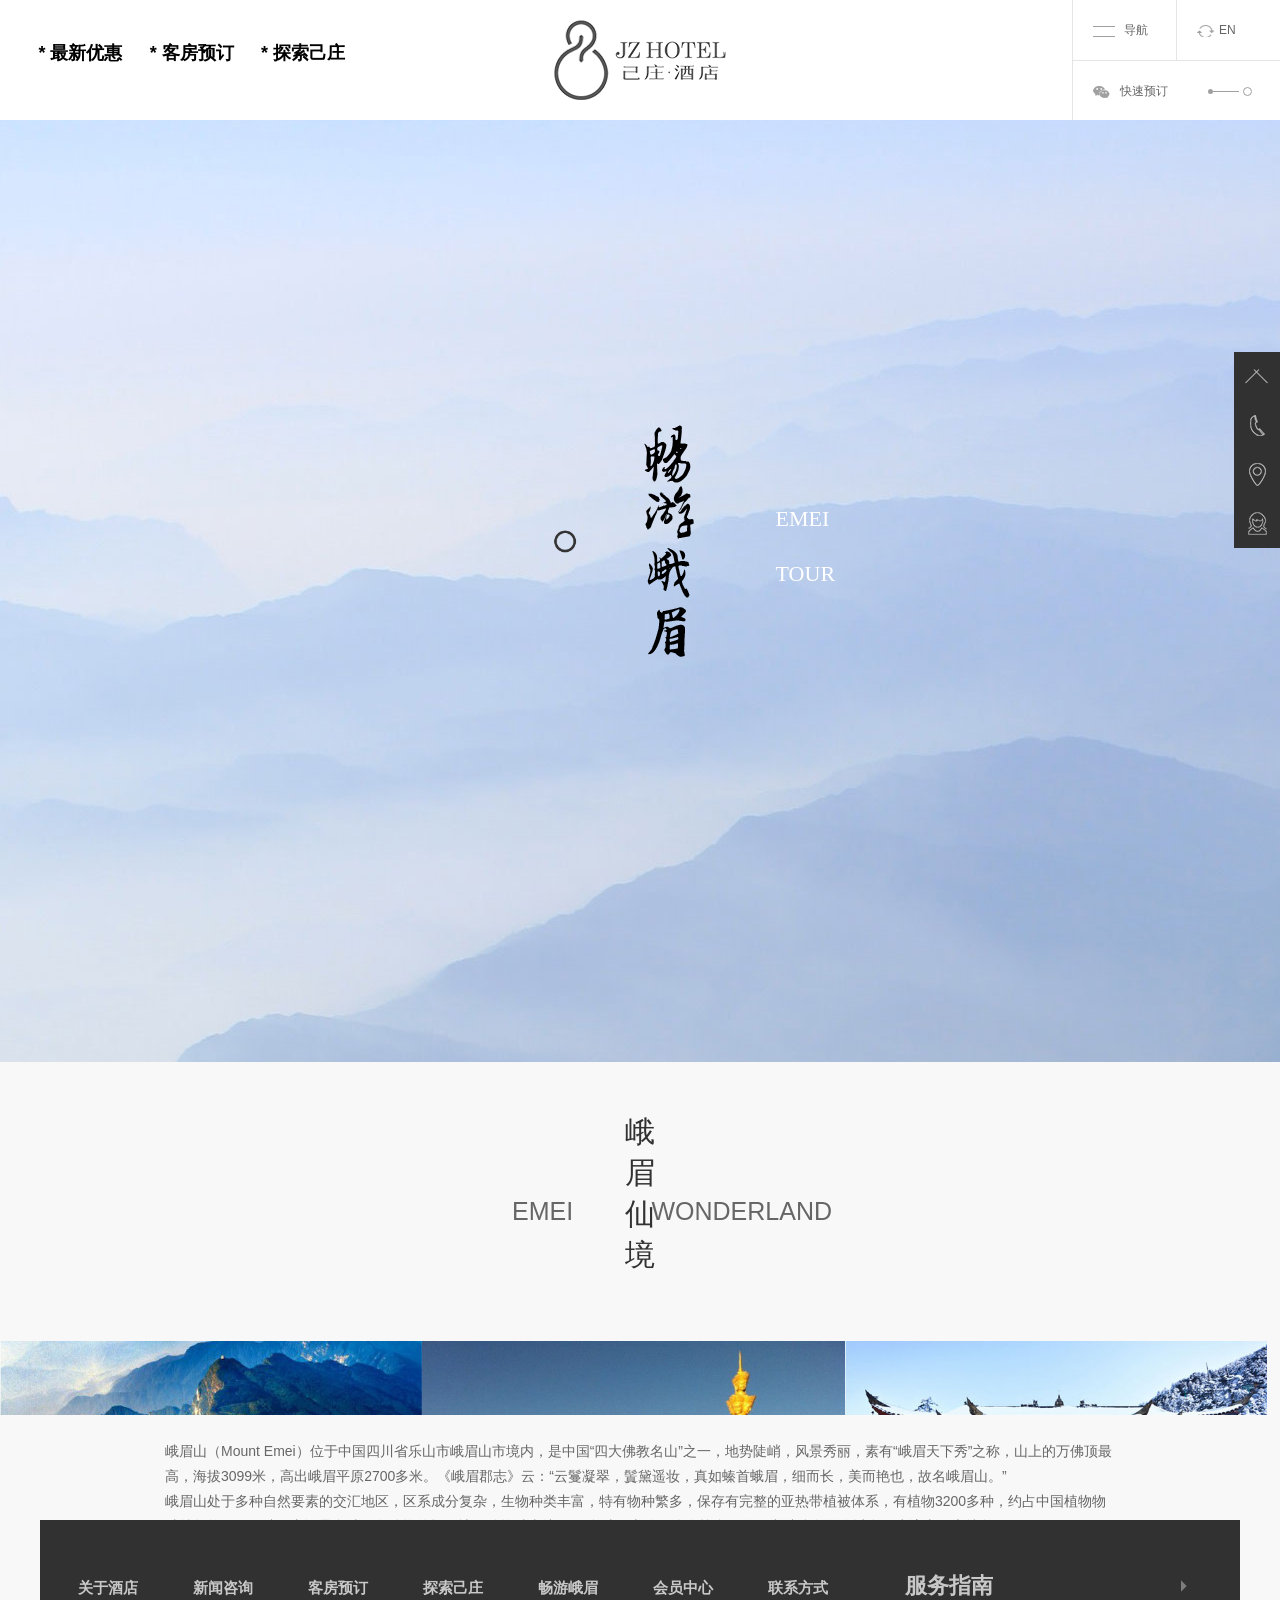
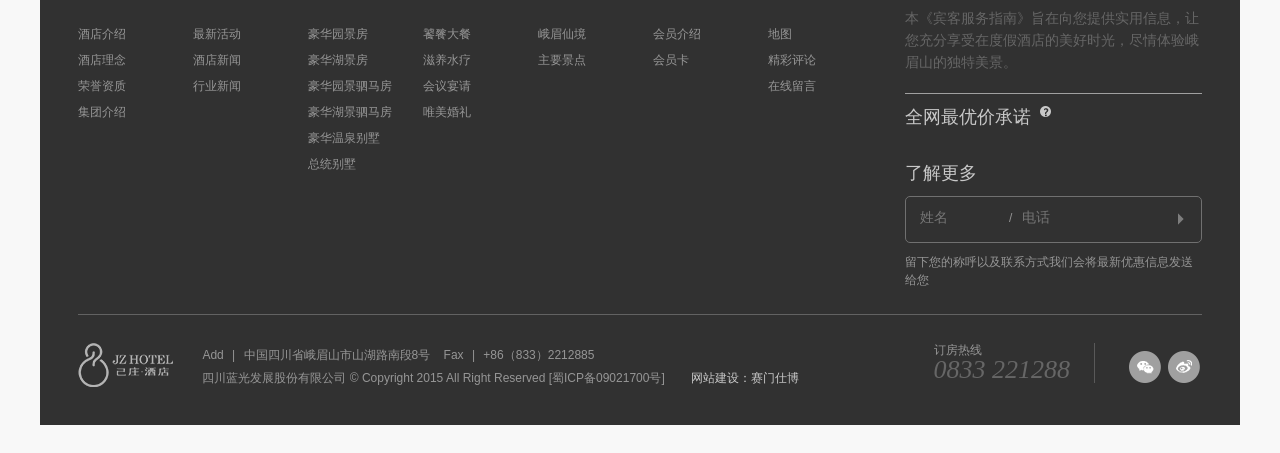
<file: 畅游峨眉.html>
<!DOCTYPE html>
<html>
<head lang="en">
    <meta charset="UTF-8">
    <title>畅游峨眉</title>
    <link rel="shortcut icon" type="image/x-icon" href="favicon.ico" class="ico"/>
    <!--<link rel="stylesheet" href="css/response.css"/>-->
    <link rel="stylesheet" href="css/base.css"/>
    <link rel="stylesheet" href="css/峨眉.css"/>
    <script src="js/jquery-1.11.1.min.js"></script>
    <script src="js/common.js"></script>
    <script src="js/public.js"></script>
    <script>
        $(function(){
//            $('.inner').fadeOut(1000, function () {
//                $('.inner').fadeIn(2000, function () {
//                    $('.inner').fadeOut(3000, function () {
//                        $('.inner').slideDown(3000)
//                    })
//                })
//            })
            var json = {
                'transform':'rotateY('+360+'deg)',
                'transition': 4+'s'
            }
            var obj = {
                'transform':'rotateX('+360+'deg)',
                'transition': 6+'s'
            }
            var cy ={
                transform: 'scale('+1.2+')',
                transition:0.8+'s',

            }
            var cn ={
                transform: 'scale('+1+')',
                transition:0.8+'s',

            }
            var ca ={
                transform: 'scale('+1.1+')',
                transition:0.8+'s',
                zIndex:9999
            }
            var ce ={
                transform: 'scale('+1+')',
                transition:0.8+'s',
                zIndex:0
            }
            $(document).on('mouseenter', function () {
                $('.inner').css(json)
                $('.inner .cyem').css(obj)
            })
            $('.inner').on('mouseenter', function () {
                $('.inner .cyem').css(cy)
            })
            $('.inner').on('mouseleave', function () {
                $('.inner .cyem').css(cn)
            })
            $('.images ul li').on('mouseenter', function () {
                $(this).css(ca).siblings().css('zIndex',-Infinity);
            })
            $('.images ul li').on('mouseleave', function () {
                $(this).css(ce)
            })
//            $(window).scroll(function () {
//                if($(window).scrollTop()>$('.bg').offset().top){
////                    $('.images').siblings().slideDown(2000)
//                    $('.emxj:eq(0)').nextAll().slideDown(2000)
//                }
//            })
            $(window).scroll(function () {
                if($(window).scrollTop()>$('.middle').offset().top){
                    $('.emxj:eq(0)').next().slideDown(1500)
                }
                if($(window).scrollTop()>$('.inner').offset().top){
                    $('.images:eq(0)').next().slideDown(1500)
                }
                if($(window).scrollTop()>$('.emxj:eq(0)').offset().top){
                    $('.innerHTML:eq(0)').next().slideDown(1500)
                }
                if($(window).scrollTop()>$('.images:eq(0)').offset().top){
                    $('.emxj:eq(1)').next().slideDown(1500)
                }
                if($(window).scrollTop()>$('.innerHTML:eq(0)').offset().top){
                    $('.images:eq(1)').next().slideDown(1500)
                }
                if($(window).scrollTop()>$('.emxj:eq(1)').offset().top){
                    $('.innerHTML:eq(1)').next().slideDown(1500)
                }
            })
          })

    </script>

</head>
<body>
<!--顶部导航部分-->
<div class="topnav clearfix" id="topnav">
    <p class="sider-link">
        <a href="最新优惠.html">* 最新优惠</a>
        <a href="客房预订.html">* 客房预订</a>
        <a href="探索己庄.html">* 探索己庄</a>
    </p>
    <a href="index.html" class="logo"><img src="images/logo.png" alt=""/></a>
    <div class="sider-nav">
        <ul class="clearfix">
            <li class="serach-toggle">
                <a href="index.html" class="refresh-btn">
                    <span class="ico">EN</span>
                </a>
            </li>
            <li class="user-toggle">
                <a href="javascript:;" class="menu-handle">
                    <span class="ico">导航</span>
                    <span class="buger buger-1 trans"></span>
                    <span class="buger buger-3 trans"></span>
                </a>
            </li>
            <li class="btn-toggle">
                <a href="javascript:;" class="quickBooking">
                    <span class="ico">快速预订</span>
                    <span class="css-box">
                        <span class="box1"></span>
                        <span class="box2"></span>
                        <span class="box3"></span>
                    </span>
                </a>
            </li>
        </ul>
    </div>
</div>

<!--点击导航弹出的快速导航模块-->
<div class="quicknav">
    <ul class="navlist">
        <li>
            <a href="javascript:;" class="list aboutHotel"><span>关于酒店</span><i></i></a>
            <dl class="subNavList">
                <dd><a href="#">酒店介绍</a></dd>
                <dd><a href="#">酒店理念</a></dd>
                <dd><a href="#">荣誉资质</a></dd>
                <dd><a href="#">集团介绍</a></dd>
            </dl>
        </li>
        <li>
            <a href="javascript:;" class="list news"><span>新闻咨询</span> <i></i></a>
            <dl class="subNavList">
                <dd><a href="新闻咨询.html">最新活动</a></dd>
                <dd><a href="新闻咨询.html">酒店新闻</a></dd>
                <dd><a href="新闻咨询.html">行业新闻</a></dd>
            </dl>
        </li>
        <li><a href="客房预订.html" class="list">客房预订 <i></i></a></li>
        <li><a href="探索己庄.html" class="list">探索己庄 <i></i></a></li>
        <li><a href="畅游峨眉.html" class="list">畅游峨眉 <i></i></a></li>
        <li><a href="会员中心.html" class="list">会员中心 <i></i></a></li>
        <li><a href="联系方式.html" class="list">联系方式 <i></i></a></li>
        <li><a href="最新优惠.html" class="list">最新优惠 <i></i></a></li>
    </ul>
    <div class="nav-service">
        <a href="服务指南.html"><span class="icon">服务指南</span></a>
    </div>
</div>
<!--二维码-->
<div class="shade-bg"></div>
<div class="erweima">
    <div class="rwm-pic">
        <img src="images/erm.jpg" alt=""/>
    </div>
    <p>扫描此二维码进行预订</p>
</div>


<!--中间部分-->
<div class="middle">
    <div class="bg"></div>
    <div class="inner">
        <span><img src="images/quan.png" class="quan"/></span>
        <span class="cyem"><img src="images/cy.png" alt="畅游峨眉" title="畅游峨眉"/></span>
        <span style="position: absolute;top: 50%;right: -40%;margin-top: -50px;">EMEI
            <br/>
        TOUR
        </span>
    </div>
</div>
<!--畅游峨眉-->
<div class="emxj">
    <span class="left">EMEI</span>
    <span class="cyem">峨眉仙境</span>
    <span class="right">WONDERLAND</span>
</div>
<div class="images dn clearfix">
    <ul>
        <li><img src="images/20161282330478578.jpg"/></li>
        <li><img src="images/20161282330476420.jpg"/></li>
        <li><img src="images/20161282330488817.jpg"/></li>
    </ul>
</div>
<div class="innerHTML dn">
    <p>峨眉山（Mount
        Emei）位于中国四川省乐山市峨眉山市境内，是中国“四大佛教名山”之一，地势陡峭，风景秀丽，素有“峨眉天下秀”之称，山上的万佛顶最高，海拔3099米，高出峨眉平原2700多米。《峨眉郡志》云：“云鬘凝翠，鬒黛遥妆，真如螓首蛾眉，细而长，美而艳也，故名峨眉山。”</p>

    <p>
        峨眉山处于多种自然要素的交汇地区，区系成分复杂，生物种类丰富，特有物种繁多，保存有完整的亚热带植被体系，有植物3200多种，约占中国植物物种总数的1/10。峨眉山还是多种稀有动物的栖居地，动物种类达2300多种。山路沿途有较多猴群，常结队向游人讨食，为该山一大特色。</p>

    <p>
        峨眉山宗教文化特别是佛教文化构成了峨眉山历史文化的主体，所有的建筑、造像、法器以及礼仪、音乐、绘画等都展示出宗教文化的浓郁气息。山上多古迹、寺庙，有报国寺、伏虎寺、洗象池、龙门洞、舍身崖、峨眉佛光等胜迹，是中国著名的旅游、休养、避暑目的地之一。</p>

    <p>
        峨眉山为蚀余山，介于北纬29°16′-29°43′，东经103°10′-103°37′之间，为邛崃山南段余脉，自峨眉平原拔地而起，山体南北延伸，绵延23公里，面积约154平方公里，主要由大峨山、二峨山、三峨山、四峨山4座山峰组成。山的中、下部分布着花岗岩、变质岩及石灰岩，山顶部盖有玄武岩。</p>

    <p>峨眉山-乐山大佛是世界文化与自然双重遗产 ，峨眉山上的古建筑群为全国重点文物保护单位，以峨眉山为主体的峨眉山景区为国家重点风景名胜区 、国家AAAAA级旅游景区 </p>
</div>
<div class="emxj dn">
    <span class="left2">主要景点 MAIN</span>
    <span class="cyem">主要景点</span>
    <span class="right">SCENIC SPOTS</span>
</div>
<div class="images dn clearfix">
    <ul>
        <li><img src="images/2016128233024646.jpg"/></li>
        <li><img src="images/2016128233037570.jpg"/></li>
        <li><img src="images/2016128233038600.jpg"/></li>
    </ul>
</div>
<div class="innerHTML dn">
    <p class="H_head">大峨山</p>
    <br/>

    <p>大峨山是峨眉山的主峰，海拔3099米，山脉峰峦起伏，重岩叠翠，<br/>
        山麓至峰顶50余公里，石径盘旋，直上云霄。在金顶有大面积抗风化强的玄武岩覆盖，构成了倾角在10～15度间的平坦山顶面。而在金顶的东侧为古生代碳酸岩，由于流水沿背斜裂隙强烈溶蚀，形成了高达800米的陡崖（舍身崖）和深涧。
    </p><br/>

    <p class="H_head">二峨山</p>
    <br/>

    <p>
        二峨山又名绥山，呈东北—西南走向，由花岗岩、白云岩等构成。主峰形似覆釜，海拔1909米。林木多柳杉、杂木、竹类，建有林场。土产茶叶、竹笋、桐油、生漆等，并产中药材。西麓猪肝洞，为道教名胜。南有紫芸洞，相传是唐吕纯阳修炼处。</p>
    <br/>

    <p class="H_head">飞来殿</p>
    <br/>

    <p>在很久以前，在峨眉城北面，有一座从别处飞来的小山峰，人们叫他飞来峰。峨眉山的和尚，请神匠鲁班在飞来峰上修了一座庙。神匠鲁班是有名的能工巧匠，他刻的牛儿能耕田，刻的公鸡能打鸣。他修的这座庙也很精致。</p>
    <br/>
</div>






<!--底部-->
<div class="footer clearfix">
    <div class="footer-top clearfix">
        <div class="footer-top-left fl">
            <dl>
                <dt><a href="关于酒店.html">关于酒店</a></dt>
                <dd><a href="#">酒店介绍</a></dd>
                <dd><a href="#">酒店理念</a></dd>
                <dd><a href="#">荣誉资质</a></dd>
                <dd><a href="#">集团介绍</a></dd>
            </dl>
            <dl>
                <dt><a href="新闻咨询.html">新闻咨询</a></dt>
                <dd><a href="#">最新活动</a></dd>
                <dd><a href="#">酒店新闻</a></dd>
                <dd><a href="#">行业新闻</a></dd>
            </dl>
            <dl>
                <dt><a href="客房预订.html">客房预订</a></dt>
                <dd><a href="#">豪华园景房</a></dd>
                <dd><a href="#">豪华湖景房</a></dd>
                <dd><a href="#">豪华园景驷马房</a></dd>
                <dd><a href="#">豪华湖景驷马房</a></dd>
                <dd><a href="#">豪华温泉别墅</a></dd>
                <dd><a href="#">总统别墅</a></dd>
            </dl>
            <dl>
                <dt><a href="探索己庄.html">探索己庄</a></dt>
                <dd><a href="#">饕餮大餐</a></dd>
                <dd><a href="#">滋养水疗</a></dd>
                <dd><a href="#">会议宴请</a></dd>
                <dd><a href="#">唯美婚礼</a></dd>
            </dl>
            <dl>
                <dt><a href="畅游峨眉.html">畅游峨眉</a></dt>
                <dd><a href="#">峨眉仙境</a></dd>
                <dd><a href="#">主要景点</a></dd>
            </dl>
            <dl>
                <dt><a href="会员中心.html">会员中心</a></dt>
                <dd><a href="#">会员介绍</a></dd>
                <dd><a href="#">会员卡</a></dd>
            </dl>
            <dl>
                <dt><a href="联系方式.html">联系方式</a></dt>
                <dd><a href="#">地图</a></dd>
                <dd><a href="#">精彩评论</a></dd>
                <dd><a href="#">在线留言</a></dd>
            </dl>
        </div>
        <div class="footer-top-right fr">
            <div class="service">
                <div class="service-guide"><a href="服务指南.html">服务指南 <span></span></a></div>
                <p class="character"><a href="#">本《宾客服务指南》旨在向您提供实用信息，让您充分享受在度假酒店的美好时光，尽情体验峨眉山的独特美景。</a></p>
            </div>
            <div class="promise">
                <h3>全网最优价承诺</h3>
                <span></span>
            </div>
            <div class="knowmore">
                <h3>了解更多</h3>
                <div class="message clearfix">
                    <input type="text" placeholder="姓名" class="name"/>
                    <span class="xiexian fl">/</span>
                    <input type="text" placeholder="电话" class="call"/>
                    <a href="#" class="message-btn"></a>
                </div>
                <p>留下您的称呼以及联系方式我们会将最新优惠信息发送给您</p>
            </div>
        </div>
    </div>
    <div class="footer-bottom">
        <div class="bottom-left fl">
            <img src="images/logo2.png" alt="" class="logo2"/>
            <p class="foot-A">Add <span>|</span> 中国四川省峨眉山市山湖路南段8号&nbsp;&nbsp;&nbsp;&nbsp;Fax <span>|</span> +86（833）2212885</p>
            <p class="foot-C">四川蓝光发展股份有限公司 © Copyright 2015 All Right Reserved [蜀ICP备09021700号]&nbsp;&nbsp;&nbsp;&nbsp;&nbsp;&nbsp;&nbsp;&nbsp;<a href="#">网站建设：赛门仕博</a></p>
        </div>
        <div class="bottom-right fr">
            <div class="ftel fl">
                <p class="f">订房热线</p>
                <p class="tel"><a href="#">0833 221288</a></p>
            </div>
            <div class="fsharp fl">
                <a href="#" class="iconfont a1">
                    <em class="ibg"></em>
                    <em class="i"></em>
                    <!--&#xe63b;-->
                </a>
                <a href="#" class="iconfont a2">
                    <em class="ibg"></em>
                    <em class="i"></em>
                    <!--&#xe60f;-->
                </a>
            </div>
        </div>
    </div>
</div>
<!--右侧固定栏部分-->
<div class="dock">
    <ul class="dockCon">
        <li class="first">
            <a href="#">
                <i class="i1"></i>
            </a>
        </li>
        <li class="second">
            <a href="#">
                <i class="i2"></i>
            </a>
            <div class="last"><a href="#">0833 2212888</a></div>
        </li>
        <li>
            <a href="#">
                <i class="i3"></i>
            </a>
        </li>
        <li>
            <a href="#">
                <i class="i4"></i>
            </a>
        </li>
        <!--<li class="last">0833 2212888</li>-->
    </ul>
</div>


</body>
</html>
</file>
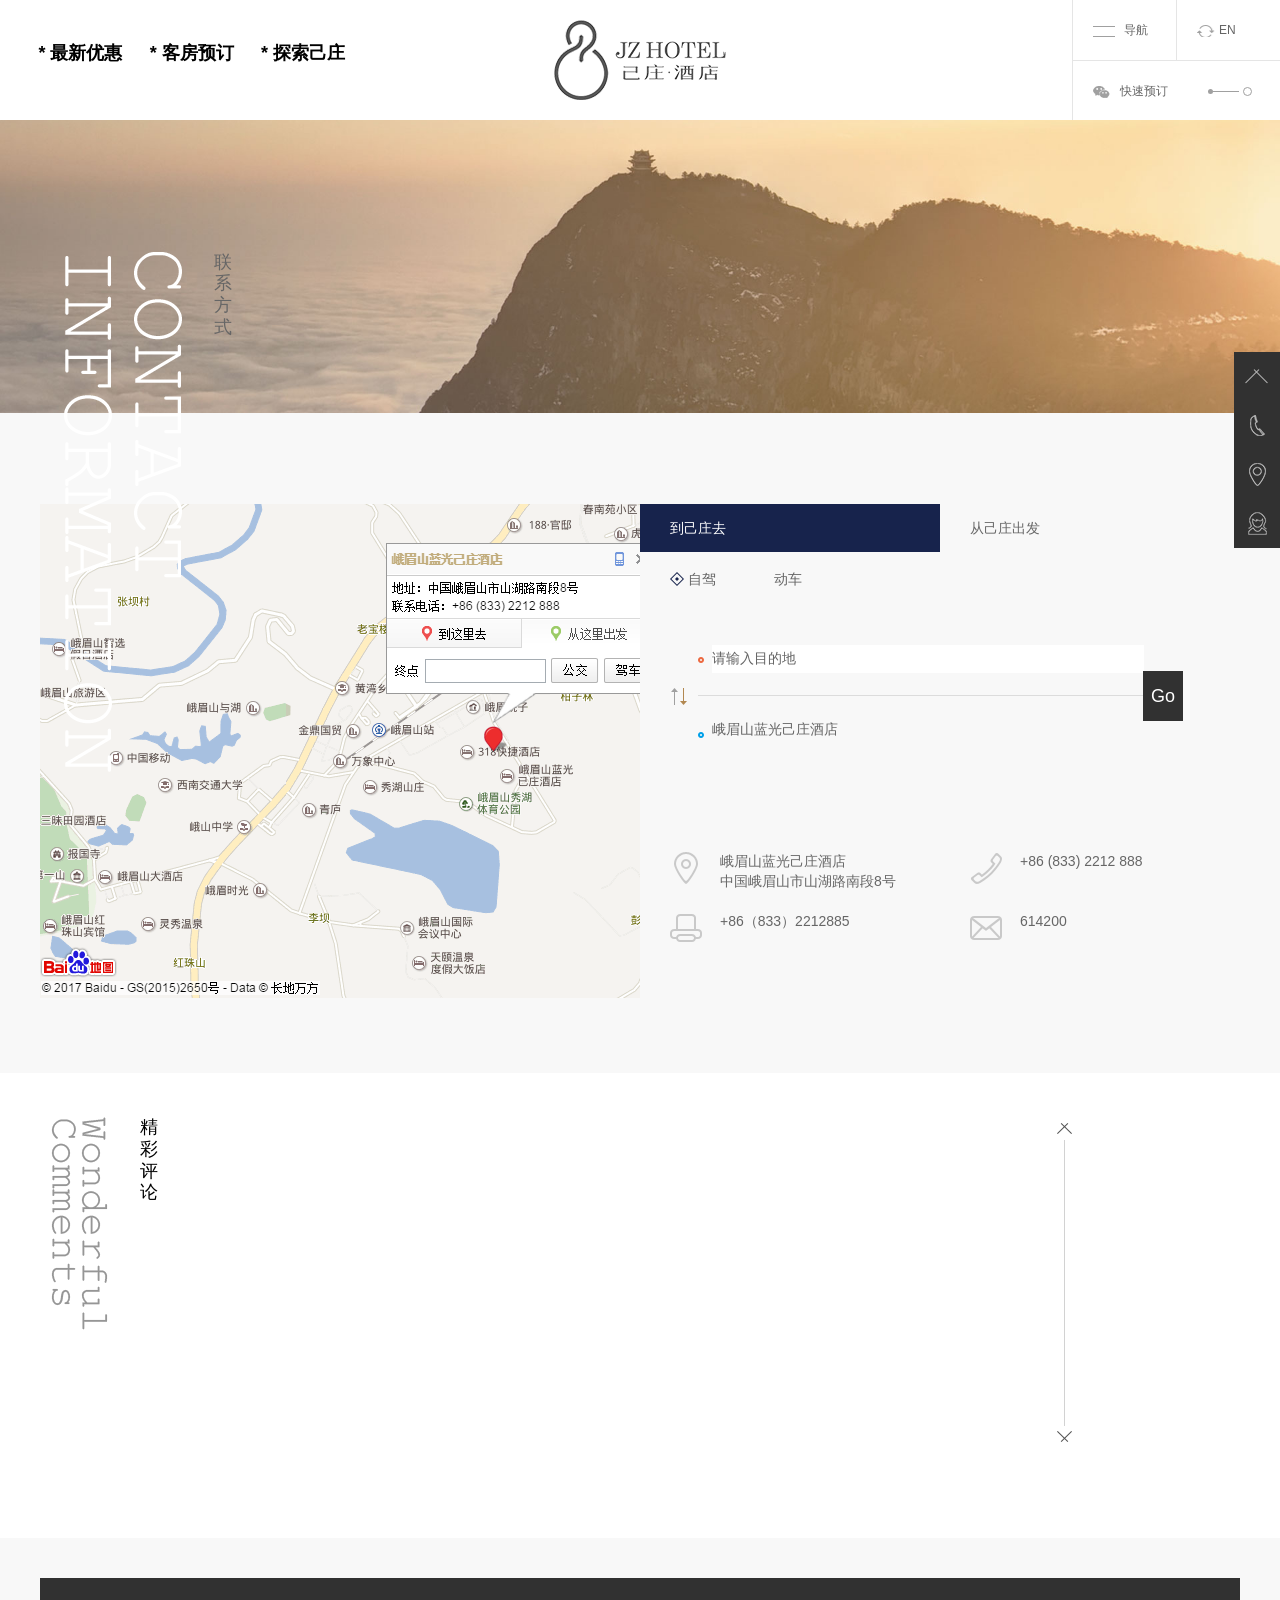
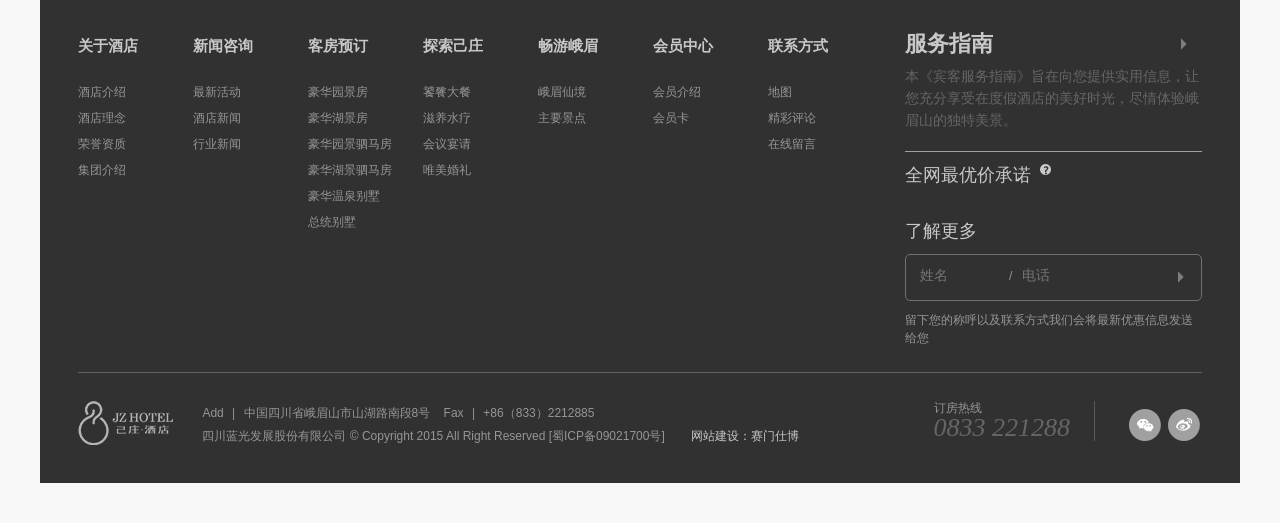
<file: 联系方式.html>
<!DOCTYPE html>
<html>
<head lang="en">
    <meta charset="UTF-8">
    <title>几庄酒店官方网站</title>
    <link rel="shortcut icon" type="image/x-icon" href="favicon.ico" class="ico"/>
    <!--<link rel="stylesheet" href="css/response.css"/>-->
    <link rel="stylesheet" href="css/base.css"/>
    <link rel="stylesheet" href="css/contactImformation.css"/>
    <script src="js/jquery-1.11.1.min.js"></script>
    <script src="js/common.js"></script>
    <script src="js/public.js"></script>
    <script src="js/contactImformation.js"></script>
</head>
<body>
<!--顶部导航部分-->
<div class="topnav clearfix" id="topnav">
    <p class="sider-link">
        <a href="最新优惠.html">* 最新优惠</a>
        <a href="客房预订.html">* 客房预订</a>
        <a href="探索己庄.html">* 探索己庄</a>
    </p>
    <a href="index.html" class="logo"><img src="images/logo.png" alt=""/></a>
    <div class="sider-nav">
        <ul class="clearfix">
            <li class="serach-toggle">
                <a href="index.html" class="refresh-btn">
                    <span class="ico">EN</span>
                </a>
            </li>
            <li class="user-toggle">
                <a href="javascript:;" class="menu-handle">
                    <span class="ico">导航</span>
                    <span class="buger buger-1 trans"></span>
                    <span class="buger buger-3 trans"></span>
                </a>
            </li>
            <li class="btn-toggle">
                <a href="javascript:;" class="quickBooking">
                    <span class="ico">快速预订</span>
                    <span class="css-box">
                        <span class="box1"></span>
                        <span class="box2"></span>
                        <span class="box3"></span>
                    </span>
                </a>
            </li>
        </ul>
    </div>
</div>




<div class="middle clearfix">
    <!-- 头部图片-->
    <div class="pbanner4">
        <p class="img1"><img src="images/pbanner10.jpg" alt=""/></p>
        <p class="CIimg clearfix">
            <span class="img2"><img src="images/jz_t4.png" alt=""/></span>
            <span class="text">联系方式</span>
        </p>
    </div>
    <!-- 地址信息模块-->
    <div class="map_module clearfix">
        <div class="position-l"></div>
        <div class="position-r">
            <div class="position-r-t clearfix">
                <div class="toJz fl"><p class="go">到己庄去</p></div>
                <div class="fromJz fr"><p class="from">从己庄出发</p></div>
            </div>
            <div class="position-r-c">
                <p class="nav-c-car clearfix">
                    <span><a class="span1 fl active" href="javascript:;">自驾</a></span>
                    <span><a class="span2 fl" href="javascript:;">动车</a></span>
                </p>
                <ul class="ul-box">
                    <li class="gotoJz">
                        <div class="search-map1">
                            <p class="startpoint1"><input type="text" value="请输入目的地"/></p>
                            <p class="destination1">峨眉山蓝光己庄酒店</p>
                            <a href="http://map.baidu.com/">Go</a>
                            <span class="arrow1"></span>
                        </div>
                    </li>
                    <li class="gofromJz">
                        <div class="search-map2">
                            <p class="destination2">峨眉山蓝光己庄酒店</p>
                            <p class="startpoint2"><input type="text" value="请输入目的地"/></p>
                            <a href="http://map.baidu.com/">Go</a>
                            <span class="arrow2"></span>
                        </div>
                    </li>
                </ul>
            </div>
            <div class="position-r-b">
                <ul class="Cimformation">
                    <li>
                        <img src="images/ci1.png" alt="" class="ico1"/>
                        峨眉山蓝光己庄酒店
                        <br>
                        中国峨眉山市山湖路南段8号
                    </li>
                    <li>
                        <img src="images/ci2.png" alt="" class="ico1"/>
                        +86 (833) 2212 888
                    </li>
                    <li>
                        <img src="images/ci3.png" alt="" class="ico1"/>
                        +86（833）2212885
                    </li>
                    <li>
                        <img src="images/ci4.png" alt="" class="ico1"/>
                        614200
                    </li>
                </ul>
            </div>
        </div>
    </div>
    <!-- 客户评论信息模块-->
    <div class="custompage">
        <div class="custompage-message">
            <p class="banner-t">
            <span class="en target transYT2 dly_3">
                <img src="images/jz_t5.png" class="vm" />
            </span>
                <span class="zh target transYT dly_3">精彩评论</span>
            </p>
            <div class="message-page-box">
                <span class="sico1"></span>
                <span class="sico2"></span>
                <span class="sico3"></span>
                <div class="message-page">
                    <dl class="messageList"></dl>
                </div>
            </div>
        </div>
    </div>

</div>




<!--底部-->
<div class="footer clearfix">
    <div class="footer-top clearfix">
        <div class="footer-top-left fl">
            <dl>
                <dt><a href="关于酒店.html">关于酒店</a></dt>
                <dd><a href="#">酒店介绍</a></dd>
                <dd><a href="#">酒店理念</a></dd>
                <dd><a href="#">荣誉资质</a></dd>
                <dd><a href="#">集团介绍</a></dd>
            </dl>
            <dl>
                <dt><a href="新闻咨询.html">新闻咨询</a></dt>
                <dd><a href="#">最新活动</a></dd>
                <dd><a href="#">酒店新闻</a></dd>
                <dd><a href="#">行业新闻</a></dd>
            </dl>
            <dl>
                <dt><a href="客房预订.html">客房预订</a></dt>
                <dd><a href="#">豪华园景房</a></dd>
                <dd><a href="#">豪华湖景房</a></dd>
                <dd><a href="#">豪华园景驷马房</a></dd>
                <dd><a href="#">豪华湖景驷马房</a></dd>
                <dd><a href="#">豪华温泉别墅</a></dd>
                <dd><a href="#">总统别墅</a></dd>
            </dl>
            <dl>
                <dt><a href="探索己庄.html">探索己庄</a></dt>
                <dd><a href="#">饕餮大餐</a></dd>
                <dd><a href="#">滋养水疗</a></dd>
                <dd><a href="#">会议宴请</a></dd>
                <dd><a href="#">唯美婚礼</a></dd>
            </dl>
            <dl>
                <dt><a href="畅游峨眉.html">畅游峨眉</a></dt>
                <dd><a href="#">峨眉仙境</a></dd>
                <dd><a href="#">主要景点</a></dd>
            </dl>
            <dl>
                <dt><a href="会员中心.html">会员中心</a></dt>
                <dd><a href="#">会员介绍</a></dd>
                <dd><a href="#">会员卡</a></dd>
            </dl>
            <dl>
                <dt><a href="联系方式.html">联系方式</a></dt>
                <dd><a href="#">地图</a></dd>
                <dd><a href="#">精彩评论</a></dd>
                <dd><a href="#">在线留言</a></dd>
            </dl>
        </div>
        <div class="footer-top-right fr">
            <div class="service">
                <div class="service-guide"><a href="服务指南.html">服务指南 <span></span></a></div>
                <p class="character"><a href="#">本《宾客服务指南》旨在向您提供实用信息，让您充分享受在度假酒店的美好时光，尽情体验峨眉山的独特美景。</a></p>
            </div>
            <div class="promise">
                <h3>全网最优价承诺</h3>
                <span></span>
            </div>
            <div class="knowmore">
                <h3>了解更多</h3>
                <div class="message clearfix">
                    <input type="text" placeholder="姓名" class="name"/>
                    <span class="xiexian fl">/</span>
                    <input type="text" placeholder="电话" class="call"/>
                    <a href="#" class="message-btn"></a>
                </div>
                <p>留下您的称呼以及联系方式我们会将最新优惠信息发送给您</p>
            </div>
        </div>
    </div>
    <div class="footer-bottom">
        <div class="bottom-left fl">
            <img src="images/logo2.png" alt="" class="logo2"/>
            <p class="foot-A">Add <span>|</span> 中国四川省峨眉山市山湖路南段8号&nbsp;&nbsp;&nbsp;&nbsp;Fax <span>|</span> +86（833）2212885</p>
            <p class="foot-C">四川蓝光发展股份有限公司 © Copyright 2015 All Right Reserved [蜀ICP备09021700号]&nbsp;&nbsp;&nbsp;&nbsp;&nbsp;&nbsp;&nbsp;&nbsp;<a href="#">网站建设：赛门仕博</a></p>
        </div>
        <div class="bottom-right fr">
            <div class="ftel fl">
                <p class="f">订房热线</p>
                <p class="tel"><a href="#">0833 221288</a></p>
            </div>
            <div class="fsharp fl">
                <a href="#" class="iconfont a1">
                    <em class="ibg"></em>
                    <em class="i"></em>
                    <!--&#xe63b;-->
                </a>
                <a href="#" class="iconfont a2">
                    <em class="ibg"></em>
                    <em class="i"></em>
                    <!--&#xe60f;-->
                </a>
            </div>
        </div>
    </div>
</div>
<!--右侧固定栏部分-->
<div class="dock">
    <ul class="dockCon">
        <li class="first">
            <a href="#">
                <i class="i1"></i>
            </a>
        </li>
        <li class="second">
            <a href="#">
                <i class="i2"></i>
            </a>
            <div class="last"><a href="#">0833 2212888</a></div>
        </li>
        <li>
            <a href="#">
                <i class="i3"></i>
            </a>
        </li>
        <li>
            <a href="#">
                <i class="i4"></i>
            </a>
        </li>
        <!--<li class="last">0833 2212888</li>-->
    </ul>
</div>

<!--点击导航弹出的快速导航模块-->
<div class="quicknav">
    <ul class="navlist">
        <li>
            <a href="javascript:;" class="list aboutHotel"><span>关于酒店</span><i></i></a>
            <dl class="subNavList">
                <dd><a href="#">酒店介绍</a></dd>
                <dd><a href="#">酒店理念</a></dd>
                <dd><a href="#">荣誉资质</a></dd>
                <dd><a href="#">集团介绍</a></dd>
            </dl>
        </li>
        <li>
            <a href="javascript:;" class="list news"><span>新闻咨询</span> <i></i></a>
            <dl class="subNavList">
                <dd><a href="新闻咨询.html">最新活动</a></dd>
                <dd><a href="新闻咨询.html">酒店新闻</a></dd>
                <dd><a href="新闻咨询.html">行业新闻</a></dd>
            </dl>
        </li>
        <li><a href="客房预订.html" class="list">客房预订 <i></i></a></li>
        <li><a href="探索己庄.html" class="list">探索己庄 <i></i></a></li>
        <li><a href="畅游峨眉.html" class="list">畅游峨眉 <i></i></a></li>
        <li><a href="会员中心.html" class="list">会员中心 <i></i></a></li>
        <li><a href="联系方式.html" class="list">联系方式 <i></i></a></li>
        <li><a href="最新优惠.html" class="list">最新优惠 <i></i></a></li>
    </ul>
    <div class="nav-service">
        <a href="服务指南.html"><span class="icon">服务指南</span></a>
    </div>
</div>
<!--二维码-->
<div class="shade-bg"></div>
<div class="erweima">
    <div class="rwm-pic">
        <img src="images/erm.jpg" alt=""/>
    </div>
    <p>扫描此二维码进行预订</p>
</div>
</body>
</html>
</file>
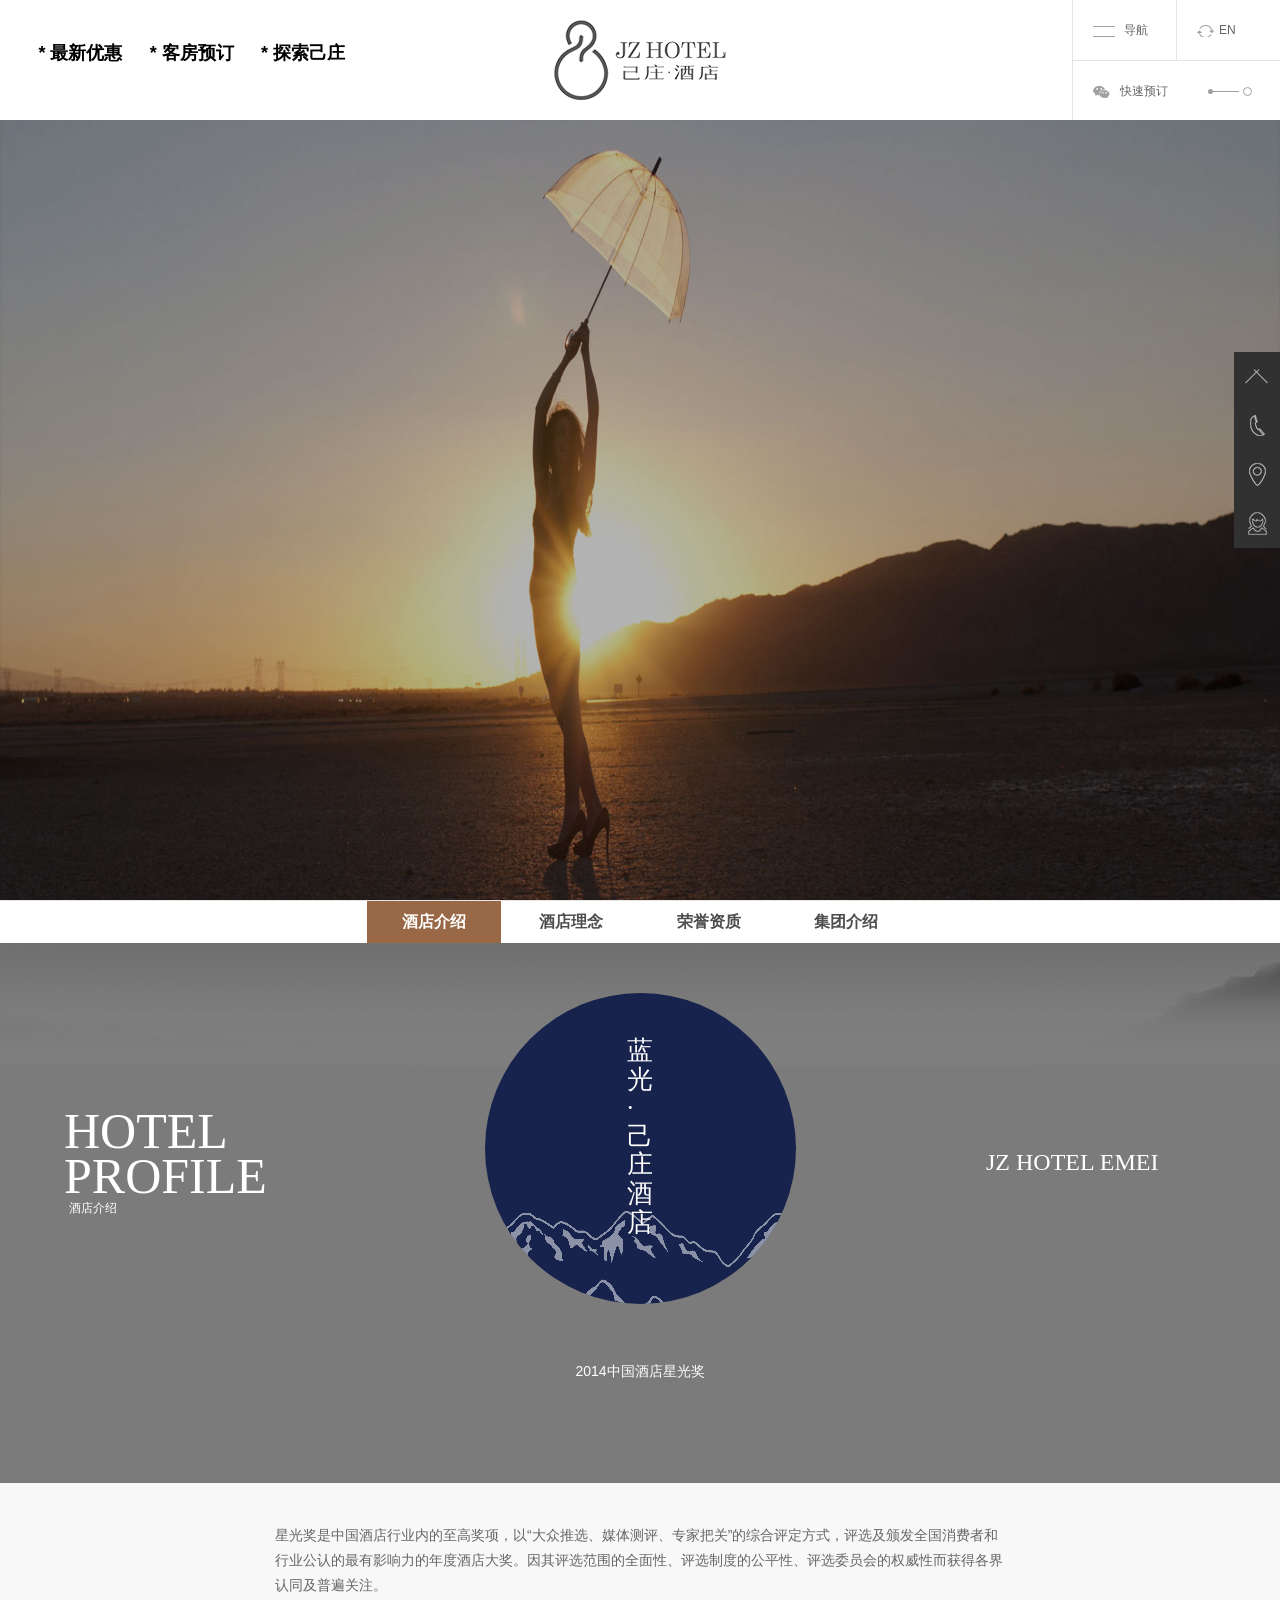
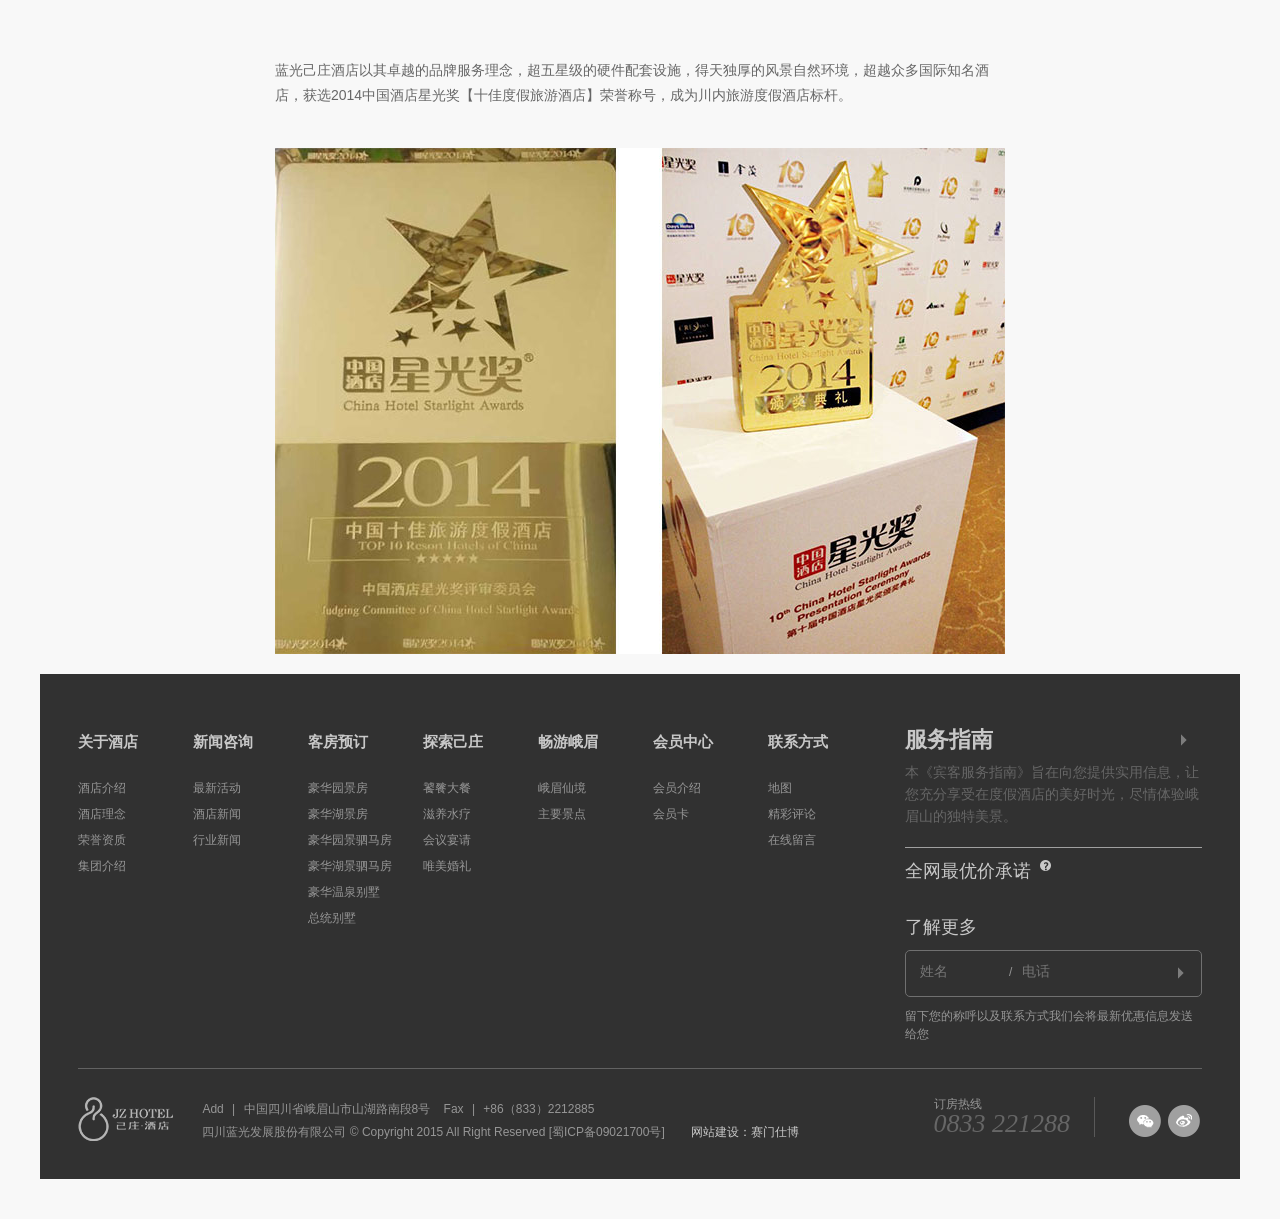
<file: 荣誉资质.html>
<!DOCTYPE html>
<html>
<head lang="en">
    <meta charset="UTF-8">
    <title>荣誉资质</title>
    <link rel="shortcut icon" type="image/x-icon" href="favicon.ico" class="ico"/>
    <!--<link rel="stylesheet" href="css/response.css"/>-->
    <link rel="stylesheet" href="css/base.css"/>
    <link rel="stylesheet" href="css/aboutHotel.css"/>
    <script src="js/jquery-1.11.1.min.js"></script>
    <script src="js/common.js"></script>
    <script src="js/public.js"></script>
    <script src="js/newsZ.js"></script>
    <script src="js/aboutHotel.js"></script>
</head>
<body>
<!--顶部导航部分-->
<div class="topnav clearfix" id="topnav">
    <p class="sider-link">
        <a href="最新优惠.html">* 最新优惠</a>
        <a href="客房预订.html">* 客房预订</a>
        <a href="探索己庄.html">* 探索己庄</a>
    </p>
    <a href="index.html" class="logo"><img src="images/logo.png" alt=""/></a>
    <div class="sider-nav">
        <ul class="clearfix">
            <li class="serach-toggle">
                <a href="index.html" class="refresh-btn">
                    <span class="ico">EN</span>
                </a>
            </li>
            <li class="user-toggle">
                <a href="javascript:;" class="menu-handle">
                    <span class="ico">导航</span>
                    <span class="buger buger-1 trans"></span>
                    <span class="buger buger-3 trans"></span>
                </a>
            </li>
            <li class="btn-toggle">
                <a href="javascript:;" class="quickBooking">
                    <span class="ico">快速预订</span>
                    <span class="css-box">
                        <span class="box1"></span>
                        <span class="box2"></span>
                        <span class="box3"></span>
                    </span>
                </a>
            </li>
        </ul>
    </div>
</div>




<!--中间部分-->
<!--<div class="middle"></div>-->
<!--宣传视频图片展示begin-->
<div id="pv_show"  class="clearfix">
    <video src="images/test2.mp4" autoplay class="video"></video>
    <img src="images/pbanner1.jpg" alt="" />


</div>
<div class="news_nav clearfix">
    <a href="#" class="current" onclick="return false" >
        <i class="icolor"></i>
        <span>酒店介绍</span>
    </a>
    <a href="#" onclick="return false">
        <i class="icolor"></i>
        <span>酒店理念</span>
    </a>
    <a href="#" onclick="return false">
        <i class="icolor"></i>
        <span>荣誉资质</span>
    </a>
    <a href="#" onclick="return false">
        <i class="icolor"></i>
        <span>集团介绍</span>
    </a>
</div>

<!--中部宣传图-->
<div id="slogan_c">
    <span class="black-50"></span>
    <div class="about-Pcon">
        <div class="about-y">
            <p class="t">蓝光·己庄酒店</p>
            <span class="bg"></span></div>
        <!--about-y end-->
        <p class="about-by">2014中国酒店星光奖</p>
        <p class="about-name">
            <span class="en">HOTEL<br>PROFILE</span>
            <span class="zh">酒店介绍</span>
        </p>
        <p class="about-jz">JZ Hotel Emei </p>
    </div>
</div>
<!--中部描述简介-->
<div id="jianjie clearfix">
    <p id="des" class="lw">
        星光奖是中国酒店行业内的至高奖项，以“大众推选、媒体测评、专家把关”的综合评定方式，评选及颁发全国消费者和行业公认的最有影响力的年度酒店大奖。因其评选范围的全面性、评选制度的公平性、评选委员会的权威性而获得各界认同及普遍关注。
    </p>
    <p class="lw">
        蓝光己庄酒店以其卓越的品牌服务理念，超五星级的硬件配套设施，得天独厚的风景自然环境，超越众多国际知名酒店，获选2014中国酒店星光奖【十佳度假旅游酒店】荣誉称号，成为川内旅游度假酒店标杆。
    </p>
    <img id="des_img" class="pw" src="images/2016129154204542.jpg">


</div>





<!--底部-->
<div class="footer clearfix">
    <div class="footer-top clearfix">
        <div class="footer-top-left fl">
            <dl>
                <dt><a href="关于酒店.html">关于酒店</a></dt>
                <dd><a href="#">酒店介绍</a></dd>
                <dd><a href="#">酒店理念</a></dd>
                <dd><a href="#">荣誉资质</a></dd>
                <dd><a href="#">集团介绍</a></dd>
            </dl>
            <dl>
                <dt><a href="新闻咨询.html">新闻咨询</a></dt>
                <dd><a href="#">最新活动</a></dd>
                <dd><a href="#">酒店新闻</a></dd>
                <dd><a href="#">行业新闻</a></dd>
            </dl>
            <dl>
                <dt><a href="客房预订.html">客房预订</a></dt>
                <dd><a href="#">豪华园景房</a></dd>
                <dd><a href="#">豪华湖景房</a></dd>
                <dd><a href="#">豪华园景驷马房</a></dd>
                <dd><a href="#">豪华湖景驷马房</a></dd>
                <dd><a href="#">豪华温泉别墅</a></dd>
                <dd><a href="#">总统别墅</a></dd>
            </dl>
            <dl>
                <dt><a href="探索己庄.html">探索己庄</a></dt>
                <dd><a href="#">饕餮大餐</a></dd>
                <dd><a href="#">滋养水疗</a></dd>
                <dd><a href="#">会议宴请</a></dd>
                <dd><a href="#">唯美婚礼</a></dd>
            </dl>
            <dl>
                <dt><a href="畅游峨眉.html">畅游峨眉</a></dt>
                <dd><a href="#">峨眉仙境</a></dd>
                <dd><a href="#">主要景点</a></dd>
            </dl>
            <dl>
                <dt><a href="会员中心.html">会员中心</a></dt>
                <dd><a href="#">会员介绍</a></dd>
                <dd><a href="#">会员卡</a></dd>
            </dl>
            <dl>
                <dt><a href="联系方式.html">联系方式</a></dt>
                <dd><a href="#">地图</a></dd>
                <dd><a href="#">精彩评论</a></dd>
                <dd><a href="#">在线留言</a></dd>
            </dl>
        </div>
        <div class="footer-top-right fr">
            <div class="service">
                <div class="service-guide"><a href="服务指南.html">服务指南 <span></span></a></div>
                <p class="character"><a href="#">本《宾客服务指南》旨在向您提供实用信息，让您充分享受在度假酒店的美好时光，尽情体验峨眉山的独特美景。</a></p>
            </div>
            <div class="promise">
                <h3>全网最优价承诺</h3>
                <span></span>
            </div>
            <div class="knowmore">
                <h3>了解更多</h3>
                <div class="message clearfix">
                    <input type="text" placeholder="姓名" class="name"/>
                    <span class="xiexian fl">/</span>
                    <input type="text" placeholder="电话" class="call"/>
                    <a href="#" class="message-btn"></a>
                </div>
                <p>留下您的称呼以及联系方式我们会将最新优惠信息发送给您</p>
            </div>
        </div>
    </div>
    <div class="footer-bottom">
        <div class="bottom-left fl">
            <img src="images/logo2.png" alt="" class="logo2"/>
            <p class="foot-A">Add <span>|</span> 中国四川省峨眉山市山湖路南段8号&nbsp;&nbsp;&nbsp;&nbsp;Fax <span>|</span> +86（833）2212885</p>
            <p class="foot-C">四川蓝光发展股份有限公司 © Copyright 2015 All Right Reserved [蜀ICP备09021700号]&nbsp;&nbsp;&nbsp;&nbsp;&nbsp;&nbsp;&nbsp;&nbsp;<a href="#">网站建设：赛门仕博</a></p>
        </div>
        <div class="bottom-right fr">
            <div class="ftel fl">
                <p class="f">订房热线</p>
                <p class="tel"><a href="#">0833 221288</a></p>
            </div>
            <div class="fsharp fl">
                <a href="#" class="iconfont a1">
                    <em class="ibg"></em>
                    <em class="i"></em>
                    <!--&#xe63b;-->
                </a>
                <a href="#" class="iconfont a2">
                    <em class="ibg"></em>
                    <em class="i"></em>
                    <!--&#xe60f;-->
                </a>
            </div>
        </div>
    </div>
</div>
<!--右侧固定栏部分-->
<div class="dock">
    <ul class="dockCon">
        <li class="first">
            <a href="#">
                <i class="i1"></i>
            </a>
        </li>
        <li class="second">
            <a href="#">
                <i class="i2"></i>
            </a>
            <div class="last"><a href="#">0833 2212888</a></div>
        </li>
        <li>
            <a href="#">
                <i class="i3"></i>
            </a>
        </li>
        <li>
            <a href="#">
                <i class="i4"></i>
            </a>
        </li>
        <!--<li class="last">0833 2212888</li>-->
    </ul>
</div>

<!--点击导航弹出的快速导航模块-->
<div class="quicknav">
    <ul class="navlist">
        <li>
            <a href="javascript:;" class="list aboutHotel"><span>关于酒店</span><i></i></a>
            <dl class="subNavList">
                <dd><a href="关于酒店.html">酒店介绍</a></dd>
                <dd><a href="关于酒店.html">酒店理念</a></dd>
                <dd><a href="荣誉资质.html.html">荣誉资质</a></dd>
                <dd><a href="集团介绍.html">集团介绍</a></dd>
            </dl>
        </li>
        <li>
            <a href="javascript:;" class="list news"><span>新闻咨询</span> <i></i></a>
            <dl class="subNavList">
                <dd><a href="新闻咨询.html">最新活动</a></dd>
                <dd><a href="新闻咨询.html">酒店新闻</a></dd>
                <dd><a href="新闻咨询.html">行业新闻</a></dd>
            </dl>
        </li>
        <li><a href="客房预订.html" class="list">客房预订 <i></i></a></li>
        <li><a href="探索己庄.html" class="list">探索己庄 <i></i></a></li>
        <li><a href="畅游峨眉.html" class="list">畅游峨眉 <i></i></a></li>
        <li><a href="会员中心.html" class="list">会员中心 <i></i></a></li>
        <li><a href="联系方式.html" class="list">联系方式 <i></i></a></li>
        <li><a href="最新优惠.html" class="list">最新优惠 <i></i></a></li>
    </ul>
    <div class="nav-service">
        <a href="服务指南.html"><span class="icon">服务指南</span></a>
    </div>
</div>
<!--二维码-->
<div class="shade-bg"></div>
<div class="erweima">
    <div class="rwm-pic">
        <img src="images/erm.jpg" alt=""/>
    </div>
    <p>扫描此二维码进行预订</p>
</div>
</body>
</html>
</file>
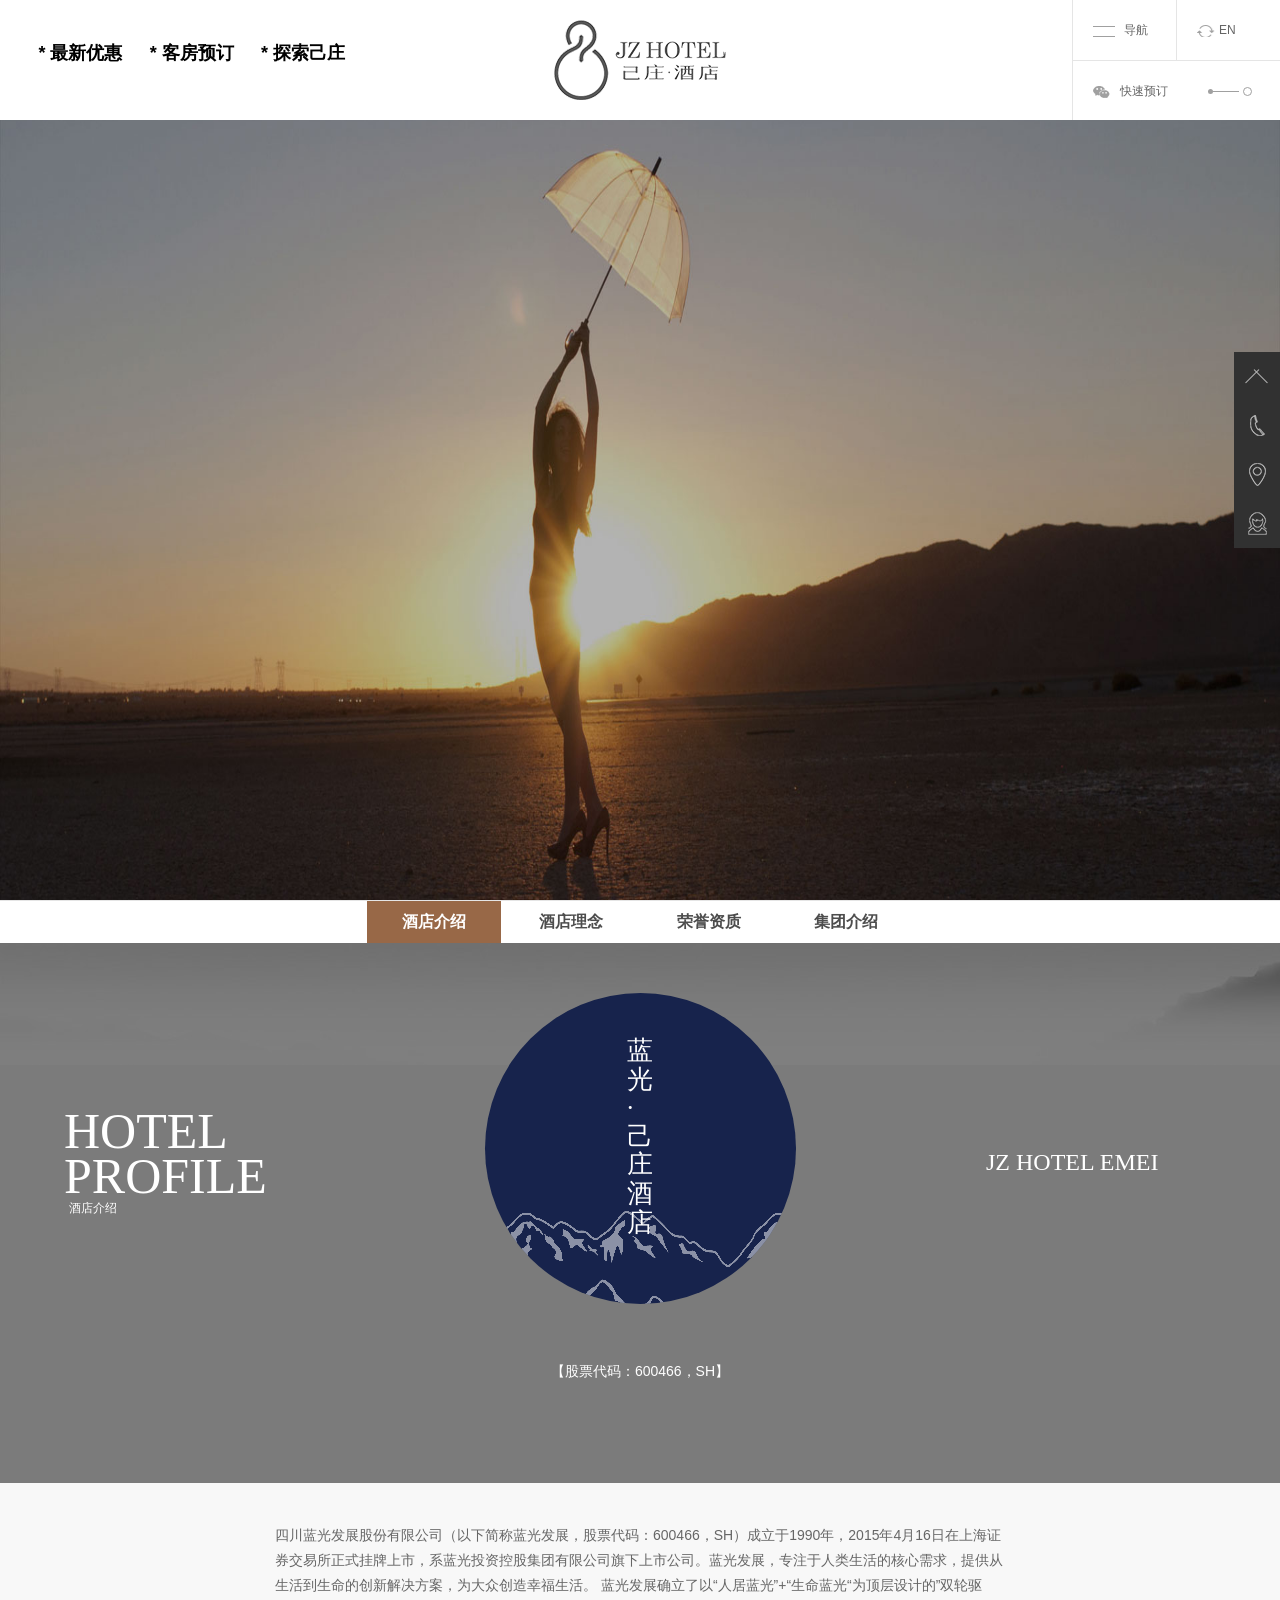
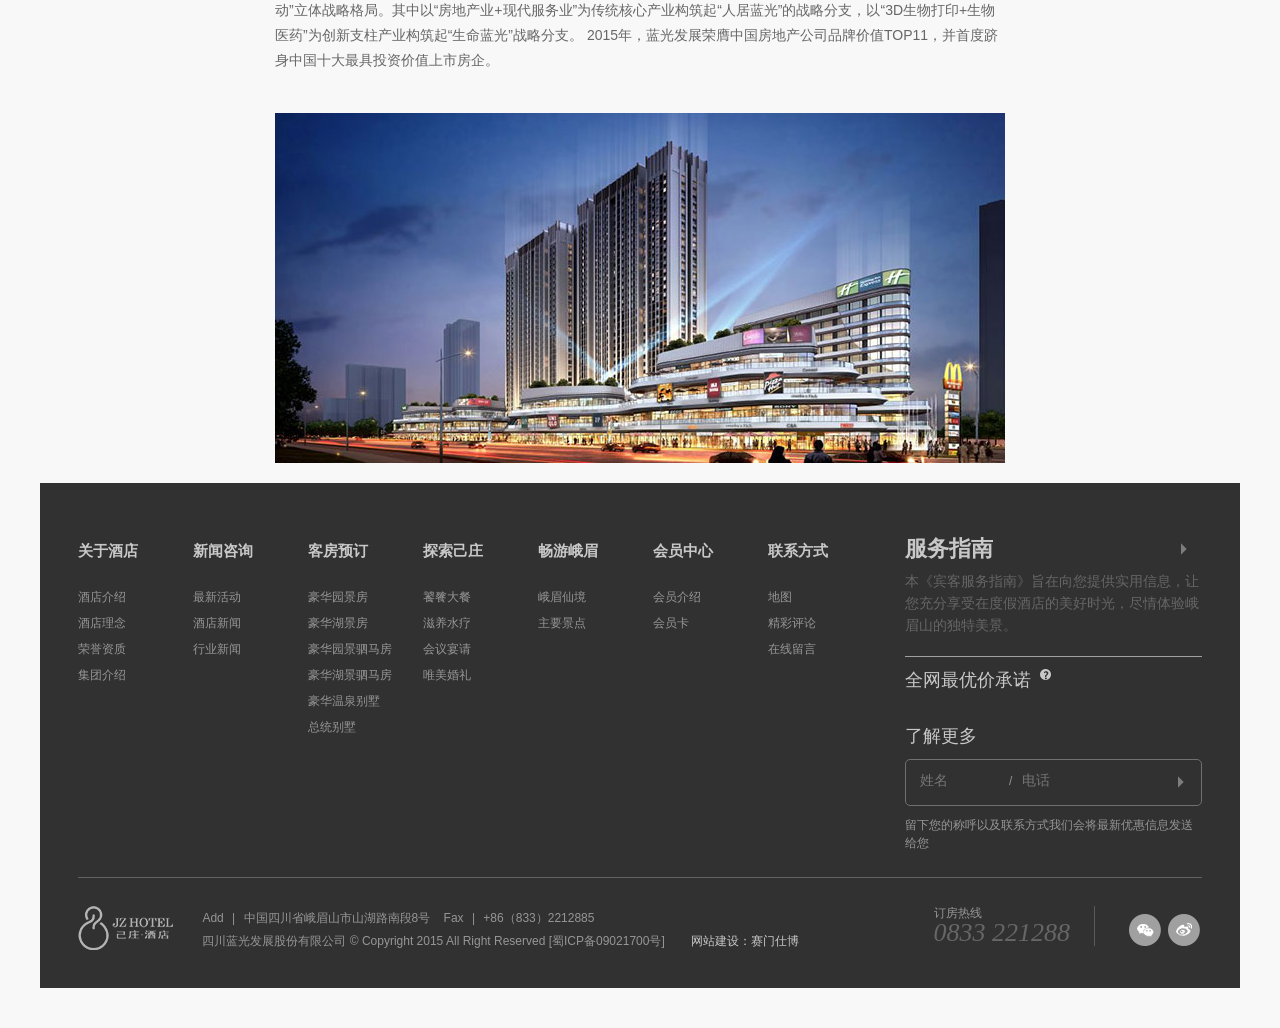
<file: 集团介绍.html>
<!DOCTYPE html>
<html>
<head lang="en">
    <meta charset="UTF-8">
    <title>集团介绍</title>
    <link rel="shortcut icon" type="image/x-icon" href="favicon.ico" class="ico"/>
    <!--<link rel="stylesheet" href="css/response.css"/>-->
    <link rel="stylesheet" href="css/base.css"/>
    <link rel="stylesheet" href="css/aboutHotel.css"/>
    <script src="js/jquery-1.11.1.min.js"></script>
    <script src="js/common.js"></script>
    <script src="js/public.js"></script>
    <script src="js/newsZ.js"></script>
    <script src="js/aboutHotel.js"></script>
</head>
<body>
<!--顶部导航部分-->
<div class="topnav clearfix" id="topnav">
    <p class="sider-link">
        <a href="最新优惠.html">* 最新优惠</a>
        <a href="客房预订.html">* 客房预订</a>
        <a href="探索己庄.html">* 探索己庄</a>
    </p>
    <a href="index.html" class="logo"><img src="images/logo.png" alt=""/></a>
    <div class="sider-nav">
        <ul class="clearfix">
            <li class="serach-toggle">
                <a href="index.html" class="refresh-btn">
                    <span class="ico">EN</span>
                </a>
            </li>
            <li class="user-toggle">
                <a href="javascript:;" class="menu-handle">
                    <span class="ico">导航</span>
                    <span class="buger buger-1 trans"></span>
                    <span class="buger buger-3 trans"></span>
                </a>
            </li>
            <li class="btn-toggle">
                <a href="javascript:;" class="quickBooking">
                    <span class="ico">快速预订</span>
                    <span class="css-box">
                        <span class="box1"></span>
                        <span class="box2"></span>
                        <span class="box3"></span>
                    </span>
                </a>
            </li>
        </ul>
    </div>
</div>




<!--中间部分-->
<!--<div class="middle"></div>-->
<!--宣传视频图片展示begin-->
<div id="pv_show"  class="clearfix">
    <video src="images/test2.mp4" autoplay class="video"></video>
    <img src="images/pbanner1.jpg" alt="" />


</div>
<div class="news_nav clearfix">
    <a href="#" class="current" onclick="return false" >
        <i class="icolor"></i>
        <span>酒店介绍</span>
    </a>
    <a href="#" onclick="return false">
        <i class="icolor"></i>
        <span>酒店理念</span>
    </a>
    <a href="#" onclick="return false">
        <i class="icolor"></i>
        <span>荣誉资质</span>
    </a>
    <a href="#" onclick="return false">
        <i class="icolor"></i>
        <span>集团介绍</span>
    </a>
</div>

<!--中部宣传图-->
<div id="slogan_c">
    <span class="black-50"></span>
    <div class="about-Pcon">
        <div class="about-y">
            <p class="t">蓝光·己庄酒店</p>
            <span class="bg"></span></div>
        <!--about-y end-->
        <p class="about-by">【股票代码：600466，SH】</p>
        <p class="about-name">
            <span class="en">HOTEL<br>PROFILE</span>
            <span class="zh">酒店介绍</span>
        </p>
        <p class="about-jz">JZ Hotel Emei </p>
    </div>
</div>
<!--中部描述简介-->
<div id="jianjie clearfix">
    <p id="des" class="lw">
        四川蓝光发展股份有限公司（以下简称蓝光发展，股票代码：600466，SH）成立于1990年，2015年4月16日在上海证券交易所正式挂牌上市，系蓝光投资控股集团有限公司旗下上市公司。蓝光发展，专注于人类生活的核心需求，提供从生活到生命的创新解决方案，为大众创造幸福生活。
        蓝光发展确立了以“人居蓝光”+“生命蓝光“为顶层设计的”双轮驱动”立体战略格局。其中以“房地产业+现代服务业”为传统核心产业构筑起“人居蓝光”的战略分支，以“3D生物打印+生物医药”为创新支柱产业构筑起“生命蓝光”战略分支。
        2015年，蓝光发展荣膺中国房地产公司品牌价值TOP11，并首度跻身中国十大最具投资价值上市房企。
    </p>
    <img id="des_img" class="pw" src="images/20161291550563705.jpg">


</div>





<!--底部-->
<div class="footer clearfix">
    <div class="footer-top clearfix">
        <div class="footer-top-left fl">
            <dl>
                <dt><a href="关于酒店.html">关于酒店</a></dt>
                <dd><a href="#">酒店介绍</a></dd>
                <dd><a href="#">酒店理念</a></dd>
                <dd><a href="#">荣誉资质</a></dd>
                <dd><a href="#">集团介绍</a></dd>
            </dl>
            <dl>
                <dt><a href="新闻咨询.html">新闻咨询</a></dt>
                <dd><a href="#">最新活动</a></dd>
                <dd><a href="#">酒店新闻</a></dd>
                <dd><a href="#">行业新闻</a></dd>
            </dl>
            <dl>
                <dt><a href="客房预订.html">客房预订</a></dt>
                <dd><a href="#">豪华园景房</a></dd>
                <dd><a href="#">豪华湖景房</a></dd>
                <dd><a href="#">豪华园景驷马房</a></dd>
                <dd><a href="#">豪华湖景驷马房</a></dd>
                <dd><a href="#">豪华温泉别墅</a></dd>
                <dd><a href="#">总统别墅</a></dd>
            </dl>
            <dl>
                <dt><a href="探索己庄.html">探索己庄</a></dt>
                <dd><a href="#">饕餮大餐</a></dd>
                <dd><a href="#">滋养水疗</a></dd>
                <dd><a href="#">会议宴请</a></dd>
                <dd><a href="#">唯美婚礼</a></dd>
            </dl>
            <dl>
                <dt><a href="畅游峨眉.html">畅游峨眉</a></dt>
                <dd><a href="#">峨眉仙境</a></dd>
                <dd><a href="#">主要景点</a></dd>
            </dl>
            <dl>
                <dt><a href="会员中心.html">会员中心</a></dt>
                <dd><a href="#">会员介绍</a></dd>
                <dd><a href="#">会员卡</a></dd>
            </dl>
            <dl>
                <dt><a href="联系方式.html">联系方式</a></dt>
                <dd><a href="#">地图</a></dd>
                <dd><a href="#">精彩评论</a></dd>
                <dd><a href="#">在线留言</a></dd>
            </dl>
        </div>
        <div class="footer-top-right fr">
            <div class="service">
                <div class="service-guide"><a href="服务指南.html">服务指南 <span></span></a></div>
                <p class="character"><a href="#">本《宾客服务指南》旨在向您提供实用信息，让您充分享受在度假酒店的美好时光，尽情体验峨眉山的独特美景。</a></p>
            </div>
            <div class="promise">
                <h3>全网最优价承诺</h3>
                <span></span>
            </div>
            <div class="knowmore">
                <h3>了解更多</h3>
                <div class="message clearfix">
                    <input type="text" placeholder="姓名" class="name"/>
                    <span class="xiexian fl">/</span>
                    <input type="text" placeholder="电话" class="call"/>
                    <a href="#" class="message-btn"></a>
                </div>
                <p>留下您的称呼以及联系方式我们会将最新优惠信息发送给您</p>
            </div>
        </div>
    </div>
    <div class="footer-bottom">
        <div class="bottom-left fl">
            <img src="images/logo2.png" alt="" class="logo2"/>
            <p class="foot-A">Add <span>|</span> 中国四川省峨眉山市山湖路南段8号&nbsp;&nbsp;&nbsp;&nbsp;Fax <span>|</span> +86（833）2212885</p>
            <p class="foot-C">四川蓝光发展股份有限公司 © Copyright 2015 All Right Reserved [蜀ICP备09021700号]&nbsp;&nbsp;&nbsp;&nbsp;&nbsp;&nbsp;&nbsp;&nbsp;<a href="#">网站建设：赛门仕博</a></p>
        </div>
        <div class="bottom-right fr">
            <div class="ftel fl">
                <p class="f">订房热线</p>
                <p class="tel"><a href="#">0833 221288</a></p>
            </div>
            <div class="fsharp fl">
                <a href="#" class="iconfont a1">
                    <em class="ibg"></em>
                    <em class="i"></em>
                    <!--&#xe63b;-->
                </a>
                <a href="#" class="iconfont a2">
                    <em class="ibg"></em>
                    <em class="i"></em>
                    <!--&#xe60f;-->
                </a>
            </div>
        </div>
    </div>
</div>
<!--右侧固定栏部分-->
<div class="dock">
    <ul class="dockCon">
        <li class="first">
            <a href="#">
                <i class="i1"></i>
            </a>
        </li>
        <li class="second">
            <a href="#">
                <i class="i2"></i>
            </a>
            <div class="last"><a href="#">0833 2212888</a></div>
        </li>
        <li>
            <a href="#">
                <i class="i3"></i>
            </a>
        </li>
        <li>
            <a href="#">
                <i class="i4"></i>
            </a>
        </li>
        <!--<li class="last">0833 2212888</li>-->
    </ul>
</div>

<!--点击导航弹出的快速导航模块-->
<div class="quicknav">
    <ul class="navlist">
        <li>
            <a href="javascript:;" class="list aboutHotel"><span>关于酒店</span><i></i></a>
            <dl class="subNavList">
                <dd><a href="关于酒店.html">酒店介绍</a></dd>
                <dd><a href="关于酒店.html">酒店理念</a></dd>
                <dd><a href="关于酒店.html">荣誉资质</a></dd>
                <dd><a href="关于酒店.html">集团介绍</a></dd>
            </dl>
        </li>
        <li>
            <a href="javascript:;" class="list news"><span>新闻咨询</span> <i></i></a>
            <dl class="subNavList">
                <dd><a href="新闻咨询.html">最新活动</a></dd>
                <dd><a href="新闻咨询.html">酒店新闻</a></dd>
                <dd><a href="新闻咨询.html">行业新闻</a></dd>
            </dl>
        </li>
        <li><a href="客房预订.html" class="list">客房预订 <i></i></a></li>
        <li><a href="探索己庄.html" class="list">探索己庄 <i></i></a></li>
        <li><a href="畅游峨眉.html" class="list">畅游峨眉 <i></i></a></li>
        <li><a href="会员中心.html" class="list">会员中心 <i></i></a></li>
        <li><a href="联系方式.html" class="list">联系方式 <i></i></a></li>
        <li><a href="最新优惠.html" class="list">最新优惠 <i></i></a></li>
    </ul>
    <div class="nav-service">
        <a href="服务指南.html"><span class="icon">服务指南</span></a>
    </div>
</div>
<!--二维码-->
<div class="shade-bg"></div>
<div class="erweima">
    <div class="rwm-pic">
        <img src="images/erm.jpg" alt=""/>
    </div>
    <p>扫描此二维码进行预订</p>
</div>
</body>
</html>
</file>
<file: css/response.css>
@charset "UTF-8";

@media screen and (min-width:1440px){
    .footNav li{ font-size: 13px;}
    .vb-con .en{ font-size: 50px;}
    .vb-con .zh{ font-size: 60px;}
    .about-name .en{ font-size: 65px;}
    .about-jz{ font-size: 30px;}
    .about-by{ font-size: 16px;}
    .newsList .con .t{ font-weight: bold;}
    .nt-t{ font-weight: bold;}
    .vip-pc{ width: 65%;}
    .vipList{ width: 80%;}
    .lastest-title .t{ font-size: 60px; line-height: 1.2;}
    .lastest-title .price{ font-size: 30px;}
    .lastest-bot .name{ font-size: 34px;}
    .ydbtn{ font-size: 32px;}
    .roomInner{ width: 926px;}
    .room-pbanner .title{ font-size: 48px;}
    .rprice-box .price{ font-size: 80px;}
    .ledmore-room-list .txt{ font-weight: bold; font-size: 18px;}
    .serTbox .st1{ font-size: 38px;}
    .serTbox .st2{ font-size: 16px;}
    .service-nav{ position: absolute; left: 0px; top: 100px; margin:0px;}
    .servicePage{ float: none;}
}
@media screen and (min-width:1600px){
    .footBox{ padding: 55px 4% 35px;}
    .vb-con .en{ font-size: 60px;}
    .vb-con .zh{ font-size: 70px;}
    .about-name .en{ font-size: 80px;}
    .newsList .con .t{ font-size: 22px; height: 62px; margin: 22px 0px; }
    .nt-t{ font-size: 38px;}
}
@media screen and (max-width:1380px){
    .inewBox .imgBox .txt{ font-size: 16px; padding: 5px 5%;}
    .iproBox{ padding: 60px 0px 80px;}
}
@media screen and (max-width:1240px){
    .inewBox .imgBox .txt{ font-weight: normal;}
    .link-item1{ width: 72%;}
    .link-item2{ width: 28%;}
    .footBox{ width: 90%; margin: 0px; padding: 55px 5% 35px;}
    .foot-tel,.foot-contact{ float: none;}
    .foot-tel{ margin-bottom: 20px;}
    .brand-inner{ width: 800px;}
    .brand-t,.brand-c{ margin: 0px 40px;}
    .newsList .con .t{ margin: 5px 0px 15px; font-size: 16px; height: 45px;}
    .newPage{ margin: 0px;}
    .ninfoT .title{ font-size: 34px;}
    .vip-pcon{ width: 90%;}
    .w580{ width: 50%;}
    .exploreC{ width: 90%; margin: 0px auto;}
    .lastest-bot .name{ font-size: 18px; font-weight: normal;}
    .roomBox{ width: 1000px;}
    .service-nav{ width: 30%;}
    .servicePage{ width: 62%;}
}
@media screen and (max-width:1100px){
    .iproBox{ width: 90%;}
    .pagec-c,.pagec-img{ float: none; margin-left: 0px; width: 100%;}
}
@media screen and (max-width:1024px){
    .transYT { transform: translateY(0px); -webkit-transform: translateY(0px); opacity: 1; visibility: visible; transition: transform 0ms,opacity 0s cubic-bezier(0.445, 0.145, 0.355, 1); -webkit-transition: transform 0ms,opacity 0s cubic-bezier(0.445, 0.145, 0.355, 1); transition-timing-function: ease-out; -webkit-transition-timing-function: ease-out; }
    .transYT2 { transform: translateY(0px); -webkit-transform: translateY(0px); opacity: 1; visibility: visible; transition: transform 0ms,opacity 0s cubic-bezier(0.445, 0.145, 0.355, 1); -webkit-transition: transform 0ms,opacity 0s cubic-bezier(0.445, 0.145, 0.355, 1); transition-timing-function: ease-out; -webkit-transition-timing-function: ease-out; }
    .transXT { transform: translateX(0px); -webkit-transform: translateX(0px); opacity: 1; visibility: visible; transition: transform 0ms,opacity 0s cubic-bezier(0.445, 0.145, 0.355, 1); -webkit-transition: transform 0ms,opacity 0s cubic-bezier(0.445, 0.145, 0.355, 1); transition-timing-function: ease-out; -webkit-transition-timing-function: ease-out; }
    .transXT2 { transform: translateX(0px); -webkit-transform: translateX(0px); opacity: 1; visibility: visible; transition: transform 0ms,opacity 0s cubic-bezier(0.445, 0.145, 0.355, 1); -webkit-transition: transform 0ms,opacity 0s cubic-bezier(0.445, 0.145, 0.355, 1); transition-timing-function: ease-out; -webkit-transition-timing-function: ease-out;  }
    .action.transYT { opacity: 1; visibility: visible; transform: translateY(0px); -webkit-transform: translateY(0px); }
    .action.transYT2 { opacity: 1; visibility: visible; transform: translateY(0px); -webkit-transform: translateY(0px); }
    .action.transXT { opacity: 1; visibility: visible; transform: translateY(0px); -webkit-transform: translateY(0px); }
    .action.transXT2 { opacity: 1; visibility: visible; transform: translateY(0px); -webkit-transform: translateY(0px); }
    .inner{ width: 90%;}
    .sider-link{ display: none;}
    .top{ height: 54px; overflow: hidden;}
    .logo{ margin: 5px auto 0px; width: 94px;}
    .mtop{ height: 54px;}
    .sider-nav{ position: static; width: auto; height: auto;}
    .sider-nav li,.sider-nav li.btn-toggle{ width: auto; border-left: 0px none; border-bottom: 0px none;}
    .sider-nav li a{ height: 54px; line-height: 54px;}
    .sider-nav li a:hover{ background-color: transparent;}
    .sider-nav .serach-toggle{ display: none;}
    .menu-handler{ position: fixed; left: 0px; top: 0px; width: 22px; z-index: 1300;}
    .menu-handler .ico{ display: none;}
    .menu-handler .burger{ top: 21px; height: 2px; left: 20px;}
    .menu-handler .burger-3{ top: 31px; left: 20px;}
    .menu-handler.active .burger{ background-color: #fff;}
    .menu-handler.active .burger-1 { top: 26px; }
    .menu-handler.active .burger-3 { top: 26px;}
    .quickBooking-btn{ position: absolute; right: 0px; top: 0px;}
    .quickBooking-btn .ico{ background:url(../images/wx_i2.png) no-repeat scroll left center; background-size: auto 100%; padding-left: 30px;}
    .quickBooking-btn .css-box{ display: none;}
    .pusher-black{ background: none rgba(0,0,0,0.9);}
    .link-item1{ display: none;}
    .link-item2{ float: none; width: 100%;}
    .menuOpen .top{ position: absolute; z-index: inherit;}
    .menuOpen .menu-handler{ background-color: rgba(0,0,0,0.2);}
    .menuBox{ right: 0%; width: 100%; height: 100%; transition: transform 0.5s  0s,opacity 0.5s cubic-bezier(0.19, 1, 0.22, 1) 0s,visibility 0.5s cubic-bezier(0.19, 1, 0.22, 1) 0s; -webkit-transition: -webkit-transform 0.5s 0s,opacity 0.5s cubic-bezier(0.19, 1, 0.22, 1) 0s,visibility 0.5s cubic-bezier(0.19, 1, 0.22, 1) 0s,-webkit-overflow-scrolling 0.7s cubic-bezier(0.19, 1, 0.22, 1) 0s;}
    .bgMenu{ margin: 60px auto; width: 90%;}
    .subMenu{ margin-bottom: 15px;}
    .subMenu dd{ margin-bottom: 8px;}
    .mess-btn{ background:url(../images/more_ico31.png) no-repeat scroll center center #707070;}
    .fsharp a{ background:none #a0a0a0; border-radius: 50%;}
    .fsharp a .ibg{ display: none;}
    .dock{ top: auto; margin-top: 0px; bottom: 3%; height: 116px;}
    .dockCon li{ margin-bottom: 8px; border-radius: 50%; overflow: hidden; background-color: transparent; display: none;}
    .dockCon li i{ background-color: #5a5a5a; border-radius: 50%; height: 46px; background-position: center bottom;}
    .dockCon li:hover i{ background-color: #5a5a5a;}
    .dockCon .con{ display: none !important;}
    .dockCon li.first,.dockCon li.last{ display: block;}
    .bybox .by1, .bybox .by2{ font-size: 38px;}
    .banner-box{ margin-top: 0px;}
    /*.banner .slick-active .bimg { -webkit-animation: infinite; animation: infinite; }*/
    .banner .slick-dots li{ width: 12px; height: 12px; margin-bottom: 5px;}
    .banner .slick-dots a{ background: none #fff; border-radius: 50%; border: 2px solid #fff;}
    .banner .slick-dots li.slick-active a{ background: none transparent; }
    .inewBox{ width: 100%; margin: 0px auto;}
    .inewBox .t{ padding: 0px 3%;}
    .inewBox .itemBox{ margin-left: 0px;}
    .inewBox .imgBox .txt{ left: 0px; padding: 10px 3%; width: 94%;}
    .inewBox dd{ width: 50%;}
    .inewBox dd.item3{ display: none;}
    .iproList dd{ height: auto;}
    .iproList .item-img{ width: 60%; height: auto; background-image: none !important;}
    .iproList .item-img .img{ display: block;}
    .iproList .item-con{ width: 40%; background-color: #fff;}
    .iproList .align-vertical{ display: none;}
    .iproList .item-T{ top: 20%;}
    .iproList dd:hover .item-T{ transform: translateY(0%); -webkit-transform: translateY(0%); opacity: 1; visibility: visible;}
    .vb-con .en{ margin-top: 0px; font-size: 36px; line-height: 1.4; font-weight: normal;}
    .vb-con .zh{ font-size: 40px; font-weight: normal;}
    .vb-con .jz-zh{ font-size: 16px;}
    .arrow-ico{ background-size: 60%;}
    .pagenav.fixed{ top: 54px;}
    .pagenav a{ font-weight: normal;}
    #vbBox_display_button{ display: block !important;}
    .video-banner .black-30{ display: none;}
    .video-banner .vb-con{ display: none;}
    .about-y{ width: 240px; height: 240px;}
    .about-y .t{ font-size: 18px;}
    .about-name{ top: 25%;}
    .about-name .en{ font-size: 35px;}
    .about-name .zh{ padding-left: 0px;}
    .about-jz{ font-size: 18px; right: 0px;}
    .fixedImg{ background-attachment: inherit;}
    .concept-DT{ width: 90%; margin-left: auto; margin-right: auto;}
    .concept-bg:hover{ background:none transparent;}
    .about-fg-img{ margin: 0px auto;}
    .concept-t{ font-weight: normal; font-size: 24px; position: relative; left: auto; top: auto; margin: 0px auto 30px; width: 28px;}
    .w746{ width: 98%;}
    .brandPage{ width: 100%;}
    .brand-inner{ width: 100%;}
    .brand-t{ font-size: 16px; margin: 0px 5%; height: auto;}
    .brand-t .line{ display: none;}
    .brand-t .yico{ float: none;}
    .brand-c{ margin: 0px 5%;}
    .newbanner{ height: 310px;}
    .newPaging{ padding: 54px 0px;}
    .newsList li{ width: 29.33%;}
    .newsList .item{ background-color: #fff;}
    .newsList .item .bg{ display: none;}
    .newsList .img{ float: none; width: 100%;}
    .newsList .con{ float: none; width: 90%; margin:0px auto; padding: 15px 0px;}
    .newsList .bot{ position: relative; left: auto; bottom: auto; width: 100%;}
    .newsList .item .more{ background-image: url(../images/more_i2.png); color: #cfa972;}
    .ninfoT{ padding: 60px 5% 18px;}
    .nt-t{ font-size: 28px;}
    .tb-con .en{ transform: translateY(-50%); -webkit-transform: translateY(-50%); margin-top: 0px;}
    .tour-PageT{ padding: 60px 0px;}
    .tour-T .name{ font-size: 24px;}
    .tour-T .en1, .tour-T .en2{ font-size: 22px; margin-top: 0px; transform: translateY(-50%); -webkit-transform: translateY(-50%);}
    .tour-C{ width: 90%; margin: 40px auto 0px;}
    .vip-page{ padding: 60px 0px 120px;}
    .vip-pc-box{ width: 100%; box-sizing: border-box; padding: 20px 0px 60px 80px;}
    .vip-pc .title .zh{ font-size: 30px;}
    .vipList{ padding: 80px 0px;}
    .vipList li{ width: 32.33%;}
    .vipList .t{ font-size: 24px; font-weight: normal;}
    .vip-pcon{ padding: 60px 0px 0px; width: 100%;}
    .vipbanner{ height:250px;}
    .vip-t{ background-size: cover; width: 200px; height: 200px; line-height: 200px; left: 50%; margin-left: -100px;}
    .vip-name{ position: relative; left: auto; top: auto; margin-bottom: 20px;}
    .vip-name .name{ width: auto; font-size: 30px;}
    .vip-name .en{ position: relative; top: auto; left: auto;}
    .vip-img{ width: auto; float: none; margin: 10px 0px 20px;}
    .w580{width: auto; }
    .banner-t{ top: 30%;}
    .banner-t .en{ width: 70px;}
    .banner-t .en img{ width: 100%;}
    .banner-t .zh{ font-size: 14px; margin-left: 20px;}
    .explorePage{ margin: 0px;}
    .w900{ width: 90%;}
    .explorelist .black-60{ opacity: 1; visibility: visible; }
    .ebox{ width: 90%; margin:0px auto;}
    .ebox .en{ background:none #996847; width: 100px; height: 100px; margin: 0px auto 5px;}
    .ebox .en img{ width: 100%;}
    .explorelist .ebox{ left: 5%; top: 50%; margin: 0; transform: translateY(-50%); -webkit-transform: translateY(-50%);  opacity: 1; visibility: visible;}
    .explorelist li:hover .ebox { opacity: 1; visibility: visible; transform: translateY(-50%); -webkit-transform: translateY(-50%);  }
    .explore-imgdemo{ margin-top: 0px;}
    .eibox{ font-size: 24px;}
    .exploreC{ width: 100%;}
    .exploreC .pager{ width: 90%; margin: 50px auto 0px;}
    .exploreC .blackBox{ width: 90%; margin: 0px auto;}
    .concession-Pimg{ height: 200px;}
    .concession-item .t{ font-size: 24px;}
    .concession-list dd .bgfff{ display: none;}
    .lastest-PT{ top: 0px; padding: 5px 3%; width: 94%;}
    .lastest-title{ width: 94%; left:3%; top: 70px;}
    .lastest-title .t{ font-size: 34px;}
    .lastest-title .price{ font-weight: normal; font-size: 14px;}
    .lastest-bot{ position: relative; left: auto; bottom: auto; padding: 0px; width: 100%;}
    .lastest-bot .name{ padding: 15px 5%;}
    .lastbot-con{ position: relative; right: auto; bottom: auto; padding: 15px 5%;}
    .ydbtn{ font-size: 18px;}
    .ydbtn .txt{ background-size: auto 50%;}
    .roomInner{ width: 100%;}
    .roomBox{ width: 90%; padding: 50px 0px;}
    .roomList dd{ height: auto;}
    .roomList .item-img{ width: 68%; height: auto;}
    .roomList .item-con{ width: 32%;}
    .roomList .item-T .name{ font-size: 16px;}
    .roomList .align-vertical{ display: none;}
    .roomList .item-img .black-50{ opacity: 1; visibility: visible;}
    .roomList .pro-price .price{ font-size: 24px;}
    .roomList dd .more-b,.roomList dd .more-yd{transform:rotateY(0deg); -webkit-transform:rotateY(0deg); -moz-transform:rotateY(0deg); opacity: 1; visibility: visible;}
    .roomList dd:hover .item-T{ transform: translateY(0%); -webkit-transform: translateY(0%); opacity: 1; visibility: visible;}
    .room-pbanner{ padding: 150px 5% 25px;}
    .room-pbanner .title{ font-size: 24px; font-weight: normal;}
    .room-paging dd{ float: none;}
    .room-paging .item1,.room-paging .item2{ width: 100%;}
    .room-info-box{ width: 100%; margin-top: 25px;}
    .room-pageC{ width: 100%;}
    .room-pageC h3,.ledmore-room .t{ font-size: 24px;}
    .ledmore-room-list{ margin-left: -1%;}
    .ledmore-room-list li{ width: 49%; margin-left: 1%;}
    .ledmore-room-list li:hover .img{transform: none; -webkit-transform:none; }
    .pbanner4 .banner-t{ top: 5%;}
    .contactPage{ width: 100%; margin: 0px auto; padding: 50px 0px 20px;}
    .map{ height: 300px; width: 90%; margin: 0px auto;}
    .map-box{ margin-bottom: 50px;}
    .map-box dd{ float: none; height: auto; width: 100%;}
    .jz-map-btn{ padding-bottom: 20px;}
    .jz-map-list .ico{ width: 25px;}
    .jz-message .banner-t{ left: 2%;}
    .jz-message .banner-t .en{ width: 30px;}
    .message-page-box{ width: 80%;}
    .messageList .c{ float: none; width: 80%; margin: 0px 0px 0px 5%; overflow: hidden;}
    .messageList .c .ico{ display: none;}
    .messageList .t{ float: none; width: 80%; margin: 15px 0px 0px 10%;}
    .jz-mess-form{ width: 100%;}
    .service-nav{ width: 100%; float: none; margin: 20px auto; box-sizing: border-box;}
    .service-nav li{ float: left; width: 50%; padding: 5px 0px;}
    .servicePage{ width: 100%; float: none;}
    .serTbox .st1,.serTbox .st3{ font-weight: normal;}
    .serTbox .st1{ font-size: 24px;}
    .servicePage .pageC h3{ font-size: 24px;}
    .jz-promise-bg{ background: none rgba(0,0,0,0.1);}
    .jz-promise-box{ margin:25px 0px 0px -10px;}
    .jz-promise-boxT{ margin:0;}
    .jz-promise-box .sjico{ background: none transparent; width: 100%; height: 25px; left: 0%; display: block; margin-left: 0px; top: -22px;}
    .promise .sico,.rprice-bot .sico{ right: auto; top: 0; left: 0; height: 100%;}
    .promise .sico{ width: 120%;}
    .rprice-bot .sico{ width: 130%;}
    .jz-promise-box,.jz-promise-boxT{ left: 5% !important; margin-left: 0; width: 84%; padding:20px 3%;}
}
@media screen and (max-width:860px){
    .inewBox{ width: 94%;}
    .inewBox dd{ float: none; width: 100%; margin-top: 20px;}
    .inewBox dd .t{ background-color: #fff;}
    .iledmore{ display: block;}
    .iproBox{ padding: 0px 0px 20px; width: 94%;}
    .iproList .item-T{ top: 15%;}
    .foot{ border-top:0px none;}
    .foot-tel{ width: 280px; margin: 0px auto 20px;}
    .foot-contact{ border-top: 1px solid #626262; padding: 20px 0px 0px;}
    .foot-contact .flogo,.foot-A{ display: none;}
    .foot-C{ text-align: center; font-size: 14px;}
    .fA{ display: block; margin-left: 0px;}
    .pagenav a{ padding: 0px 5%;}
    .about-y{ width: 180px; height: 180px;}
    .about-y .t{ font-size: 14px; width: 16px; margin: 20px auto;}
    .aboutPC{ width: 90%;}
    .newsList li{ width: 45.5%;}
    .nt-t{ font-size: 24px;}
    .tb-con .title{ width: 40px;}
    .tb-con .ico{ width: 14px; height: 14px; margin-top: -10px; left: -300%;}
    .tb-con .en{ font-size: 20px; right: -300%;}
    .vipList ul{ margin-left: -5%;}
    .vipList li{ margin-left:5%; width: 45%;}
    .banner-t .en{ width: 60px;}
    .ebox .en{ width: 80px; height: 80px;}
    .explore-tbl td{ width: 100% !important; display: block; box-sizing: border-box; margin-top: 0px;}
    .concession-item{ width: 90%;}
    .concession-item .title{ padding-right: 0px; margin-bottom: 10px;}
    .concession-item .btn-con{ position: relative; right: auto; top: auto; width: 100%; line-height: 40px;}
    .concession-item a.concession-btn{ height: 40px; line-height: 40px; width: 74px; font-size: 12px;}
    .lastest-title .t{ font-size: 24px;}
    .lastest-title .price{ font-size: 12px;}
    .w768{ width: 100%;}
    .roomInner li{ width: 20%;}
    .room-nav-list a{ padding: 5px 0px; height: 66px;}
    .room-nav-list .rico{ width: 40px; height: 40px; background-position:center -5px; transform: scale(0.8); -webkit-transform: scale(0.8);}
    .room-nav-list a.active .rico{ background-position: center -55px;}
    .room-nav-list a.noact .rico{ background-position: center -55px;}
    .roomList .item-T{ top: 5%; height: 95%;}
    .roomList .item-T .name{ font-size: 14px;}
    .serTbox .st1{ font-size: 20px;}
    .serTbox .st2{ font-size: 16px;}
}
@media screen and (max-width:641px){
    .weatherBox{ display: none;}
    .bybox .by1, .bybox .by2{ font-size: 28px;}
    .bybox{ width: 180px; height: 180px;}
    .bybox .boxt-s0{ width: 176px; height: 176px;}
    .bybox .jz-en{ background-size: cover; width: 38px; height: 58px; right: -70px;}
    .binbox .jz-zh{ margin-top: 20px;}
    .mouseIco{ display: none;}
    .banner .slick-dots{ top: auto; bottom: 3%; left: 0px;}
    .banner .slick-dots li{ display: inline-block; margin: 0px 5px;}
    .iproList .item-img{ width: 100%;}
    .iproList .item-con{ height: auto; right: 20%; bottom: 10%; width: 60%; background-color: rgba(255,255,255,0.8);}
    .iproList .item-T{ position: relative; top: auto; padding: 15px 0px;}
    .vb-con .en{ font-size: 28px;}
    .vb-con .zh{ font-size: 30px;}
    .vb-con .jz-zh{ font-size: 16px;}
    .vb-con .vico{ background-size: 80%;}
    .pagenav.fixed{ position: relative; top: auto !important; z-index: 1;}
    .pagenav a{ font-size: 14px; padding: 0px; width: 25%; float: left;}
    .about-name .en{ font-size: 24px;}
    .about-jz{ font-size: 14px;}
    .newbanner{ height: 220px;}
    .ninfoT .title{ font-size: 30px;}
    .nt-t{ font-size: 20px; padding: 28px 0px 22px;}
    .tb-con .title{ width: 30px;}
    .tb-con .ico{ width: 10px; height: 10px; margin-top: -8px; left: -200%;}
    .tb-con .en{ font-size: 18px; right: -300%; line-height: 1.8;}
    .tour-T .name{ font-size: 20px;}
    .tour-T .en1, .tour-T .en2{ font-size: 14px; white-space:inherit; line-height: 1.5; }
    .tour-T .en1{ right: 200%;}
    .tour-T .en2{ left: 200%;}
    .vipList .t{ font-size: 20px;}
    .vip-t{ width: 140px; height: 140px; margin-left: -70px; line-height: 140px; font-size: 30px; top: -100px;}
    .vipbanner{ height:140px;}
    .vip-name .name{ font-size: 24px;}
    .banner-t .en{ width: 50px;}
    .explorePage{ padding: 40px 0px 0px;}
    .explorelist ul{ margin-left: 0;}
    .explorelist li{ float: none; width: 100%; margin:0px 0px 20px 0;}
    .explore-imgdemo .slick-arrow{ width: 38px; height: 38px; margin-top: -19px;}
    .explore-imgdemo .slick-arrow i{ background-size: 15%;}
    .explore-imgdemo .slick-prev{ left: 1%;}
    .explore-imgdemo .slick-next{ right: 1%;}
    .concession-Pimg{ height: 150px;}
    .concession-page{ margin-top: 0px;}
    .concession-item .title{ margin-bottom: 0px;}
    .concession-item .t{ font-weight: normal; font-size: 18px;}
    .concession-item .by{ font-weight: normal; font-size: 12px;}
    .concession-item a.immediatelyBtn{ position: relative; right: auto; top: auto; float: none;}
    .concession-item .con{ padding: 0px 0px 15px; min-height: 0px;}
    .concession-item .con .c{ display: none;}
    .concession-item a.moreBtn{ top: -40px;}
    .lastest-title{ position: relative; left: auto; top: auto; color: #323232; padding: 15px 5%; width: 90%;}
    .lastest-title .t{ font-size: 18px;}
    .roomInner li{ width: 25%; font-size: 12px;}
    .roomList .item-img{ width: 100%;}
    .roomList .item-con{ width: 100%; position: relative; right: auto; bottom: auto;}
    .roomList .item-T{ position: relative; top: auto; height: auto; padding: 20px 0px; }
    .roomList .item-T .name{ width: auto; line-height: 1.2;}
    .roomList .pro-price{ position: relative; left: auto; bottom: auto;}
    .room-deom .slick-arrow{ width: 38px; height: 38px; margin-top: -19px;}
    .room-deom .slick-arrow i{ background-size: 15%;}
    .room-pageC h3,.ledmore-room .t{ font-size: 18px;}
    .map{ height: 200px; }
    .jz-hbox a.mapbtn{ right: 0px;}
    .jz-map-list li{ width: 95%; float: none; height: auto; margin-bottom: 20px;}
    .jz-message .banner-t{ position: relative; left: auto; top: auto; width: 90%; height: 130px; margin: 0px auto;}
    .jz-mess-form a.jx-mbtm{ float: none; margin: 10px 0px; width: 100%;}
    .servicePage .pageC h3{ font-size: 20px;}
    .jz-promise-box,.jz-promise-boxT{width: 80%; padding:12px 5%;}
}
@media screen and (max-width:481px) {
    .bge6{ background-color: #fff;}
    .inewBox{ width: 100%;}
    .inewBox dd{ margin-top: 0px;}
    .bybox{ width: 150px; height: 150px;}
    .bybox .boxt-s0{ width: 146px; height: 146px;}
    .bybox .by1, .bybox .by2{ font-size: 24px;}
    .iproBox{ width: 100%;}
    .iproList .item-img .img{ width: 140%; margin-left: -20%;}
    .vb-con .en{ font-size: 24px; line-height: 1.8;}
    .vb-con .zh{ font-size: 26px;}
    .vb-con .jz-zh{ font-size: 14px;}
    .newbanner{ height: 180px;}
    .tb-con .title{ width: 24px;}
    .tour-Pimg li{ float: left; width: 100%;}
    .tour-T .en1{ right: 150%;}
    .tour-T .en2{ left: 150%;}
    .vipList ul{ margin-left: 0%;}
    .vipList li{ margin-left:0%; width: 100%; float: none;}
    .banner-t{ top: 20%;}
    .banner-t .en{ width: 40px;}
}
@media screen and (max-width:421px) {
    .sider-nav li a{ padding: 0px 15px;}
    .menu-handler .burger{ left: 15px;}
    .menu-handler .burger-3{ left: 15px;}
    .quickBooking-btn .ico{ background-image: none; padding-left: 0px;}
    .newsList li{ width: 90%; float: none; margin: 0px auto; padding: 0px; margin-bottom: 25px;}
    .ledmore-room-list{ margin-left: 0px;}
    .ledmore-room-list li{ float: none; width: 100%; margin-left: 0px;}
}
@media screen and (max-width: 375px) {
    .about-by{ font-size: 12px;}
    .newsList .con .t{ height: auto; font-size: 14px;}
}
@media screen and (max-width: 360px) {

}
</file>
<file: css/base.css>
@charset "UTF-8";

/*css 初始化 */
html, body, ul, li, ol, dl, dd, dt, p, h1, h2, h3, h4, h5, h6, form, fieldset, legend, img {
    margin: 0;
    padding: 0;  /*清除元素的内外边距*/
}

fieldset, img, input, button {
    border: none;
    padding: 0;
    margin: 0;
    outline-style: none;  /*外面环绕线*/
}

ul, ol {
    list-style: none;
}

/*去掉原样式中的小黑点*/
input {
    padding-top: 0;
    padding-bottom: 0;
    font-family: "SimSun", "宋体";  /*字体的自动识别!*/
}

select, input {
    vertical-align: middle;
}

/*输入字居中显示*/
select, input, textarea {
    font-size: 12px;
    margin: 0;
}

/**/
textarea {
    resize: none;  /*不可以随意拖动*/
}

/*防止拖动*/
img {
    border: 0;
    vertical-align: middle; /*  去掉图片底部默认的3像素空白缝隙*/
}

table {
    border-collapse: collapse; /*合并外连线*/
}

body {
    font:14px/1.8 "微软正黑体","Microsoft JhengHei","Microsoft Yahei","微软雅黑","Hiragino Sans GB","冬青黑体","Arial","Helvetica","SimHei","黑体","STXihei","华文细黑",sans-serif;
    font: 12px/150% "微软雅黑",Arial, Verdana, "\5b8b\4f53"; /*unitedCode的写法，宋体的写法!*/
    color: #666; /*150%基于当前字体尺寸的百分比行间距*/
    background: #f8f8f8;
}

.clearfix:before, .clearfix:after {
    /*清除浮动，最好最标准的写法*/
    content: "";
    display: table;
}

.clearfix:after {
    clear: both;
}

.clearfix {
    *zoom: 1; /*IE/7/6*/  /*兼容IE6下的写法*/
}

a {
    color: #666;   /*a 标签是不继承颜色 的*/
    text-decoration: none;
    /*-webkit-transition:0.3s;*/
    /*-moz-transition:0.3s;*/
    /*-o-transition:0.3s;*/
    /*transition: 0.3s;*/
}

input[type="text"], input[type="button"], input[type="submit"], input[type="reset"] { -webkit-appearance: none; border-radius: 0; }

a:hover {
    color: #f8f8f8;
    -webkit-transition:0.3s;
    transition: 0.3s;
}

h1, h2, h3, h4, h5, h6 {
    text-decoration: none;
    font-weight: normal;
    font-size: 100%;
}

s, i, em {  /*一般是起装饰作用*/
    font-style: normal;  /*去掉原有的样式*/
    text-decoration: none;  /*去掉下划线或是删除线*/
}

.col-red {
    color: #C81623 !important;/*京东主色调*/
}

/*公共类*/
.w {
    /*版心 提取 */
    width: 1190px;
    margin: 0 auto;
}

.fl {
    float: left;
}

.fr {
    float: right;
}

.al {
    text-align: left;
}

.ac {
    text-align: center;
}

.ar {
    text-align: right;
}

.hide {
    display: none;
}
.pr {
    position: relative;
}

.pa {
    position: absolute;
}

/*字体样式导入 开始*/
@font-face {font-family: 'iconfont';
    src: url('../font/iconfont.eot'); /* IE9*/
    src: url('../font/iconfont.eot?#iefix') format('embedded-opentype'), /* IE6-IE8 */
    url('../font/iconfont.woff') format('woff'), /* chrome、firefox */
    url('../font/iconfont.ttf') format('truetype'), /* chrome、firefox、opera、Safari, Android, iOS 4.2+*/
    url('../font/iconfont.svg#iconfont') format('svg'); /* iOS 4.1- */
}

.iconfont{
    font-family:"iconfont" !important;
    font-size:12px;font-style:normal;
    -webkit-font-smoothing: antialiased;
    /*-webkit-text-stroke-width: 0.2px;*/
    -moz-osx-font-smoothing: grayscale;}
/*字体样式导入 结束*/

/*css初始化完成*/





/*顶部导航开始*/
.topnav {
    position: fixed;
    top:0;
    left:0;
    background: #FFFFFF;
    width:100%;
    overflow: hidden;
    z-index: 999;
}
.topnav .sider-link {
    position: absolute;
    top:44px;
    left:3%;

    -webkit-transition: 0.4s;
    transition: 0.4s;
}

.topnav .sider-link a {
    color:#000000;
    font-size: 18px;
    margin-right:24px;
    font-weight: bold;
}

.topnav .sider-link a:hover {
    color:#f19149;
    /*-webkit-transition:0.3s;*/
    /*transition: 0.3s;*/

}


/*logo部分*/
.logo {
    width: 172px;
    display: block;
    margin:20px auto;

    -webkit-transition: 0.4s;
    transition: 0.4s;
}
.logo img{
    width:100%;
    display: block;
}

/*top右边部分*/
.topnav .sider-nav {
    position: absolute;
    top:0;
    right:0;
    width:208px;
    height: 120px;

    -webkit-transition: 0.4s;
    transition: 0.4s;
}

.sider-nav li {
    float: right;
    width:103px;
    border-left: 1px solid #e5e5e5;
    border-bottom: 1px solid #e5e5e5;
}
.sider-nav .btn-toggle {
    width: 207px;
}

.sider-nav li a {
    display: block;
    padding: 0 20px;
    height:60px;
    line-height: 60px;
    color:#646464;
}
.sider-nav li a:hover {
    background: #eeeeee;
}
.refresh-btn .ico {
    padding-left:22px;
    background: url("../images/sprint.fw.png") no-repeat 0 2px;
}

.sider-nav .user-toggle {
    position: relative;
}
.menu-handle .buger {
    display: block;
    height:1px;
    width:22px;
    background: #a0a0a0;
    position: absolute;
    left:20px;
    top:26px;
    z-index: 5;
    transform-origin:center;
    -webkit-transform-origin:center;
}

.menu-handle .ico {
    position: absolute;
    left:51px;
}

.menu-handle .buger-3 {
    top: 36px;
}

.trans, .trans:hover { -webkit-transition: all 0.8s cubic-bezier(0.19, 1, 0.22, 1) 0s; -moz-transition: all 0.8s cubic-bezier(0.19, 1, 0.22, 1) 0s; -o-transition: all 0.8s cubic-bezier(0.19, 1, 0.22, 1) 0s; transition: all 0.8s cubic-bezier(0.19, 1, 0.22, 1) 0s; -ms-transition: all 0.8s cubic-bezier(0.19, 1, 0.22, 1) 0s; }

.menu-handle.active .buger-1 { top: 31px; -moz-transform: rotate(225deg); -webkit-transform: rotate(225deg); -o-transform: rotate(225deg); -ms-transform: rotate(225deg); transform: rotate(225deg); }
.menu-handle.active .buger-3 { top: 31px; -moz-transform: rotate(-225deg); -webkit-transform: rotate(-225deg); -o-transform: rotate(-225deg); -ms-transform: rotate(-225deg); transform: rotate(-225deg); }

.quickBooking {
    position: relative;
}
.quickBooking .ico {
    padding-left:27px;
    background: url("../images/sprint.fw.png") no-repeat 0 -18px;
}

.quickBooking .css-box {
    display: block;
    height:9px;
    width:44px;
    position: absolute;
    top:50%;
    left:65%;
    margin-top:-4px;
}
.css-box .box1 {
    position: absolute;
    top:2px;
    left:0;
    height:5px;
    width:5px;
    background: #a0a0a0;
    border-radius: 50%;
}
.css-box .box2 {
    display: block;
    height:1px;
    width:26px;
    margin-top:4px;
    margin-left: 5px;
    background: #a0a0a0;
}
.css-box .box3 {
    position: absolute;
    top:0;
    right:0;
    height:7px;
    width:7px;
    border:1px solid #a0a0a0;
    border-radius: 50%;
}

.fixedTop .sider-link {
    top: 24px;
    -webkit-transition: 0.4s;
    transition: 0.4s;
}
.fixedTop .logo {
    margin: 5px auto;
    width: 108px;
    -webkit-transition: 0.4s;
    transition: 0.4s;
}
.fixedTop .sider-nav {
    width: auto;
    height: 60px;
    -webkit-transition: 0.4s;
    transition: 0.4s;
}


.quicknav {
    /*height: 426px;*/
    width: 336px;
    background: #FFFFFF;
    position: fixed;
    top: 0px;
    right:104px;
    z-index: 1000;
    box-shadow: 0 -10px 20px 0 rgba(0, 0, 0, 0.2);
    display: none;
}
.quicknav ul {
    padding:22px 0 42px 0;
    /*height:320px;*/
}
.quicknav ul li a.list{
    display: block;
    height:40px;
    line-height: 40px;
    text-align: center;
    font-size: 16px;
    color:#B28850;
    position: relative;
}
.circleIcon {
    padding-left:20px;
    background: url("../images/menu_ico1.png") no-repeat left center;
    margin-right:20px;
}
.quicknav ul li a.list i {
    position: absolute;
    top:50%;
    right:5%;
    width: 7px;
    height: 7px;
    margin-top:-3px;
    background: url("../images/menu_ico2.png") no-repeat;
    opacity:0;
    transition: 0.6s;
    -webkit-transition: 0.6s;
    transform: rotate(-180deg);
    -webkit-transform: rotate(-180deg);
}
.quicknav ul li a.list:hover {
    background: #EEEEEE;
}
.quicknav ul li a.list:hover i {
    opacity: 1;
    transition: 0.6s;
    -webkit-transition: 0.6s;
    transform: rotate(0deg);
    -webkit-transform: rotate(0deg);
}
.quicknav .nav-service a{
    display: block;
    height:42px;
    line-height: 42px;
    color: #ffffff;
    font-size: 16px;
    text-align: center;
    background: #B28850;
}
.quicknav .nav-service span {
    padding-left:40px;
    background:url("../images/service_btn1.png") no-repeat;
}

.quicknav .nav-service a:hover {
    background: #e60012;
}
.quicknav .subNavList {
    background: #FFFFFF;
    padding:11px 0 13px;
    /*height:100px;*/
    border-top:1px solid #E5E5E5;
    border-bottom:1px solid #E5E5E5;
    display: none;
}

.quicknav .subNavList dd a{
    display: block;
    height: 25px;
    line-height: 25px;
    color:#646464;
    font-size: 14px;
    text-align: center;
}

.quicknav .subNavList dd a:hover{
    color:#B28850;
}

    /*顶部导航结束*/



/*底部开始*/

.footer{
    margin:0 40px 40px;
    background: #313131;
    padding:55px 3% 35px;
    color:#969696;
}
.footer-top-left dl {
    float: left;
    width: 115px;
}
.footer-top-left dl dt {
    margin-bottom:20px;
}
.footer-top-left dl dt a{
    display: block;
    height:26px;
    line-height: 26px;
    color: #C8C8C8;
    font-weight: bold;
    font-size: 15px;

}
.footer-top-left dl dd a {
    display: block;
    height:26px;
    line-height: 26px;
    color:#969696;
    font-size: 12px;
}
.footer-top-left dl dd a:hover {
    color: #ffffff;
}
.footer-top-right {
    width:297px;
}
.footer-top-right .service {
    padding-bottom: 20px;
    border-bottom:1px solid #a0a0a0;
}
.service .service-guide {
    margin-bottom: 10px;
}
.service .service-guide a {
    position: relative;
    display: block;
    height: 22px;
    line-height: 22px;
    color:#C8C8C8;
    font-size:22px;
    font-weight: bold;
}
.service .service-guide a span {
    display: block;
    height: 12px;
    width: 6px;
    position: absolute;
    top:5px;
    right:15px;
    background: url("../images/sprint.fw.png") -90px 0px;
}
.service .service-guide a:hover {
    color: #ffffff;
}
.service .service-guide a:hover span {
    background: url("../images/sprint.fw.png") -50px 0px;
}
.service .character {
    line-height: 22px;
    font-size:14px;
}
.promise {
    position: relative;
    margin-bottom:10px;
}
.promise h3 {
    height: 46px;
    line-height: 46px;
    color: #C8C8C8;
    font-size: 18px;
}
.promise span {
    position: absolute;
    height: 12px;
    width: 12px;
    top:12px;
    left:135px;
    background: url("../images/sprint.fw.png") no-repeat 0 -35px;
}

.knowmore h3{
    height: 46px;
    line-height: 46px;
    font-size: 18px;
    color:#c8c8c8;
}
.knowmore .message {
    position: relative;
    height:28px;
    width:265px;
    line-height: 28px;
    border: 1px solid #707070;
    border-radius: 5px;
    padding:7px 16px 10px 14px;
    margin-bottom:10px;
}

.knowmore .message input{
    float: left;
    height: 28px;
    /*border:0 none;*/
    background: transparent;
    color:#A9A9A9;
    font-size:14px;
}
.knowmore .message input.name{
    width:30%;
}
.knowmore .message .xiexian{
    margin:0 10px;
}
.knowmore .message input.call{
    width:55%;
}
.knowmore .message .message-btn {
    position: absolute;
    top:0;
    right:0;
    display: block;
    height:45px;
    width:38px;
    background: #000;
    background: url("../images/sprint.fw.png") no-repeat -75px 16px;
}
.knowmore .message .message-btn:hover{
    background: url("../images/sprint.fw.png") no-repeat -35px 16px;
    background-color: #707070;
    -webkit-transition:0s;
    transition:0s;
}

.footer-bottom {
    height: 47px;
    margin-top:25px;
    padding-top:28px;
    border-top:1px solid #626262;
}
.bottom-left {
    padding-left: 124px;
    position: relative;
}
.bottom-left .logo2 {
    position: absolute;
    left:0;
    top:0;
}
.footer-bottom .foot-A {
    height:24px;
    line-height: 24px;
}
.footer-bottom .foot-A span {
    margin:0 5px;
}

.footer-bottom .foot-C {
    font-size: 12px;
    line-height: 22px;
}
.footer-bottom .foot-C a {
    color:#c8c8c8;
}

.footer-bottom .bottom-right {
    height:41px;
    width: 268px;
}
.footer-bottom .bottom-right .ftel {
    width:160px;
    border-right:1px solid #595959;
}
.ftel .f{
    font-size: 12px;
    line-height: 14px;
}

.ftel .tel{
    font-size: 26px;
    line-height: 26px;
    font-family: "times new roman";
    font-style: italic;
}
.bottom-right .fsharp {
    padding:8px 0 0 27px;
}

/*.bottom-right .fsharp a {*/
    /*background: url("../images/fsharp.png") no-repeat 0px -32px;*/
    /*position: relative;*/
    /*z-index: 20;*/
/*}*/
/*.bottom-right .fsharp .iconfont{*/
    /*display: inline-block;*/
    /*font-size:16px;*/
    /*height:32px;*/
    /*width: 32px;*/
    /*border-radius: 50%;*/
    /*/!*background: #7D7D7D;*!/*/
    /*/!*background: url("../images/fsharp.png") no-repeat -32px 0;*!/*/
    /*color:white;*/
    /*text-align: center;*/
    /*line-height: 32px;*/
    /*margin-right:5px;*/
    /**/
/*}*/
.fsharp a { display: block; width: 32px; height: 32px; margin-left: 7px; background: url(../images/fsharp.png) no-repeat scroll 0px -32px; float: left; position: relative; }
.fsharp a em { background: url(../images/fsharp.png) no-repeat; display: block; width: 100%; height: 100%; position: absolute; left: 0px; top: 0px; z-index: 10; }
.fsharp a .ibg { background: url(../images/fsharp.png) no-repeat scroll -32px -32px; -webkit-transform: scale(0); transform: scale(0); opacity: 0; filter: alpha(opacity=0); transition: 300ms; }
.fsharp a:hover .ibg { -webkit-transform: scale(1); transform: scale(1); opacity: 1; filter: alpha(opacity=100); }
.fsharp a.a1 .i { background-position: 0px 0px; }
.fsharp a.a2 .i { background-position: -32px 0px; }




/*页面右侧固定标签部分开始*/
.dock {
    height:196px;
    width:46px;
    position: fixed;
    top:50%;
    right:0;
    margin-top:-98px;
    z-index: 1000;
}
.dockCon {
    position: relative;
}
.dockCon li {
    background: #313131;
}
.dockCon li:hover {
    background: #c7c7c7;
}
.dockCon li i {
    display: block;
    width:46px;
    height:49px;
    background: url("../images/i1.png") center top;
    -webkit-transition:0.3s;
    transition: 0.3s;
}
.dockCon li:hover .i1 {
    background: url("../images/i1.png") center bottom;
}

.dockCon li i.i2 {
    background: url("../images/i2.png") center top;
}
.dockCon li:hover .i2 {
    background: url("../images/i2.png") center bottom;
}

.dockCon li i.i3 {
    background: url("../images/i3.png") center top;
}
.dockCon li:hover .i3 {
    background: url("../images/i3.png") center bottom;
}

.dockCon li i.i4 {
    background: url("../images/i4.png") center top;
}
.dockCon li:hover .i4 {
    background: url("../images/i4.png") center bottom;
}

.dockCon .last {
    background: #FFFFFF;
    position: absolute;
    top:49px;
    right:0px;
    width:140px;
    height:49px;
    /*line-height: 46px;*/
    font:italic 18px/49px "times new roman";
    text-align: center;
    /*border:1px solid #000;*/
    display: none;
    opacity: 0;
    z-index: -1;
}

.dockCon .last a:hover {
    color:skyblue;
}

.shade-bg {
    width:100%;
    height: 100%;
    background: rgba(0,0,0,.3);
    position: fixed;
    top:0;
    left:0;
    z-index: 1001;
    display: none;
}
.erweima {
    position: fixed;
    top:50%;
    left:50%;
    margin-top:-137px;
    margin-left:-115px;
    height: 264px;
    width: 220px;
    background: #EEEEEE;
    z-index: 1002;
    padding:5px;
    display: none;
}
.erweima .rwm-pic {
    padding:22px;
    background: #FFFFFF;
}
.erweima p {
    height: 44px;
    line-height: 44px;
    text-align: center;
    color:#666666;
    font-size: 14px;
    font-weight: bold;
}
</file>
<file: css/客房预订.css>
.middle {
    /*padding:120px;*/
    position: relative;
    height: 100%;
    width:100%;
}
.middle .banner {
    position: relative;
    height: 100%;
    width:100%;
    min-height: 350px;
    overflow: hidden;
}
.middle .banner img {
    position: relative;
    width:100%;
    height: 100%;
    top:0;
    left:0;
    transform: translate(0px, 0px);

}
.middle .banner-side {
    position: absolute;
    top:82%;
    left:5%;
}
.middle .banner-side span {
    position: absolute;
    top:0;
    left:0;
    float:left;
    opacity: 0;
}
.banner-side span.side-text {
    width:30px;
    font-size: 18px;
    color: white;
    font-weight: bold;
    top:0;
    left:110px;
    line-height: 22px;
}

.roombox {
    width:1080px;
    margin:0 auto;
    padding:116px 0 62px;
    /*height:1000px;*/
    position: relative;
    overflow: hidden;
    z-index: 1;
}

.roombox .roomlist {
    /*width:590px;*/
    height:280px;
    margin-bottom:10px;
    position: relative;
    overflow: hidden;
}
.roomlist .list-left {
    width:590px;
    position: absolute;
    top:0;
    left:0;
    z-index: 2;
}

.roomlist .list-left .shield{
    position: absolute;
    top:0;
    left:0;
    width: 100%;
    height:100%;
    background: rgba(0,0,0,.3);
    opacity: 0;
}

.list-left .shield .details{
    position: absolute;
    height: 102px;
    width: 102px;
    background: url("../images/f1.png");
    top:88px;
    left:205px;
    text-align: center;
    transition: 0.6s;
    -webkit-transition: 0.6s;
    transform: rotateY(-180deg);
    -webkit-transform: rotateY(-180deg);
}
.shield .details span {
    display: inline-block;
    width:18px;
    color:#CEA872;
    margin-top:16px;
    font-weight: bold;
}
.list-left .shield .booking{
    position: absolute;
    height: 102px;
    width: 102px;
    background: url("../images/f2.png");
    top:88px;
    left:280px;
    text-align: center;
    transition: 0.6s;
    -webkit-transition: 0.6s;
    transform: rotateY(-180deg);
    -webkit-transform: rotateY(-180deg);
}

.roomlist:hover .details{
    transition: 0.6s;
    -webkit-transition: 0.6s;
    transform: rotateY(0deg);
    -webkit-transform: rotateY(0deg);
}
.roomlist:hover .booking{
    transition: 0.6s;
    -webkit-transition: 0.6s;
    transform: rotateY(0deg);
    -webkit-transform: rotateY(0deg);
}

.shield .booking span {
    display: inline-block;
    width:18px;
    color:#FFFFFF;
    margin-top:16px;
    font-weight: bold;
}

.shield .shield-link {
    width:100%;
    height: 100%;
    position: absolute;
    top:0;
    left:0;
}
.roomlist .list-right {
    position: absolute;
    width:490px;
    height:100%;
    right:0;
    top:0;
    background: white;
    z-index: 1;
}
.list-right-1 {
    position: absolute;
    width:490px;
    height:100%;
    top:0;
    right:0;
    z-index: -1;
    opacity: 1;
    background: transparent;
}
.list-right-1 h3 {
    width:30px;
    height: 80px;
    color:#323232;
    font-weight: bold;
    font-size: 18px;
    margin:0 auto;
    text-align: center;
    padding-top:20px;
    margin-top:30px;
    margin-bottom:100px
}

.list-right-1 p.money {
    text-align: center;
}
.list-right-2 {
    position: absolute;
    height: 100%;
    width:100%;
    right:50%;
    background: white;
    top:0;
    z-index: -1;
    opacity: 0;
    background: transparent;
}
.list-right-2 .name {
    width:18px;
    color:#7A5339;
    font-size: 18px;
    position: absolute;
    top:80px;
    right:85px;
}

.list-right-2 .money-h {
    position: absolute;
    top: 72px;
    left:50px;
    width:210px;
    color:#666666;
}

.list-right-2 .description {
    position: absolute;
    left:50px;
    bottom:90px;
    width:300px;

}

.list-right-2 .icon {
    position: absolute;
    background: url("../images/more_ico2.png");
    top:125px;
    right:25px;
    height: 28px;
    width: 28px;
}
.list-right .price {
    font-size: 28px;
    margin: 0 10px;
    color:#E8C082;
}

.list-right .list-right-link {
    width:100%;
    height:100%;
    position:absolute;
    top:0px;
    right:0;
    z-index: 1;
}
</file>
<file: css/index.css>
.middle-banner {
    padding-top:100px;
    position: relative;
    /*overflow: hidden;*/
}
.banner-lunbo {
    position: relative;
    top:0;
    left:0;
    width:100%;
    height: 100%;
}

.middle-banner-pic {
    position: relative;
    top:0;
    left:0;
    width: 100%;
    height: 100%;
    overflow: hidden;
}
.middle-banner-pic .pic-1 {
    width: 100%;
    /*height:100%;*/
    opacity: 0.8;
    transition: 4000ms ease;
    transform: scale(1.2);
}
.huandong .pic-1 {
    opacity: 1;
    transition: 4000ms ease;
    transform: scale(1);
}

.middle-banner-pic .binbox {
    width:90%;
    position: absolute;
    left:5%;
    top:50%;
    margin-top:-135px;
    text-align: center;
    color:white;
}
.bybox {
    width:216px;
    height:216px;
    margin:0 auto;
    position: relative;
}

.bybox .boxt {
    width:100%;
    height:100%;
    position: relative;
    /*border-radius: 5px;*/
    overflow: hidden;
    left:0px;
    top:0px;
    display: block;
}

.bybox .boxt-s0 {
    position: absolute;
    left:0px;
    top:0px;
    width:212px;
    height: 212px;
    border:2px solid #FFFFFF;
    overflow: hidden;
}

.boxt-line {
    background-color: #e60012;
    position: absolute;
    z-index: 2;
}
.boxt-s1 {
    width:2px;
    left:0%;
    bottom:0;
    height:0px;
}
.boxt-s2 {
    height: 2px;
    width: 0px;
    left:0%;
    top:0;
}
.boxt-s3 {
    width:2px;
    top:0;
    right:0;
    height: 0px;
}
.boxt-s4 {
    height:2px;
    right:0;
    bottom:0;
    width:0px;
}

.bybox .jz-ico {
    background: url("../images/ico.png") no-repeat;
    width:21px;
    height:31px;
    position: absolute;
    left:-48px;
    bottom:7%;
}

.bybox .by1,.bybox .by2 {
    font-size: 35px;
    width:42px;
    line-height: 1;
    position: absolute;
    opacity: 1;
    font-weight: 400;
    opacity:0;
}
.bybox .by1 {
    top:8px;
    left:56%;
}

.bybox .by2{
    top:38px;
    left:26%;
}

.bybox .jz-en {
    background: url("../images/banner_t.png") no-repeat;
    width: 48px;
    height: 75px;
    position: absolute;
    right:-84px;
    top:18%;
}

.binbox .jz-zh {
    margin-top:30px;
    font-size: 16px;
    font-weight: bold;
}
.middle-banner .slick-dots {
    position: absolute;
    left:3%;
    top:50%;
    z-index: 1000;
}
.middle-banner .slick-dots li {
    margin:0 0 10px;
    position:relative;
    width: 8px;
    height: 8px;
    background: url("../images/banner_n1.png") no-repeat;
    cursor: pointer;
}

.slick-dots li.changePic{
    background: url("../images/banner_n2.png") no-repeat;
}

.mouseIco {
    background: url("../images/mouseIco.png") no-repeat;
    width:25px;
    height: 25px;
    position: absolute;
    left:50%;
    bottom:8%;
    margin-left:-12px;
    z-index: 100;
    opacity: 0;
}

.bge6-l {
    width:33.25%;
    float:left;
    background: #EEEEEE;
    overflow: hidden;
    position: relative;
    border-right:1px solid #E6E6E6;
}
.bge6-last {
    border: 0;
}
.bge6-l:hover {
    background: #FFFFFF;
}
.bge6-l .describe {
    height: 46px;
    line-height: 46px;
    padding:0 22px;
    font-size: 14px;
    color:#323232;
}
.bge6-l .describe .more {
    background: url("../images/more_ico.png");
    float:right;
    width:9px;
    height: 16px;
    margin-top:15px;
}
.bge6-l .beauty {
    width: 100%;
    overflow: hidden;
    position: relative;
}
.bge6-l .beauty .pic-1 {
    position: relative;
    top:0;
    left:0;
    width:100%;
    height:100%;
    transition: 1000ms;
    transform: scale(1);
}
.bge6-l:hover .beauty .pic-1 {
    transition: 1000ms;
    transform: scale(1.1);
}

.bge6-l .beauty .name {
    position: absolute;
    font-size: 16px;
    font-weight: bold;
    color:white;
    left:100%;
    bottom:0px;
    padding:5px 5%;
    width:90%;
    background: url("../images/txt_png.png") repeat-x left top;
    transition: 500ms;
}
.bge6-l:hover .beauty .name {
    left:0%;
    transition: 500ms;
}
.bge6-l .beauty-link {
    display: block;
    position: absolute;
    width:100%;
    height:100%;
    top:0;
    left:0;
}


.roombox {
    padding: 60px 0 80px;
}
.roombox .roomlist {
    width:1042px;
    margin-bottom:3px;
    height:212px;
}


.roomlist .list-left {
    width:626px;
    height:100%;
}
.roomlist .list-left img {
    width:100%;
    /*height: 100%;*/
    position: absolute;
    top:-50px;
    left:0px;
}
.roomlist .list-right {
    width:416px;
    height:100%;
    background-color: #EEEEEE;
}
.list-right-1 {
    width: 100%;
}
.roomlist:hover .list-right{
    background-color: white;
}

.list-right-1 h3 {
    width:30px;
    height: 80px;
    color:#323232;
    font-size: 16px;
    padding-top:0px;
    margin-top:52px;
    margin-bottom:24px
}

.list-right-1 .money {
font-family: "courier_newregular";
}

.list-right-2 .name {
    font-size: 24px;
    line-height: 26px;
    top:55px;
    right:75px;
    color:#323232;
    width:26px;
    height:110px;
}
.list-right-2 .money-h {
    position: absolute;
    top: 53px;
    left:42px;
    width:210px;
    color:#323232;
    font-weight: bold;
    font-size:16px;
}

.list-right-2 .description {
    left:42px;
    top:92px;
    width:222px;
    color:#969696;
    font-size: 14px;
}
.list-right-2 .c {
    font-size:12px;
}
.list-right-2 .icon {
    top:92px;
}
.list-right-2 .line {
    position: absolute;
    width:24px;
    border-top: 1px solid #BFBFBF;
    top:106px;
    right:116px;
}
</file>
<file: css/vipindex.css>
@charset "utf-8";
/*中间广告部分开始*/
.middle-ad{
    position: relative;
    top:0;
    left:0;
    width: 100%;
}
.middle-ad-img{
    position: relative;
    overflow: hidden;
    width: 100%;
    height: 100%;
}
.middle-ad-img img {
    width: 100%;
    height: 100%;
}

.middle-ad-message{
    position: absolute;
    left: 5%;
    width: 90%;
    top: 0px;
    height: 100%;
    z-index: 10;
    text-align: center;
    color:#FFFFFF;
    padding-top:120px;
    transform-style: preserve-3D;
    animation-name: x-spin;
    animation-duration: 5s;
    animation-iteration-count: infinite;
    animation-timing-function: linear;

}
@keyframes x-spin {
    0%{
        transform:rotateX(0deg);
    }
    50%{
        transform:rotateX(180deg);
    }
    100%{
        transform:rotateX(360deg);
    }
}
.middle-message-pone{
    line-height: 1.2;
    text-transform: uppercase;
    margin-top: 300px;
    font-size: 60px;
    font-weight: bold;
}
.middle-message-ptwo{
    font-size: 70px;
    line-height: 1.2;
    /*color:#FFFFFF;*/
}
.middle-message-pthree{
    font-size: 20px;
    padding: 25px 0px 0px;
    line-height: 1.2;
}
.middle-ad-smallicon{
    background: url(../images/arrow_ico.png) no-repeat scroll center top;
    width: 17px;
    height: 9px;
    display: block;
    position: absolute;
    left: 50%;
    bottom: 5%;
    /*bottom:36px;*/
    /*top:890px;*/
    margin-left: -9px;
    /*opacity:1;*/
    opacity:0;
    animation-name: mouse-dot;
    animation-duration: 1.5s;
    animation-iteration-count: infinite;
    animation-timing-function: cubic-bezier(0.23, 1, 0.32, 1);
   /*-webkit-animation: mouse-dot 1.5s cubic-bezier(0.23, 1, 0.32, 1) infinite; */
    /*animation: mouse-dot 1.5s cubic-bezier(0.23, 1, 0.32, 1) infinite;*/

}
/*@keyframes mouse-dot {*/
    /*0%{*/
        /*transform:point() ;*/
    /*}*/
/*}*/
/*中间广告部分结束 会员卡VIPcard部分开始*/
.vip{
    background-image: url(../images/vip_bg.jpg);
    background-repeat: no-repeat;
    background-position: center  bottom;
    background-color: #FBFBFB;
    padding: 140px 0px 125px;
    position: relative;
    top:0px;
    left:0px;
    margin-bottom:150px;
    width:100%;
    height: 120px;
}
.vip-lh{
    position: absolute;
    bottom:-10%;
    left:50%;
    margin-left: -200px;
}
.vip-message{
    width: 65%;
    margin: 0px auto;
    position: relative;
}
.vip-message-title{
    position: absolute;
    top:0px;
    left:0px;
    width:42px;
    text-align:center;
}
.vip-title-card{
    font-size: 40px;
    line-height: 1;
    color: #d0b85a;
    display: block;
    margin: 0px auto 12px;
}
.vip-title-name{
    color: #969696;
    line-height: 1.5;
}
/*中间会员卡结束，内容区开始*/
.cont{
    width: 80%;
    padding:0px 135px;
    margin:0 auto;
    margin-bottom:140px;
}
.cont li{
    float: left;
    display: block;
    width: 24%;
    margin: 25px 0px 0px 1%;
    position: relative;
    transition: 300ms; -webkit-transition: 300ms;
}
.cont li:hover {
    box-shadow: 6px 6px 9px -5px
    rgba(0, 0, 0, 0.3);
    transform: translateY(-10px);
    -webkit-transform: translateY(-10px);
}
.cont li:hover h3 {
    color:#CFA972;
}

.cont-li-box{
    background-color: #fff;
    padding: 30px 8%;
    height: 180px;
    position: relative;
}
.cont-li-box h3{
    font-weight: bold;
    font-size: 28px;
    line-height: 1.2;
    cursor: pointer;
}
.cont-li-box h3:hover{
    color:#CFA972;
}
.cont-li-box p{
    position: absolute;
    left: 8%;
    width: 84%;
    bottom: 30px;
    color: #646464;
    line-height: 1.5;
    max-height: 105px;
    overflow: hidden;
    cursor: pointer;
}
/*内容区结束*/
/*遮盖显示二维码区开始*/
.coverall{
    background: none rgba(0,0,0,0.5);
    width: 100%;
    height: 100%;
    position: fixed;
    left: 0px;
    top: 0px;
    z-index: 100;
    display:none;
}
.coverall-box{
    width: 220px;
    height: 264px;
    border: 5px solid #eeeeee;
    background: #fff;
    position: fixed;
    left: 50%;
    top: 50%;
    margin: -100px 0 0 -115px;
    z-index: 101;
}
.coverall-img{
    padding: 20px;
}
.coverall-mes{
    padding: 10px 0px;
    color: #666;
    font-weight: bold;
    background: #eeeeee;
    text-align: center;
}
</file>
<file: css/aboutHotel.css>
@charset "UTF-8";
/**
 * Created by Ally on 2017/5/7.
 */
/*中间部分*/
/*宣传视频图片展示begin*/
#pv_show {
    width: 100%;
    height: 900px;
    /*border: 1px solid blue;*/
    /*margin: 20px 0 20px 0;*/
    /*background-color: red;*/
    position: relative;
    overflow: hidden;

}
.video {
    width: 100%;
    height: 100%;
    transform: scale(1.2,1.2);
}

#pv_show img{
    width: 100%;
    height: 100%;
    position: relative;
    display:block;
}
#pv_show video{

    /*position: relative;*/
    position: absolute;
    vertical-align: middle;
}

/*新闻导航部分s*/
.news_nav {
    width: 100%;
    height: 42px;
    line-height: 42px;
    text-align: center;
    overflow: hidden;
    background-color: #FFFFFF;
    z-index: 9999;
    border-top:1px solid #e5e5e5;
    /*position: absolute;*/
    position: relative;
    bottom: 0;
}
.news_nav a {
    display: inline-block;
    zoom:1;
    padding:0 35px;
    height: 42px;
    line-height: 42px;
    text-align: center;
    font-size:16px;
    color:#4d4d4d;
    font-weight:bold;
    position: relative;
}
.news_nav a i {
    display: inline-block;
    width: 0px;
    height:100%;
    background-color:#986847;
    transition: 1s;
    position: absolute;
    top:0px;
    left:50%;
}
.news_nav a:hover i, .news_nav a.active i {
    width:100%;
    left:0;
}
.news_nav a.current {
    background-color:#986847;
}
.news_nav a.current span{
    color:#FFFFFF;
}
.news_nav a span {
    position: relative;
    font-size:16px;
    color:#4D4D4D;
    z-index:2;
}
.news_nav a:hover span, .news_nav a.active span {
    color: #ffffff;
}
/*新闻导航部分e*/


/*中部宣传图*/

#slogan_c{
    height: 540px;
    /*background-color: pink;*/
    /*border: 1px solid pink;*/
    background-size: contain;
    background: url(../images/abanner0.jpg) no-repeat fixed;
    overflow: hidden;
    /*border:1px solid transparent*/
    position: relative;
    z-index: 1;

}
.black-50 {
    background: url(../images/black_50.png) repeat;
    background: none rgba(0,0,0,.5);
    position: absolute;
    left: 0;
    top: 0;
    width: 100%;
    height: 100%;
    display: block;
}
.about-Pcon {
    width: 90%;
    margin: 0 auto;
    position: relative;
    color: #fff;
}
.about-y {
    background: url(../images/y.png) no-repeat;
    background: none rgba(23,35,76,1);
    width: 311px;
    height: 311px;
    border-radius: 50%;
    overflow: hidden;
    margin: 50px auto;
    position: relative;
}
.about-y .t {
    font: 26px/1.1 "宋体";
    width: 26px;
    margin: 44px auto;
    position: relative;
    z-index: 2;
}
.about-y .bg {
    background: url(../images/about_i.png) repeat-x scroll left bottom;
    width: 100%;
    height: 100%;
    position: absolute;
    left: -10px;
    bottom: 0;
    animation: ic1 4s infinite;
    -webkit-animation: ic1 4s infinite;
    animation-direction: alternate;
    -webkit-animation-direction: alternate;
    border-radius: 30%;
    overflow: hidden;
}

.about-name {
    position: absolute;
    left: 0;
    top: 30%;
}

.about-name .en {
    font: 50px/.9 "courier_newregular";
    text-transform: uppercase;
    display: block;
}

.about-name .zh {
    padding-left: 5px;
}

.about-jz {
    position: absolute;
    right: 5%;
    top: 40%;
    font-size: 24px;
    line-height: 1.2;
    font-family: "courier_newregular";
    text-transform: uppercase;
}

.about-by {
    font-size: 14px;
    text-align: center;
    margin-top: 58px;
}


/*中部描述简介*/
#jianjie {
    height: 585px;
    width: 100%;
    margin: 40px 0 60px 0;
    /*background-color: skyblue;*/
    /*border: 1px solid skyblue;*/


}
#des{

}
.lw{
    width: 730px;
    text-align:left;
    padding: 40px 0 20px 0;
    margin: 0 auto;
    font-size: 14px;
    line-height: 25px;

}
.pw{

    display: block;
    width: 730px;
    /*text-align:center;*/
    margin: 0 auto;
    padding:20px 0 20px 0;
}
</file>
<file: css/search-JZ.css>
*{
    margin: 0;
    padding: 0;
}
/*��������СͼƬ*/
.searchMid{
    width: 100%;
    height: 100%;
    margin-top: 5%;
    /*height: 100%;*/
}
.topPic {
    width: 100%;
    height: 100%;
    background-position: center center;
    background-size: cover;
    background-repeat: no-repeat;
    position: relative;
}
.topPic .topPicImg{
    width: 100%;
    height: 100%;
    left: 0px;
    top: -142px;
}
    /*��ྫ��ͼ̽����ׯ*/
.topPicLeft{
    height: 232px;
    width: 170px;
    position: absolute;
    top: -25%;
    left: 5%;
    z-index: 20;
}
.topPicLeftPic{
    /*float: left;*/
    position: absolute;
    width: 118px;
    height: 232px;
    top: -30px;
    left: 50px;
}
.topPicLeftFont{
    /*float: left;*/
    position: absolute;
    top: 260px;
    /*margin-left: 32px;*/
    left: 200px;
    width: 20px;
    font-size: 18px;
    line-height: 1.2;
    color: #ffffff;
}
/*�����̶�ͼƬ*/
.topFixed{
    /*width: 100%;*/
    /*background-color: red;*/
    /*overflow: hidden;*/
    position: relative;

}

.fixedImg{
    padding: 80px 0px 40px;
    background-attachment: fixed;
    background-size: cover;
    background-repeat: no-repeat;
    background-position: center top;
}
.black-50{
    /*background: url(images) repeat;*/
    background: none rgba(0,0,0,0.3);
    position: absolute;
    left: 0px;
    top: 0px;
    width: 100%;
    height: 100%;
    display: block;
}
.aboutPt{
    width: 90%;
    margin: 0px auto;
    position: relative;
    color: #fff;
}
.aboutY{
    /*background: url(images/) no-repeat;*/
    background: none rgba(23,35,76,1);
    width: 311px;
    height: 311px;
    border-radius: 50%;
    overflow: hidden;
    margin: 0px auto;
    position: relative;
}
.t{
    font: 26px/1.1 "����";
    width: 26px;
    margin: 44px auto;
    position: relative;
    z-index: 2;
}
.bg{
    background: url(../images/about_i.png) repeat-x scroll left bottom;
    width: 100%;
    /*height: 100%;*/
    height: 93px;
    /*top: 0px;*/
    position: absolute;
    left: 0px;
    bottom: 0px;
    /*border-radius: 50%;*/
    overflow: hidden;

 }
/*���ֽ����Լ�ͼƬ����*/
.intr{
    margin: 0px 40px;
    padding: 60px 0px;

}
.intrFont{
    width: 900px;
    margin: 0px auto;
    /*font-size: 25px;*/
    color: #646464;
}
.intrPic{
    padding-top: 60px;
}
.detailIntr{
    list-style: none;
    margin-left: -1%;
}
.detailIntr li{
    float: left;
    display: block;
    width: 49%;
    margin: 0px 0px 1% 1%;
    position: relative;
    overflow: hidden;
}
.detailIntr .img{
    width: 100%;
    display: block;
    border: 0;
}

.black-60{
    background: url(../images/black_50.png) repeat;
    background: none rgba(0,0,0,0.6);
    position: absolute;
    left: 0px;
    top: 0px;
    width: 100%;
    height: 100%;
    display: none;
    /*opacity: 0;*/
}
/*.detailIntr .black-60{*/
    /**/
    /*/!*visibility: hidden;*!/*/
/*}*/
.en{
    width: 149px;
    height: 149px;
    background: none #996847;
    margin: 0px auto 5px;
    border-radius: 50%;
}
.detailIntr .ebox{
    text-align: center;
    width: 149px;
    margin: 0px auto;
    color: #fff;
    position: absolute;
    left: 50%;
    top: 50%;
    margin: -96px 0px 0px -74px;
    /*opacity: 0;*/
    /*visibility: hidden;*/
    -webkit-transform: scale(0);
    transform: scale(0);
    -webkit-transition: 600ms;
    transition: 600ms;
    /*transform:scale(1)*/

}

.zh{
    border-bottom: 1px solid #996847;
    padding: 0px 8px 8px;
    font-size: 110%;
}
li:hover .ebox{
    -webkit-transform: scale(1);
    transform: scale(1);
    -webkit-transition: 600ms;
    transition: 600ms;
}
li:hover .black-60{
    display: block;
}
</file>
<file: css/新闻咨询.css>
@charset "UTF-8";

/*banner部分s*/
.middle {
    width:100%;

}
.middle .banner{
    width: 100%;
    height: 300px;
    padding-top: 105px;
    background: url("../images/pbanner2.jpg") no-repeat center center;
}
.banner-inner {
    width: 100%;
    height: 405px;
    text-align: center;
    margin-top:105px;
}

.banner-inner .en {
    font-weight:bold;
    font-size:40px;
    line-height:48px;
    color:#FFFFFF;
}
.banner-inner .jz-zh {
    font-size:20px;
    line-height:24px;
    margin-top:25px;
    color:#FFFFFF;
}
/*banner部分e*/

/*新闻导航部分s*/
.news_nav {
    width: 100%;
    height: 42px;
    line-height: 42px;
    text-align: center;
    overflow: hidden;
    background-color: #FFFFFF;
    z-index: 1000;
    border-top:1px solid #e5e5e5;
}
.news_nav a {
    display: inline-block;
    zoom:1;
    padding:0 35px;
    height: 42px;
    line-height: 42px;
    text-align: center;
    font-size:16px;
    color:#4d4d4d;
    font-weight:bold;
    position: relative;
}
.news_nav a i {
    display: inline-block;
    width: 0px;
    height:100%;
    background-color:#986847;
    transition: 1s;
    position: absolute;
    top:0px;
    left:50%;
}
.news_nav a:hover i, .news_nav a.active i {
    width:100%;
    left:0;
}
.news_nav a.current {
    background-color:#986847;
}
.news_nav a.current span{
    color:#FFFFFF;
}
.news_nav a span {
    position: relative;
    font-size:16px;
    color:#4D4D4D;
    z-index:2;
}
.news_nav a:hover span, .news_nav a.active span {
    color: #ffffff;
}
/*新闻导航部分e*/


/*新闻主体部分s*/
.main .news {
    width: 100%;
    background-color: #F8F8F8;
    padding:106px 0 54px;
}
.main .bigNewBox {
    padding:0 0 200px;
    margin:0 50px;
}
.main .news ul {
    width:100%;
    list-style: none;
    /*margin:0 50px;*/
    float:left;
    display: none;
}
.main .news ul.selected {
    display:block;
}

.news ul li.news_left {
    float: left;
    display: block;
    width:45.5%;
    padding: 0 0 38px 3%;
    position: relative;
}
.news_left .item{
    position: relative;
}
.news_left .item>p {
    width:45%;
    overflow: hidden; /*图片按比例缩放时，盒子不动，放大之后超出盒子的部分hidden*/
}

/*白色背景部分*/
.news_left .item span.bg {
    position:absolute;
    left:45%;
    top:0;
    width:0;
    height:100%;
    background-color: #FFFFFF;
}

/*新闻图片部分*/
.news_left .item .img {
    width:45%;
}
.news_left .item .img img {
    width: 100%;
}

/*新闻内容部分*/
.news_left .item .content {
    width:47%;
    margin-left:4%;
}
.item .content .top {
    display: block;
    font-size:18px;
    height:50px;
    line-height:25px;
    color:#323232;
    margin:15px 0px;
    overflow: hidden;
    position:absolute;
    z-index: 2;
}

.item .content .bottom {
    width: 47%;
    position: absolute;
    bottom:10px;
    left:52%;
}

.content .bottom .time {
    color:#969696;
    font-family: "Microsoft Yahei";
}

.content .bottom .more {
    color:#969696;
    font-family: "Microsoft Yahei";
    padding-right:18px;
}
/*新闻主体部分e*/
/*中间部分结束*/
</file>
<file: css/favorable.css>
@charset "UTF-8";
/*头部背景图部分开始*/
.head {
    width: 100%;
    height: 100%;
    overflow: hidden;
    position: relative;
}
.head .himgbg {
    width: 100%;
    height: 100%;
    left: 0px;
    top: -182px;
    transform : translate(0px, 0px);
}

/*头部背景图部分结束*/

/*山水图开始*/
.concession {
    width: 100%;
    height: 345px;
    background: #FFFFFF;
    position: relative;
}
.concession-p {
    width: 100%;
    height: 345px;
    overflow: hidden;
}
.concession .concession-p-img {
    width: 100%;
    height: 345px;
}
.prefer {
    width: 170px;
    height: 516px;
    position: absolute;
    top: -50%;
    left: 5%;
}
#prefer-img {
    width: 118px;
    height: 516px;
    float: left;
    margin-top: -80px;
    display: none;
}
#prefer-span {
    display: block;
    float: left;
    width: 20px;
    height: 84px;
    margin-left: 32px;
    font-size: 18px;
    line-height: 1.2;
    color: #FFFFFF;
    margin-top: 80px;
    display: none;
}
/*山水图结束*/

/*优惠信息开始*/
.discount {
    width: 100%;
    height: 402px;
    background: #FFFFFF;
    position: relative;
}

.discount .landscape-mes {
    height: 496px;
    width: 800px;
    position: absolute;
    left: 50%;
    margin-left: -400px;
    top: -118px;
}
.discount .landscape-main {
    height: 135px;
    width: 100%;
    border-bottom: 1px solid #DCDCDC;
}
.discount .landscape-main .landscape-main-l {
    line-height: 75px;
}
.landscape-mes .landscape-mes-bg {
    width: 800px;
    height: 360px;
    overflow: hidden;
}
#landscape-img {
    transition: all 600ms;
}
.landscape-main .landscape-main-l .landscape-main-l-title {
    color: #646464;
    font-size: 28px;
    margin-right: 160px;
}
.landscape-main .landscape-main-l span {
    line-height: 90px;
}
.landscape-main .landscape-main-l .landscape-main-detail {
    line-height: 18px;
    letter-spacing: 1px;
}
.landscape-main .landscape-main-r {
    width: 88px;
    height: 106px;
    padding-top: 20px;
}
.landscape-main .landscape-main-r a {
    display: block;
    height: 46px;
    width: 100%;
    line-height: 48px;
    margin-bottom: 5px;
    color: #FFFFFF;
    text-align: center;
}
.landscape-main .landscape-main-r a:hover {
    background: #313131;
}
.landscape-main .landscape-main-r .landscape-main-r-1 {
    background: #F19149;
}
.landscape-main .landscape-main-r .landscape-main-r-2 {
    background: #17234C;
}
/*优惠信息结束*/
</file>
<file: css/serve.css>
@charset "UTF-8";

/*开头样式*/
.header {
    height: 101px;
    width: 100%;
    background: #17234C;
    padding-top: 54px;
    margin-top: 120px;
}
.header h3 {
    font-size: 30px;
    line-height: 40px;
    padding-left: 100px;
    color: #FFFFFF;
    font-family: 'Javanese Text';
    letter-spacing: 2px;
}

/*内容栏样式*/
.content {
    /*height: 633px;*/
    width: 100%;
    padding: 23px 0 55px 0px;
    background: #F8F8F8;
    position: relative;
}
/*内容左边指南样式*/
.guide {
    width: 226px;
    height: 634px;
    /*padding-left: 95px;*/
    position: absolute;
    left: 95px;
}
.guide h6 {
    line-height: 12px;
    font-size: 14px;
    color: #000000;
    padding-bottom: 65px;
}
/*左边导航栏*/
.guide-nav {
    height: 520px;
    width: 226px;
}
.guide-nav ul {
    width: 202px;
    padding: 18px 12px 0 12px;
    background: #FFFFFF;
}
.guide-nav ul li {
    line-height: 25px;
    border: 1px solid transparent;
    width: 188px;
    padding-left: 12px;
    cursor: pointer;
    position: relative;
    font-size: 13px;
    letter-spacing: 1px;
}
.guide-nav .guide-nav-default {
    border: 1px solid #A0A0A0;
}
.guide-nav ul li:hover {
    border: 1px solid #A0A0A0;
    color: #FFD69E;
    transition: 0.3s;
}
.guide-nav ul .Garrows {
    width: 14px;
    height: 5px;
    position: absolute;
    top: 50%;
    margin-top: -3px;
    left: 168px;
    background: url("../images/jt.png");
}
/*内容区右边栏*/
.sidebar {
    /*margin: 0 auto;*/
    width: 800px;
    margin-left: 500px;
    height: 656px;
    /*margin-left: 232px;*/
}
.sidebar .sidebar-title {
    font-size: 34px;
    line-height: 84px;
    padding-bottom: 3px;
    color: #17234C;
    border-bottom: 4px solid #DCDCDC;
}
.sidebar .sidebar-blank {
    width: 100%;
    height: 36px;
    border-bottom: 1px solid #D2D2D2;
}
.sidebar .sidebar-content {
    padding-top: 30px;
    font-size: 14px;
    line-height: 26px;
    color: #646464;
}
.sidebar .sidebar-foot {
    color: #646464;
    font-size: 14px;
    line-height: 78px;
    border-bottom: 1px solid #D2D2D2;
}
</file>
<file: css/峨眉.css>
.middle {
    position: relative;
    height: 942px;
    padding: 120px 0 0;
    margin: 0 auto;
}

.middle .bg {
    width: 100%;
    height: 100%;
    background: url("../images/pbanner3.jpg") no-repeat center center;
}

.middle .inner {
    position: absolute;
    top: 40%;
    left: 43%;
}
.inner:hover  {
    -webkit-transform: scale(1.2);
    transition: all 0.8s ease-in-out;
}
.middle span {
    display: inline-block;;
    font: 22px "΢���ź�";
    color: #ffffff;
    line-height: 2.5;
}
.middle .quan {
    width: 30px;
    height: 30px;
}

.middle .cyem {
    margin: 0 60px 0 60px;
}

.emxj {
    text-align: center;
    /*padding: 100px 0 65px;*/
    padding: 50px 0 65px;
    position: relative;
}

.emxj span {
    color: #666;
    font-size: 25px;
}

.emxj .left {
    position: absolute;
    top: 50%;
    left: 40%;
}

.emxj .left2 {
    position: absolute;
    top: 50%;
    left: 35%;
}

.emxj .right {
    position: absolute;
    top: 50%;
    right: 35%;
}

.emxj .cyem {
    display: inline-block;;
    width: 30px;
    line-height: 1.5;
    font: 30px "΢���ź�";
    color: #323232;
}

.images {
    /*height: 408px;*/
    height:100%;
}

.images li {
    float: left;
    width: 33%;
    height: 33%;
    position: relative;
}

.images img {
    display: inline-block;
    width: 100%;
    cursor: pointer;
}

.innerHTML {
    width: 950px;
    margin: 60px auto 0;
    line-height: 25px;
    font-size: 14px;
    padding: 30px 0 50px;
}

.innerHTML .H_head {
    font-weight: bold;
    font-size: 20px;
    color: #323232;
    padding: 20px 0 20px;
    font-weight: 900;
}
.dn {
    display: none;
}
</file>
<file: css/contactImformation.css>
@charset "UTF-8";
/*body{*/
    /*display: flex;*/
    /*flex-direction: column;*/
/*}*/
/*头部图片*/
/*大盒子*/
.pbanner4{
    width: 100%;
    position: relative;
    /*background-color: red;*/
}
/*大图片盒子，大图片用img显示*/
.pbanner4 .img1{
    width: 100%;
    height: 100%;
}
.img1>img{
    width: 100%;
}
/*小图片盒子*/
.CIimg{
    width: 170px;
    height: 520px;
    position: absolute;
    top: 58%;
    left: 5%;
    display: block;
    z-index: 20;
    -webkit-margin-before: 1em;
    -webkit-margin-after: 1em;
    -webkit-margin-start: 0px;
    -webkit-margin-end: 0px;
}
/*小图片*/
p.CIimg>.img2{
    float: left;
    height: 520px;
}
/*文字*/
.CIimg span.text{
    float: left;
    display: block;
    margin-left: 32px;
    width: 20px;
    font-size: 18px;
    line-height: 1.2;
}

/*地址信息模块*/
.map_module{
    width: 100%;
    height: 494px;
    margin-top: 91px;
    margin-bottom: 75px;
    display:-webkit-flex;
    display:flex;
    -webkit-box-sizing: border-box;
    -moz-box-sizing: border-box;
    box-sizing: border-box;
    /*background-color: darkgrey;*/
}
.position-l{
    flex:1;/*width: 50%;*/
    height: 494px;
    margin-left: 40px;
    background:url("../images/map.png");
    /*background-color: cornflowerblue;*/
}
.position-r{
    flex:1;/*width: 50%;*/
    height: 494px;
    margin-right: 40px;
    /*background-color: pink;*/
}
/*positionn-r-t*/
.position-r .position-r-t {
    /*background-color: red;*/
    height: 48px;
}
.toJz{
    width: 40%;
    height: 100%;
    font-size: 14px;
    line-height: 48px;
    padding: 0 5%;
    cursor: pointer;
    color: white;
    background-color: #17234C;
}
.fromJz{
    width: 40%;
    height: 100%;
    font-size: 14px;
    line-height: 48px;
    padding: 0 5%;
    cursor: pointer;
}
/*position-r-c*/
.position-r-c{
    padding: 0 5%;
}
.nav-c-car{
    padding-top: 18px;
    height: 75px;
}

span>a:hover{
    color: black;
}
.active{
    background: url(../images/c_i1.png) no-repeat scroll left center;
}

.span1{
    font-size: 14px;
    margin-right: 40px;
    padding-left: 18px;
    display: inline-block;
    /*background: url(../images/c_i1.png) no-repeat scroll left center;*/
    cursor: pointer;
}
.span2{
    font-size: 14px;
    margin-right: 40px;
    padding-left: 18px;
    display: inline-block;
    /*background: url(../images/c_i1.png) no-repeat scroll left center;*/
    cursor: pointer;
}
.ul-box{
    overflow: hidden;
    height: 182px;
    margin-bottom: 25px;
}
.search-map1{
    height: 101px;
    /*background-color: lightgreen;*/
    display: block;
    position: relative;
}
.startpoint1{
    border-bottom: 1px solid #dcdcdc;
    padding-bottom: 22px;
    margin-bottom: 22px;
    background: url(../images/c_i4.png) no-repeat scroll left 12px;
    padding-left: 14px;
    height: 28px;
    overflow: hidden;
    width: 80%;
    margin: 0px 52px 0px 28px;
    color: #646464;
}
.startpoint1>input{
    border: 0px none;
    height: 28px;
    line-height: 28px;
    color: #646464;
    font-size: 14px;
    width: 100%;
    display: block;
}
.destination1{
    background: url(../images/c_i5.png) no-repeat scroll left 12px;
    padding-left: 14px;
    height: 28px;
    overflow: hidden;
    width: 80%;
    margin: 24px 52px 0px 28px;
    color: #646464;
    font-size: 14px;
}
.search-map1>a{
    background-color: #313131;
    color: #fff;
    width: 40px;
    height: 50px;
    line-height: 50px;
    position: absolute;
    right: 5%;
    top: 50%;
    margin-top: -25px;
    display: block;
    text-align: center;
    font-size: 18px;
}
.search-map1>a:hover{
    text-decoration: none;
    background-color: #B28850;
}
.arrow1{
    background: url(../images/c_i2.png) no-repeat scroll center center;
    width: 17px;
    height: 17px;
    position: absolute;
    left: 0px;
    top: 50%;
    margin-top: -8px;
}


/*li标签激活2*/
.gofromJz{
    display: none;
}
.search-map2{
    height: 101px;
    /*background-color: lightgreen;*/
    display: block;
    position: relative;
}
.destination2{
    border-bottom: 1px solid #dcdcdc;
    padding-bottom: 22px;
    margin-bottom: 22px;
    background: url(../images/c_i4.png) no-repeat scroll left 12px;
    padding-left: 14px;
    height: 28px;
    overflow: hidden;
    width: 80%;
    margin: 0px 52px 0px 28px;
}
.startpoint2{
    height: 28px;
    overflow: hidden;
    width: 80%;
    margin: 24px 52px 0px 28px;
    background: url(../images/c_i5.png) no-repeat scroll left 12px;
    padding-left: 14px;
}
.startpoint2>input{
    border: 0px none;
    height: 28px;
    line-height: 28px;
    color: #646464;
    font-size: 14px;
    width: 100%;
    display: block;
}
.search-map2>a{
    background-color: #313131;
    color: #fff;
    width: 40px;
    height: 50px;
    line-height: 50px;
    position: absolute;
    right: 5%;
    top: 50%;
    margin-top: -25px;
    display: block;
    text-align: center;
    font-size: 18px;
}
.search-map2>a:hover{
    text-decoration: none;
    background-color: #B28850;
}
.arrow2{
    background: url(../images/c_i3.png) no-repeat scroll center center;
    width: 17px;
    height: 17px;
    position: absolute;
    left: 0px;
    top: 50%;
    margin-top: -8px;
}
/*li标签2结束*/

/*联系信息*/
.Cimformation .ico1{
    display: inline-block;
    float: left;
    margin-right: 18px;
    max-width: 100%;
}
.Cimformation>li{
    float: left;
    display: block;
    width: 45%;
    margin-left: 5%;
    line-height: 1.4;
    height: 60px;
    font-size: 14px;
}
/*客户评论信息模块*/
.custompage{
    width: 100%;
    height: 100%;
    /*margin: 0px 0px 0px 40px;*/
    padding-bottom: 40px;
}
.custompage-message{
    padding: 45px 0px 90px;
    background-color: #fff;
    position: relative;
}
.custompage-message .banner-t{
    position: absolute;
    left: 4%;
    top: 44px;
    z-index: 20;
}
.custompage-message .banner-t .en{
    display: block;
    float: left;
    opacity: 1;
    visibility: visible;
}
.custompage-message .banner-t .zh{
    color: #000;
    float: left;
    display: block;
    margin-left: 32px;
    width: 20px;
    font-size: 18px;
    line-height: 1.2;
}
.message-page-box{
    width: 850px;
    height: 330px;
    margin: 0px auto;
    position: relative;
}
.message-page-box .sico1{
    background: url(../images/sc_i1.png) no-repeat scroll center center #fff;
    width: 15px;
    height: 22px;
    position: absolute;
    right: -7px;
    top: 0px;
    z-index: 100;
}
.message-page-box .sico2 {
    background: url(../images/sc_i2.png) no-repeat scroll center center #fff;
    width: 15px;
    height: 22px;
    position: absolute;
    right: -7px;
    bottom: 0px;
    z-index: 100;
}
.message-page-box .sico3 {
    height: 100%;
    width: 1px;
    position: absolute;
    right: 0px;
    top: 0px;
    background-color: #d2d2d2;
}
.message-page {
    width: 100%;
    height: 330px;
    overflow: hidden;
    cursor: -webkit-grab;
}
</file>
